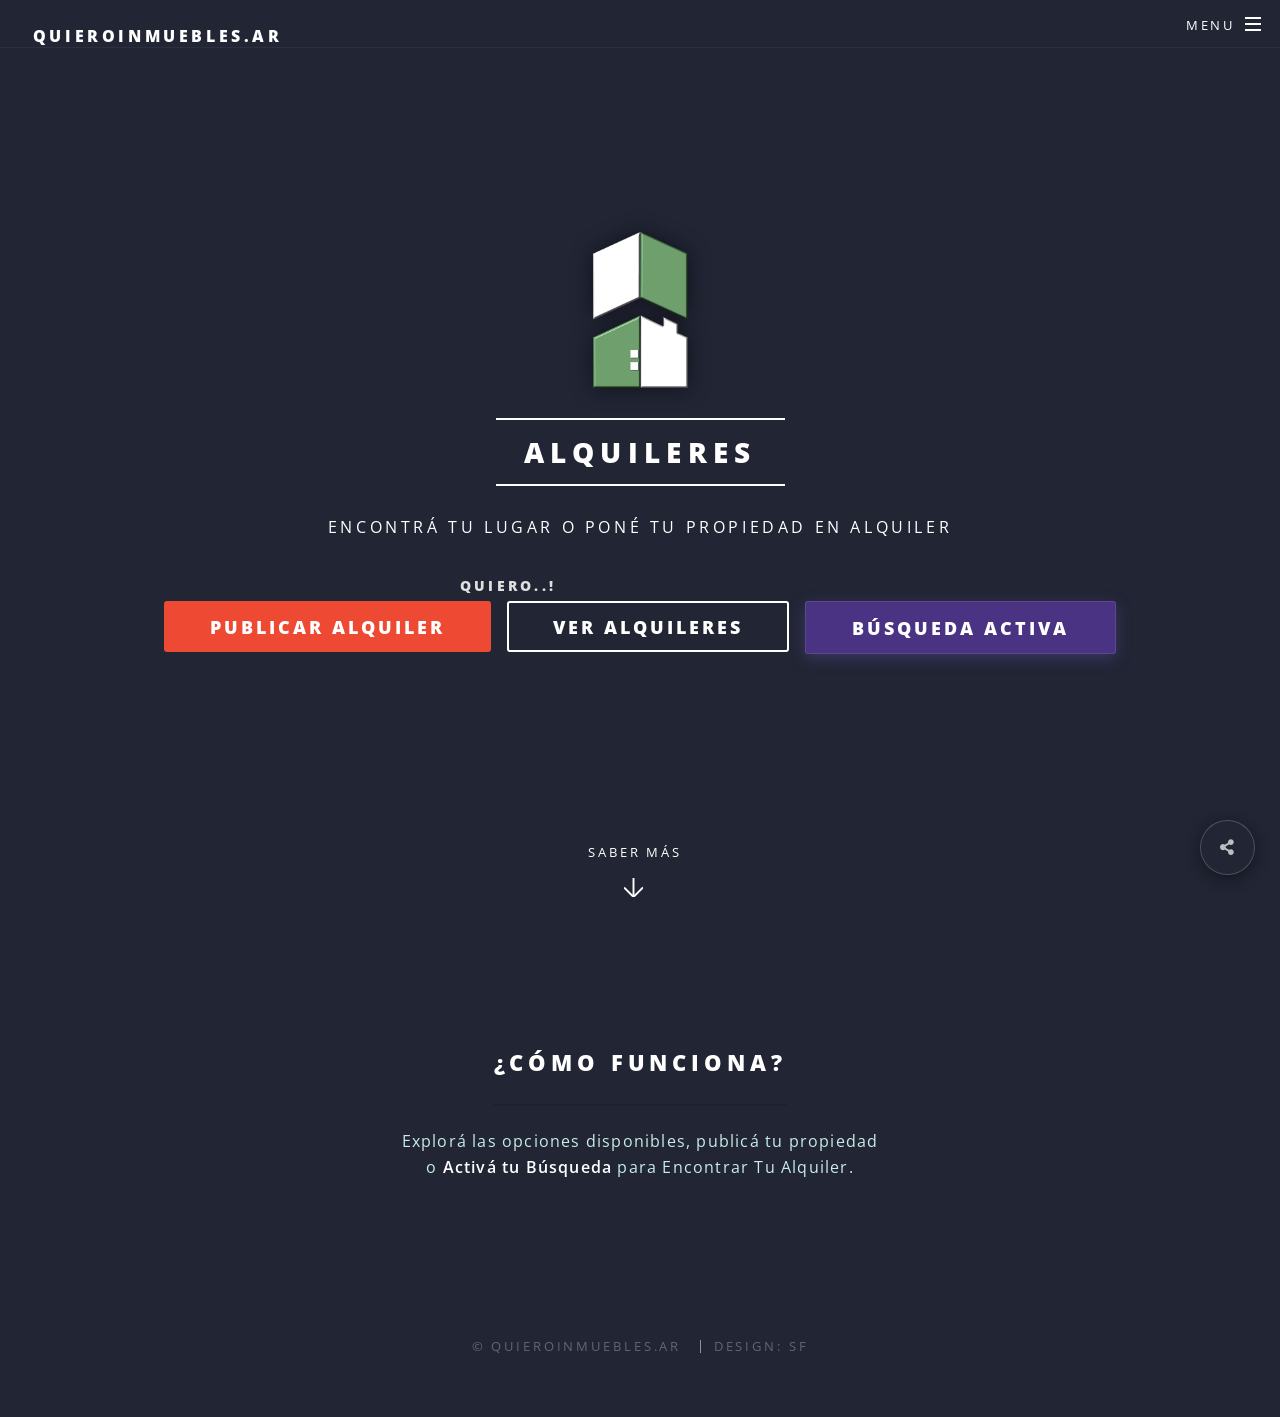
<file: alquilar.html>
<!DOCTYPE HTML>
<html>
    <head>

        <!-- Configuración para WhatsApp - Quiero Inmuebles -->
<meta property="og:title" content="QuieroInmuebles.ar - Búsqueda Activa" />
<meta property="og:description" content="Encontrá tu lugar ideal de forma fácil y rápida." />
<meta property="og:image" content="https://quieroinmuebles.ar/assets/images/quiero600c-fondo.webp" />
<meta property="og:url" content="https://quieroinmuebles.ar/index.html" />
<meta property="og:type" content="website" />

<!-- Enlace a la App (Manifest) -->
<link rel="manifest" href="manifest.json">
<link rel="icon" href="assets/images/quiero192c-fondo.webp" type="image/webp">
        <title>Alquileres - QuieroInmuebles.ar</title>
        <meta charset="utf-8" />
        <meta name="viewport" content="width=device-width, initial-scale=1, user-scalable=no" />
        <link rel="stylesheet" href="assets/css/main.css" />
        <noscript><link rel="stylesheet" href="assets/css/noscript.css" /></noscript>
        <style>

            /* ELIMINAR ANIMACIONES DE RAÍZ */
#banner, #banner .inner, #banner .inner > * {
    opacity: 1 !important;
    transform: none !important;
    animation: none !important;
    transition: none !important;
}

/* Forzar que las líneas decorativas del banner aparezcan ya mismo */
#banner .inner::before, 
#banner .inner::after {
    opacity: 1 !important;
    transform: scaleX(1) !important;
    transition: none !important;
    animation: none !important;
}

/* Evitar el efecto de "subida" del header */
#header {
    top: 0 !important;
    opacity: 1 !important;
    transition: none !important;
    background-color: #212534 !important;
    border-bottom: 1px solid rgba(255, 255, 255, 0.05) !important; /* Línea sutil del index */
}
#header h1 {
    position: relative !important;
    margin-top: 12px !important; /* El margen exacto que usás en el index */
    padding-left: 0.8em !important;
    display: inline-block !important;
}

#header nav {
    top: 0 !important; /* Alineación del menú lateral */
}

            /* --- COLOR TEMÁTICO SELECCIONADO --- */
            #banner.style-alquiler {
                background-color: #212534 !important; 
            }

            .wrapper.style1.alquiler-info {
                background-color: #212534 !important;
            }

            /* --- HEADER Y FONDO --- */
            #header {
                background-color: #212534 !important;
            }

            /* --- DESACTIVACIÓN TOTAL DE ANIMACIONES --- */
            #banner, #banner .inner, #banner .inner > *, 
            #header, section.wrapper, section.wrapper .inner,
            #footer, .scrolly, .features li {
                opacity: 1 !important;
                visibility: visible !important;
                transform: none !important;
                transition: none !important;
                animation: none !important;
            }

            #banner .inner::before, 
            #banner .inner::after {
                animation: none !important;
                opacity: 1 !important;
                transform: none !important;
                display: block !important;
            }

            /* --- LOGO Y FIRMA --- */
            .logo-banner {
                width: 95px;
                height: auto;
                margin-bottom: 20px;
                filter: drop-shadow(0 0 10px rgba(0,0,0,0.5));
            }

            .firma-santi {
    text-align: left;
    max-width: 25em; 
    margin: 0 auto 0.1em auto !important; /* Pega la firma a los botones */
    color: #dfdfdf !important;
    font-weight: 800 !important;
    text-transform: uppercase;
    letter-spacing: 3px;
    font-size: 0.9em !important;         /* Subimos de 0.8 a 0.9 para igualar */
    opacity: 0.9 !important;
}

/* --- COLOR DE FONDO DEL MENÚ LATERAL --- */
#menu {
    background-color: #31364a !important;
}

/* --- OPCIONAL: AJUSTE DE LOS BOTONES DENTRO DEL MENÚ --- */
#menu ul li a:hover {
    background-color: rgba(255, 255, 255, 0.1) !important; /* Brillo sutil al pasar el mouse */
    color: #D4A261 !important; /* El amarillo que usás para resaltar */
}


            /* --- BOTONES --- */
            /* --- BOTONES: CLONES DEL INDEX --- */
#banner .actions.special .button {
    font-size: 1.15em !important;      /* Igual al index */
    font-weight: 800 !important;
    letter-spacing: 3px !important;    /* Esto es clave para el ancho visual */
    text-transform: uppercase !important;
    padding: 0 2.5em !important;       /* El aire lateral exacto */
    height: auto !important;
    line-height: 2.8em !important;     /* Define el alto exacto del botón */
    margin-bottom: 10px !important;
    transition: all 0.2s ease-in-out !important;


    
}

/* Ajuste para que en el celular no se deformen por ser grandes */
@media screen and (max-width: 736px) {
    /* 1. Logo clavado en 55px (como en el index) */
    .logo-banner { 
        width: 55px !important; 
    }

    /* 2. Botones: Ocupan todo el ancho y tienen el alto del index */
    #banner .actions.special .button { 
        width: 100% !important; 
        font-size: 0.9em !important;    
        line-height: 3em !important;    
        margin-bottom: 10px !important;
        display: block !important; /* Asegura que se comporten como bloques */
    }

    /* 3. Firma: Alineación y tamaño para el celu */
    .firma-santi {
        font-size: 0.8em !important;
        margin-left: 5% !important;
        max-width: 90% !important;
        text-align: left !important;
    }
}

/* Botón Flotante para Compartir */
.boton-compartir-flotante {
    position: fixed;
    bottom: 25px;
    right: 25px;
    z-index: 99999;
}

.boton-compartir-flotante button {
    background-color: #212534 !important;
    border-radius: 50% !important;
    
    /* Dimensiones fijas para que sea un círculo perfecto */
    width: 55px !important;
    height: 55px !important;
    padding: 0 !important;
    min-width: 0 !important;
    
    border: 1px solid rgba(255, 255, 255, 0.2) !important;
    cursor: pointer;
    box-shadow: 0 4px 15px rgba(0,0,0,0.4);
    
    display: flex !important;
    align-items: center;
    justify-content: center;
    transition: all 0.3s ease;
}

.boton-compartir-flotante button i {
    color: rgba(255, 255, 255, 0.7) !important;
    font-size: 1.2em !important;
    margin: 0 !important;
}

.boton-compartir-flotante button:hover {
    border-color: #D4A261 !important;
    transform: translateY(-3px);
}

/* Ajuste para móviles */
@media screen and (max-width: 736px) {
    .boton-compartir-flotante {
        bottom: 15px;
        right: 15px;
    }
    .boton-compartir-flotante button {
        width: 48px !important;
        height: 48px !important;
    }
}


        </style>
    </head>
    <body class="">

        <div id="page-wrapper">

                <header id="header">
                        <h1><a href="index.html">QuieroInmuebles.ar</a></h1>
                        <nav id="nav">
                            <ul>
                                <li class="special">
                                    <a href="#menu" class="menuToggle"><span>Menu</span></a>
                                    <div id="menu">
                                        <ul>
                                            <li><a href="index.html">Inicio</a></li>
                                            <li><a href="vender.html?modo=alquiler">Publicá tu Alquiler</a></li>
                                            <li><a href="catalogalquiler.html">Ver Alquileres</a></li>
                                            <li><a href="buscaalquilar.html">Busqueda Activa</a></li>
                                            <li><a href="elcamino.html">Asesoramiento</a></li>
                                        </ul>
                                    </div>
                                </li>
                            </ul>
                        </nav>
                    </header>

                <section id="banner" class="style-alquiler">
                        <div class="inner">
                            <div style="display: flex; justify-content: center; margin-bottom: 10px; margin-top: -60px;">
                                <img src="assets/images/logo.webp" alt="Logo" class="logo-banner">
                            </div>
                            
                            <h2>Alquileres</h2>
                            <p>Encontrá tu lugar o poné tu propiedad en Alquiler</p>

                            <p class="firma-santi">QUIERO..!</p>

                            <ul class="actions special">
    <li><a href="vender.html?modo=alquiler" class="button primary">PUBLICAR ALQUILER</a></li>
    <li><a href="catalogalquiler.html" class="button">VER ALQUILERES</a></li>
    
    <li>
        <a href="buscaalquilar.html" 
           class="button primary" 
           style="background-color: #493382 !important; 
                  box-shadow: 0 4px 15px rgba(98, 86, 169, 0.4) !important; 
                  border: 1px solid rgba(255,255,255,0.1) !important;">
           BÚSQUEDA ACTIVA
        </a>
    </li>
</ul>
                        </div>
                        <a href="#one" class="more scrolly">Saber más</a>
                    </section>

                <section id="one" class="wrapper style1 special alquiler-info">
                        <div class="inner">
                            <header class="major">
                                <h2>¿Cómo funciona?</h2>
                                <p>Explorá las opciones disponibles, publicá tu propiedad <br />
                                o <strong>Activá tu Búsqueda</strong> para Encontrar Tu Alquiler.</p>
                            </header>
                            <!-- Banner 
                            <ul class="icons major">
                                <li><span class="icon solid fa-key major style1"><span class="label">Alquiler</span></span></li>
                                <li><span class="icon solid fa-search-plus major style2"><span class="label">Búsqueda</span></span></li>
                                <li><span class="icon solid fa-check-double major style3"><span class="label">Seguridad</span></span></li>
                            </ul> -->
                        </div>
                    </section>

                <footer id="footer" style="background-color: #212534 !important; padding: 2em 0 !important;">
                        <ul class="copyright" style="color: rgba(255,255,255,0.3) !important;">
                            <li>&copy; quieroinmuebles.ar</li>
                            <li>Design: SF</li>
                        </ul>
                    </footer>

            </div>

            <script src="assets/js/jquery.min.js"></script>
            <script src="assets/js/jquery.scrollex.min.js"></script>
            <script src="assets/js/jquery.scrolly.min.js"></script>
            <script src="assets/js/browser.min.js"></script>
            <script src="assets/js/breakpoints.min.js"></script>
            <script src="assets/js/util.js"></script>
            <script src="assets/js/main.js"></script>


<div class="boton-compartir-flotante">
    <button onclick="compartirWeb()">
        <i class="icon solid fa-share-alt"></i>
    </button>
</div>




<script>
        function compartirWeb() {
            const titulo = 'Quiero Inmuebles';
            const texto = 'Mirá esta web para encontrar propiedades en Villa María:';
            const url = 'https://quieroinmuebles.ar/alquilar.html';

            if (navigator.share && /Android|iPhone|iPad|iPod/i.test(navigator.userAgent)) {
                navigator.share({
                    title: titulo,
                    text: texto,
                    url: url
                }).catch(() => {});
            } else {
                const mensajeWA = encodeURIComponent(texto + " " + url);
                window.open(`https://wa.me/?text=${mensajeWA}`, '_blank');
            }
        }
    </script>




    </body>
</html>
</file>
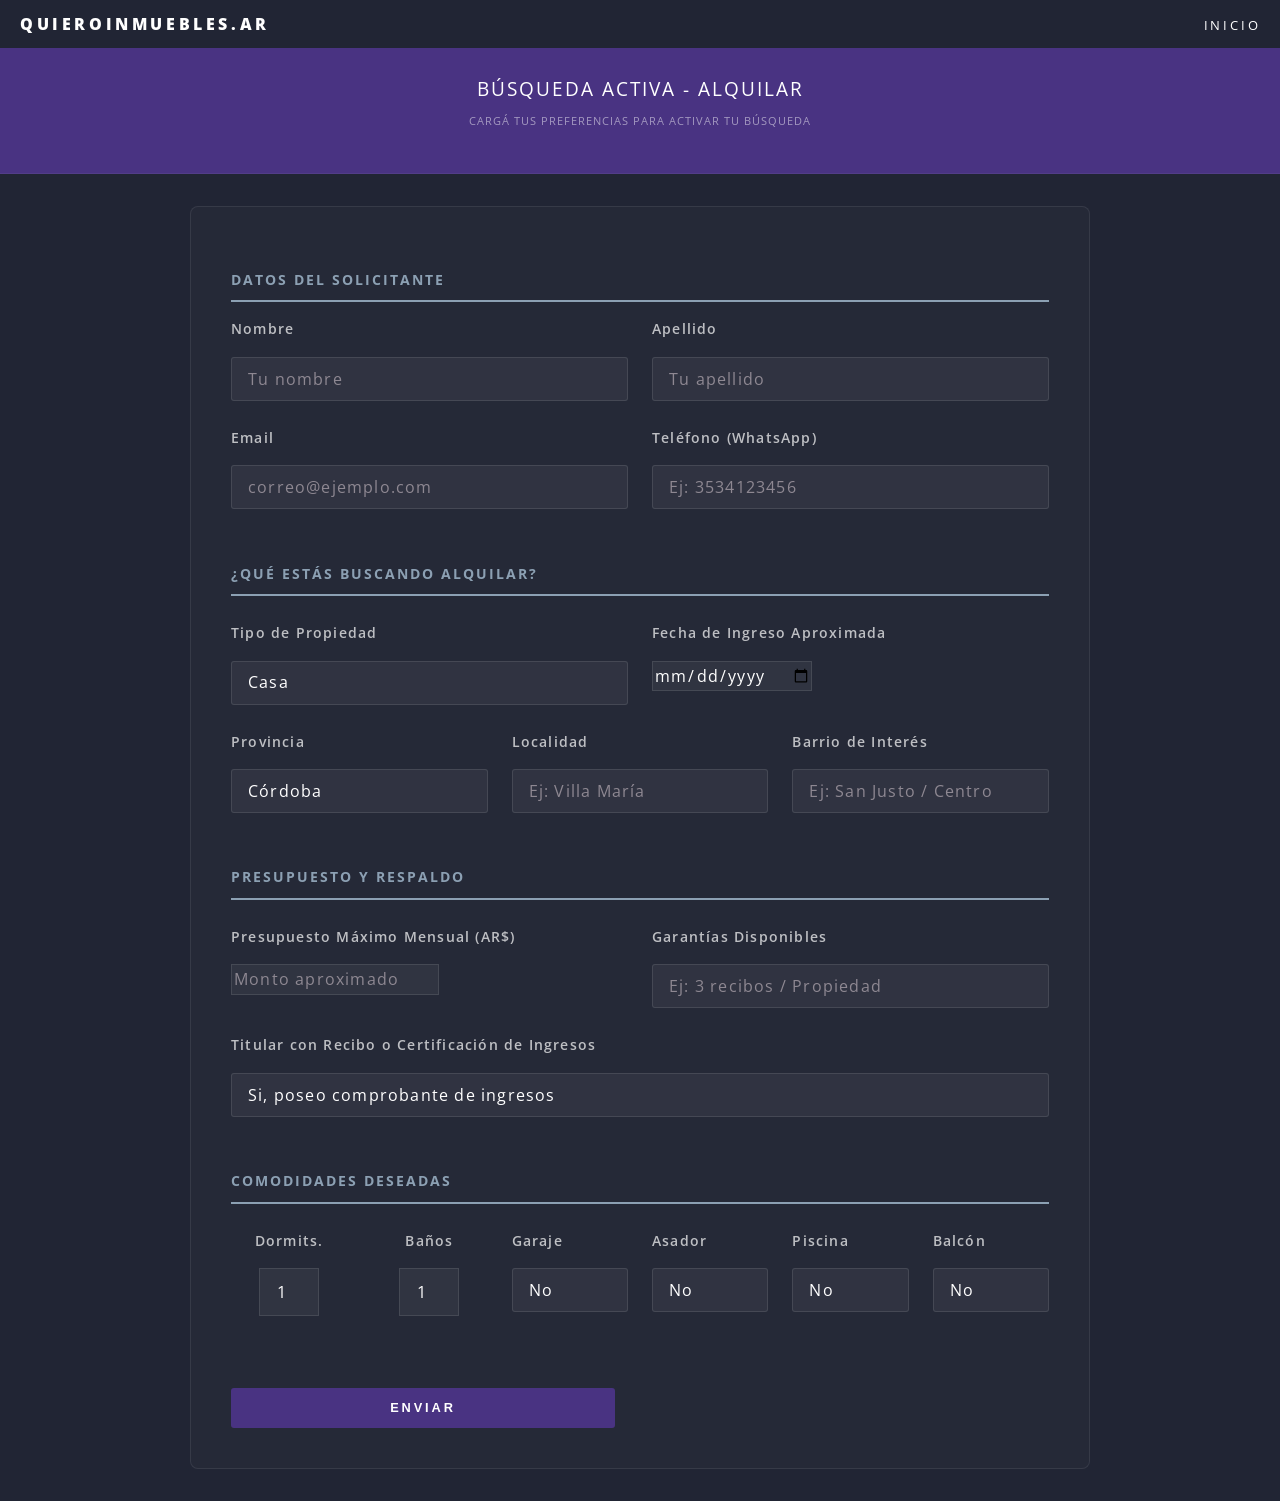
<file: buscaalquilar.html>
<!DOCTYPE HTML>
<html>
<head>

    <!-- Configuración para WhatsApp - Quiero Inmuebles -->
<meta property="og:title" content="QuieroInmuebles.ar - Búsqueda Activa" />
<meta property="og:description" content="Encontrá tu lugar ideal de forma fácil y rápida." />
<meta property="og:image" content="https://quieroinmuebles.ar/assets/images/quiero600c-fondo.webp" />
<meta property="og:url" content="https://quieroinmuebles.ar/index.html" />
<meta property="og:type" content="website" />

<!-- Enlace a la App (Manifest) -->
<link rel="manifest" href="manifest.json">
<link rel="icon" href="assets/images/quiero192c-fondo.webp" type="image/webp">
    <title>Búsqueda Activa - Quiero Inmuebles</title>
    <meta charset="utf-8" />
    <meta name="viewport" content="width=device-width, initial-scale=1" />
    <link rel="stylesheet" href="assets/css/main.css" />
    <style>
        /* 1. FONDO Y BASE */
        body, #page-wrapper { background-color: #212534 !important; }

        /* 2. HEADER FIJO */
        header#header {
            background-color: #212534 !important;
            position: fixed;
            top: 0;
            width: 100%;
            z-index: 10000;
        }

        /* 3. BANNER DINÁMICO (Súper Compacto) */
        #banner-dinamico {
            background-color: #493382;
            /* Reducción drástica del padding vertical para achicar el banner */
            padding: 1.5em 0 1em 0; 
            text-align: center;
            border-bottom: 1px solid rgba(255,255,255,0.05);
            margin-top: 0; 
        }

        #banner-dinamico h2 {
            color: white; 
            margin: 0; 
            /* Letra más chica y elegante (de 1.8em a 1.2em) */
            font-size: 1.2em !important; 
            text-transform: uppercase; 
            letter-spacing: 2px;
            font-weight: 400; /* Menos gruesa para que ocupe menos visualmente */
        }

        #banner-dinamico p {
            color: rgba(255,255,255,0.5); 
            margin-top: 0.2em; /* Pegado al título */
            font-size: 0.7em; /* Subtítulo minúsculo */
            text-transform: uppercase;
            letter-spacing: 1px;
        }

        /* 4. AJUSTE DEL FORMULARIO (para que no se pegue tanto arriba) */
        .wrapper.style5 { 
            background-color: #212534 !important; 
            /* Volvemos a un padding normal para que el form respire */
            padding: 2em 0 !important; 
        }

        /* 5. DISEÑO DEL FORMULARIO */
        form {
            background: rgba(255, 255, 255, 0.02);
            padding: 40px;
            border-radius: 8px;
            border: 1px solid rgba(255, 255, 255, 0.08);
            max-width: 900px;
            margin: 0 auto;
        }

        .section-title {
            border-bottom: 2px solid #8ca0b3;
            margin: 1.5em 0 1em 0;
            padding-bottom: 0.5em;
            color: #8ca0b3 !important;
            font-size: 0.85em;
            text-transform: uppercase;
            letter-spacing: 2px;
            font-weight: bold;
        }

        label { color: rgba(255, 255, 255, 0.7) !important; font-weight: 600; font-size: 0.9em; }

        input, select, textarea {
            background: rgba(255, 255, 255, 0.05) !important;
            border: 1px solid rgba(255, 255, 255, 0.1) !important;
            color: #ffffff !important;
        }

        /* 6. BOTÓN */
        .button.primary {
            background-color: #493382 !important;
            transition: all 0.3s ease;
        }

        .button.primary:hover {
            background-color: #493382 !important;
            transform: translateY(-2px);
        }
        /* 7. AJUSTE DE INPUTS DE NÚMERO (Dormitorios y Baños) */
        input[name="Dormitorios"], 
        input[name="Baños"] {
            width: 60px !important; /* Ancho justo para 1 o 2 números */
            text-align: center;    /* Centra el número */
            margin: 0 auto;        /* Lo centra en su columna */
            padding: 0 !important; /* Quita padding que lo ensancha */
            height: 3em !important; 
        }
    </style>
</head>
<body class="is-preload">
    <div id="page-wrapper">
        <!-- Header Principal -->
        <header id="header">
            <h1><a href="index.html">Quieroinmuebles.ar</a></h1>
            <nav id="nav">
                <ul>
                    <li><a href="index.html">Inicio</a></li>
                </ul>
            </nav>
        </header>

        <!-- Banner Dinámico -->
        <section id="banner-dinamico">
            <div class="inner">
                <h2>Búsqueda Activa - Alquilar</h2>
                <p>Cargá Tus Preferencias para Activar tu Búsqueda</p>
            </div>
        </section>

        <!-- Contenido del Formulario -->
        <article id="main">
    <section class="wrapper style5">
        <div class="inner">
            <form id="form-busqueda">
                
                <div class="col-12">
                    <div class="section-title">Datos del Solicitante</div>
                </div>
                <div class="row gtr-uniform">
                    <div class="col-6 col-12-xsmall">
                        <label>Nombre</label>
                        <input type="text" name="Nombre" placeholder="Tu nombre" required />
                    </div>
                    <div class="col-6 col-12-xsmall">
                        <label>Apellido</label>
                        <input type="text" name="Apellido" placeholder="Tu apellido" required />
                    </div>
                    <div class="col-6 col-12-xsmall">
                        <label>Email</label>
                        <input type="email" name="Email" placeholder="correo@ejemplo.com" required />
                    </div>
                    <div class="col-6 col-12-xsmall">
                        <label>Teléfono (WhatsApp)</label>
                        <input type="text" name="Telefono" placeholder="Ej: 3534123456" required />
                    </div>

                    <div class="col-12">
                        <div class="section-title" style="margin-top: 2em;">¿Qué estás buscando alquilar?</div>
                    </div>
                    
                    <div class="col-6 col-12-xsmall">
                        <label>Tipo de Propiedad</label>
                        <select name="Tipo Propiedad a Buscar">
                            <option value="Casa">Casa</option>
                            <option value="Departamento">Departamento</option>
                            <option value="Local Comercial">Local Comercial</option>
                            <option value="Otro">Otro</option>
                        </select>
                    </div>
                    <div class="col-6 col-12-xsmall">
                        <label>Fecha de Ingreso Aproximada</label>
                        <input type="date" name="Fecha de Ingreso" required />
                    </div>
                    <div class="col-4 col-12-xsmall">
                        <label>Provincia</label>
                        <input type="text" name="Provincia" value="Córdoba" required />
                    </div>
                    <div class="col-4 col-12-xsmall">
                        <label>Localidad</label>
                        <input type="text" name="Localidad" placeholder="Ej: Villa María" required />
                    </div>
                    <div class="col-4 col-12-xsmall">
                        <label>Barrio de Interés</label>
                        <input type="text" name="Barrio" placeholder="Ej: San Justo / Centro" />
                    </div>

                    <div class="col-12">
                        <div class="section-title" style="margin-top: 2em;">Presupuesto y Respaldo</div>
                    </div>
                    
                    <div class="col-6 col-12-xsmall">
                        <label>Presupuesto Máximo Mensual (AR$)</label>
                        <input type="number" name="Presupuesto" placeholder="Monto aproximado" />
                    </div>
                    <div class="col-6 col-12-xsmall">
                        <label>Garantías Disponibles</label>
                        <input type="text" name="Garantias" placeholder="Ej: 3 recibos / Propiedad" />
                    </div>
                    <div class="col-12">
                        <label>Titular con Recibo o Certificación de Ingresos</label>
                        <select name="Titular con Recibo o Certificación de Ingresos">
                            <option value="Si">Si, poseo comprobante de ingresos</option>
                            <option value="No">No poseo comprobante</option>
                        </select>
                    </div>

                    <div class="col-12">
                        <div class="section-title" style="margin-top: 2em;">Comodidades Deseadas</div>
                    </div>
                    
                    <div class="col-2 col-4-small col-6-xsmall" style="text-align: center;">
                        <label>Dormits.</label>
                        <input type="number" name="Dormitorios" value="1" min="1" />
                    </div>
                    <div class="col-2 col-4-small col-6-xsmall" style="text-align: center;">
                        <label>Baños</label>
                        <input type="number" name="Baños" value="1" min="1" />
                    </div>
                    <div class="col-2 col-4-small col-6-xsmall">
                        <label>Garaje</label>
                        <select name="Garaje"><option value="No">No</option><option value="Si">Si</option></select>
                    </div>
                    <div class="col-2 col-4-small col-6-xsmall">
                        <label>Asador</label>
                        <select name="Asador"><option value="No">No</option><option value="Si">Si</option></select>
                    </div>
                    <div class="col-2 col-4-small col-6-xsmall">
                        <label>Piscina</label>
                        <select name="Piscina"><option value="No">No</option><option value="Si">Si</option></select>
                    </div>
                    <div class="col-2 col-4-small col-6-xsmall">
                        <label>Balcón</label>
                        <select name="Balcón"><option value="No">No</option><option value="Si">Si</option></select>
                    </div>

                    <div class="col-12" style="margin-top: 3em;">
                        <ul class="actions stacked">
                            <li><button type="submit" class="button primary fit">Enviar</button></li>
                        </ul>
                    </div>
                </div>
            </form>
        </div>
    </section>
</article>
    </div>

    <script>
        const NUEVA_SCRIPT_URL = 'https://script.google.com/macros/s/AKfycbwdbemxXTtrUNCLcUGOMKsfg_C5tY4A5-edIeSf1qpYTcttA_YQ1RdHc-qqlZXFfd8rzw/exec';

        document.getElementById('form-busqueda').addEventListener('submit', function(e) {
            e.preventDefault();
            const btn = e.target.querySelector('button');
            const form = this;
            btn.disabled = true;
            btn.innerText = 'Enviando...';
            const data = new URLSearchParams(new FormData(form));

            fetch(NUEVA_SCRIPT_URL, {
                method: 'POST',
                mode: 'no-cors',
                body: data
            })
            .then(() => {
                alert('¡Búsqueda enviada con éxito! Nos contactaremos pronto.');
                form.reset();
            })
            .catch(err => {
                alert('Hubo un problema al enviar.');
            })
            .finally(() => {
                btn.disabled = false;
                btn.innerText = 'Enviar mi Búsqueda';
            });
        });
    </script>
</body>
</html>
</file>
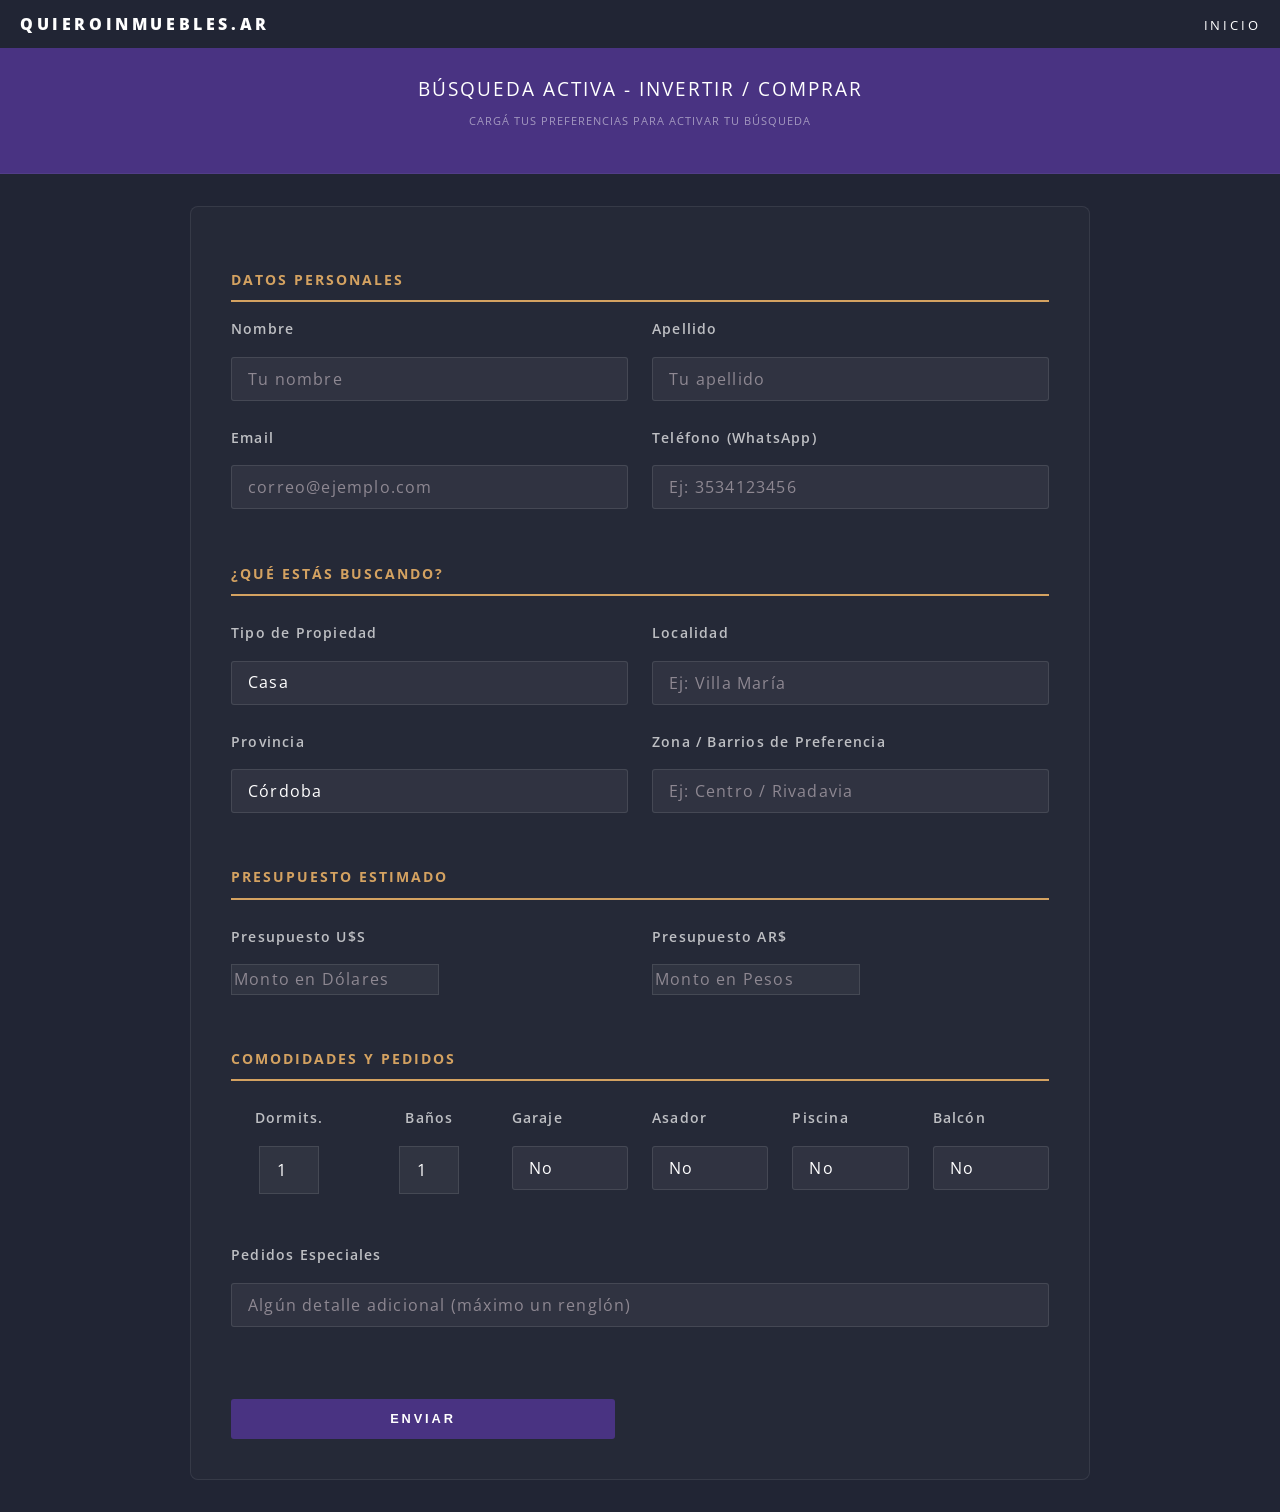
<file: buscainvertir.html>
<!DOCTYPE HTML>
<html>
<head>
    <meta property="og:title" content="QuieroInmuebles.ar - Búsqueda Activa Inversión" />
    <meta property="og:description" content="Encontrá tu próxima inversión o vivienda de forma fácil." />
    <meta property="og:image" content="https://quieroinmuebles.ar/assets/images/quiero600c-fondo.webp" />
    <meta property="og:url" content="https://quieroinmuebles.ar/index.html" />
    <meta property="og:type" content="website" />

    <link rel="manifest" href="manifest.json">
    <link rel="icon" href="assets/images/quiero192c-fondo.webp" type="image/webp">
    <title>Búsqueda Activa Inversión - Quiero Inmuebles</title>
    <meta charset="utf-8" />
    <meta name="viewport" content="width=device-width, initial-scale=1" />
    <link rel="stylesheet" href="assets/css/main.css" />
    
    <style>
        /* 1. FONDO Y BASE */
        body, #page-wrapper { background-color: #212534 !important; }

        /* 2. HEADER FIJO */
        header#header {
            background-color: #212534 !important;
            position: fixed;
            top: 0;
            width: 100%;
            z-index: 10000;
        }

        /* 3. BANNER DINÁMICO */
        #banner-dinamico {
            background-color: #493382;
            padding: 1.5em 0 1em 0; 
            text-align: center;
            border-bottom: 1px solid rgba(255,255,255,0.05);
            margin-top: 0; 
        }

        #banner-dinamico h2 {
            color: white; 
            margin: 0; 
            font-size: 1.2em !important; 
            text-transform: uppercase; 
            letter-spacing: 2px;
            font-weight: 400;
        }

        #banner-dinamico p {
            color: rgba(255,255,255,0.5); 
            margin-top: 0.2em;
            font-size: 0.7em;
            text-transform: uppercase;
            letter-spacing: 1px;
        }

        /* 4. AJUSTE DEL FORMULARIO */
        .wrapper.style5 { 
            background-color: #212534 !important; 
            padding: 2em 0 !important; 
        }

        form {
            background: rgba(255, 255, 255, 0.02);
            padding: 40px;
            border-radius: 8px;
            border: 1px solid rgba(255, 255, 255, 0.08);
            max-width: 900px;
            margin: 0 auto;
        }

        .section-title {
            border-bottom: 2px solid #D4A261;
            margin: 1.5em 0 1em 0;
            padding-bottom: 0.5em;
            color: #D4A261 !important;
            font-size: 0.85em;
            text-transform: uppercase;
            letter-spacing: 2px;
            font-weight: bold;
        }

        label { color: rgba(255, 255, 255, 0.7) !important; font-weight: 600; font-size: 0.9em; }

        input, select, textarea {
            background: rgba(255, 255, 255, 0.05) !important;
            border: 1px solid rgba(255, 255, 255, 0.1) !important;
            color: #ffffff !important;
        }

        /* 6. BOTÓN */
        .button.primary {
            background-color: #493382 !important;
            transition: all 0.3s ease;
        }

        .button.primary:hover {
            background-color: #493382 !important;
            transform: translateY(-2px);
        }

        /* 7. AJUSTE DE INPUTS DE NÚMERO */
        input[name="Dormitorios"], 
        input[name="Baños"] {
            width: 60px !important;
            text-align: center;
            margin: 0 auto;
            padding: 0 !important;
            height: 3em !important; 
        }
    </style>
</head>
<body class="is-preload">
    <div id="page-wrapper">
        <header id="header">
            <h1><a href="index.html">Quieroinmuebles.ar</a></h1>
            <nav id="nav">
                <ul>
                    <li><a href="index.html">Inicio</a></li>
                </ul>
            </nav>
        </header>

        <section id="banner-dinamico">
            <div class="inner">
                <h2>Búsqueda Activa - Invertir / Comprar</h2>
                <p>Cargá tus preferencias para activar tu búsqueda</p>
            </div>
        </section>

        <article id="main">
    <section class="wrapper style5">
        <div class="inner">
            <form id="form-busqueda">
                
                <div class="section-title">Datos Personales</div>
                <div class="row gtr-uniform">
                    <div class="col-6 col-12-xsmall">
                        <label>Nombre</label>
                        <input type="text" name="Nombre" placeholder="Tu nombre" required />
                    </div>
                    <div class="col-6 col-12-xsmall">
                        <label>Apellido</label>
                        <input type="text" name="Apellido" placeholder="Tu apellido" required />
                    </div>
                    <div class="col-6 col-12-xsmall">
                        <label>Email</label>
                        <input type="email" name="Email" placeholder="correo@ejemplo.com" required />
                    </div>
                    <div class="col-6 col-12-xsmall">
                        <label>Teléfono (WhatsApp)</label>
                        <input type="text" name="Telefono" placeholder="Ej: 3534123456" required />
                    </div>

                    <div class="col-12">
                        <div class="section-title" style="margin-top: 2em;">¿Qué estás buscando?</div>
                    </div>
                    
                    <div class="col-6 col-12-xsmall">
                        <label>Tipo de Propiedad</label>
                        <select name="Tipo Propiedad a Buscar">
                            <option value="Casa">Casa</option>
                            <option value="Departamento">Departamento</option>
                            <option value="Terreno">Terreno</option>
                            <option value="Propiedad Comercial">Propiedad Comercial</option>
                            <option value="Otro">Otro</option>
                        </select>
                    </div>
                    <div class="col-6 col-12-xsmall">
                        <label>Localidad</label>
                        <input type="text" name="Localidad" placeholder="Ej: Villa María" required />
                    </div>
                    <div class="col-6 col-12-xsmall">
                        <label>Provincia</label>
                        <input type="text" name="Provincia" value="Córdoba" required />
                    </div>
                    <div class="col-6 col-12-xsmall">
                        <label>Zona / Barrios de Preferencia</label>
                        <input type="text" name="Zona/Barrios de Preferencia" placeholder="Ej: Centro / Rivadavia" />
                    </div>

                    <div class="col-12">
                        <div class="section-title" style="margin-top: 2em;">Presupuesto Estimado</div>
                    </div>
                    
                    <div class="col-6 col-12-xsmall">
                        <label>Presupuesto U$S</label>
                        <input type="number" name="Presupuesto U$d" placeholder="Monto en Dólares" />
                    </div>
                    <div class="col-6 col-12-xsmall">
                        <label>Presupuesto AR$</label>
                        <input type="number" name="Presupuesto Ar$" placeholder="Monto en Pesos" />
                    </div>

                    <div class="col-12">
                        <div class="section-title" style="margin-top: 2em;">Comodidades y Pedidos</div>
                    </div>
                    
                    <div class="col-2 col-4-small col-6-xsmall" style="text-align: center;">
                        <label>Dormits.</label>
                        <input type="number" name="Dormitorios" value="1" min="1" />
                    </div>
                    <div class="col-2 col-4-small col-6-xsmall" style="text-align: center;">
                        <label>Baños</label>
                        <input type="number" name="Baños" value="1" min="1" />
                    </div>
                    <div class="col-2 col-4-small col-6-xsmall">
                        <label>Garaje</label>
                        <select name="Garaje"><option value="No">No</option><option value="Si">Si</option></select>
                    </div>
                    <div class="col-2 col-4-small col-6-xsmall">
                        <label>Asador</label>
                        <select name="Asador"><option value="No">No</option><option value="Si">Si</option></select>
                    </div>
                    <div class="col-2 col-4-small col-6-xsmall">
                        <label>Piscina</label>
                        <select name="Piscina"><option value="No">No</option><option value="Si">Si</option></select>
                    </div>
                    <div class="col-2 col-4-small col-6-xsmall">
                        <label>Balcón</label>
                        <select name="Balcón"><option value="No">No</option><option value="Si">Si</option></select>
                    </div>

                    <div class="col-12" style="margin-top: 1.5em;">
                        <label>Pedidos Especiales</label>
                        <input type="text" name="Pedidos Especiales" placeholder="Algún detalle adicional (máximo un renglón)" maxlength="150" />
                    </div>

                    <div class="col-12" style="margin-top: 3em;">
                        <ul class="actions stacked">
                            <li><button type="submit" class="button primary fit">Enviar</button></li>
                        </ul>
                    </div>
                </div>
            </form>
        </div>
    </section>
</article>
    </div>

    <script>
        // Importante: Asegúrate de que el script en Google Apps Script reciba estos nombres de campos
        const NUEVA_SCRIPT_URL = 'https://script.google.com/macros/s/AKfycbwdbemxXTtrUNCLcUGOMKsfg_C5tY4A5-edIeSf1qpYTcttA_YQ1RdHc-qqlZXFfd8rzw/exec';

        document.getElementById('form-busqueda').addEventListener('submit', function(e) {
            e.preventDefault();
            const btn = e.target.querySelector('button');
            const form = this;
            btn.disabled = true;
            btn.innerText = 'Enviando...';
            const data = new URLSearchParams(new FormData(form));

            fetch(NUEVA_SCRIPT_URL, {
                method: 'POST',
                mode: 'no-cors',
                body: data
            })
            .then(() => {
                alert('¡Búsqueda de inversión enviada con éxito! Nos contactaremos pronto.');
                form.reset();
            })
            .catch(err => {
                alert('Hubo un problema al enviar la búsqueda.');
            })
            .finally(() => {
                btn.disabled = false;
                btn.innerText = 'Enviar mi Búsqueda';
            });
        });
    </script>
</body>
</html>
</file>
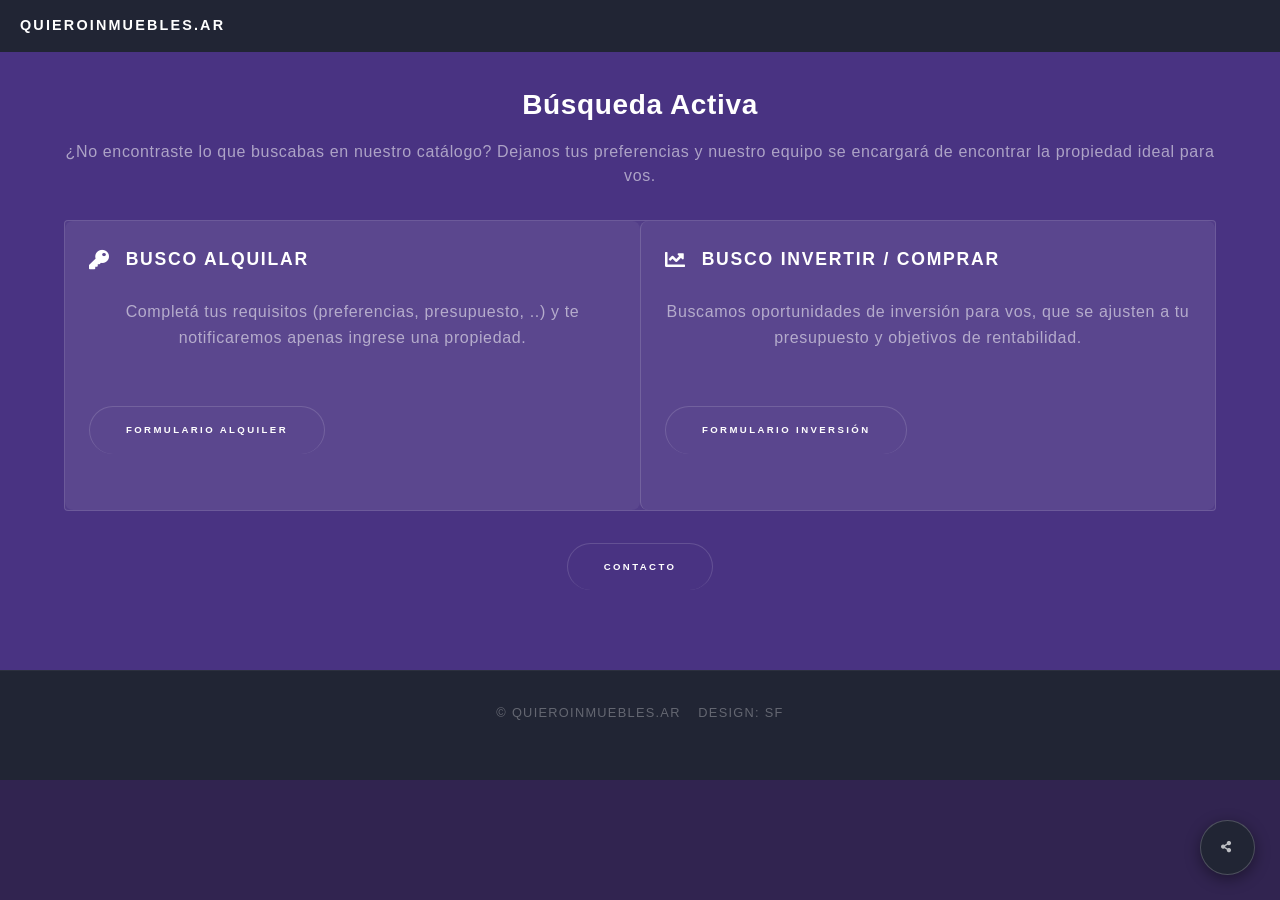
<file: buscar.html>
<!DOCTYPE HTML>
<html>
	<head>
		<title>Búsqueda Activa - Quiero Inmuebles</title>
		<meta charset="utf-8" />
		<meta name="viewport" content="width=device-width, initial-scale=1, user-scalable=no" />
		
		<meta property="og:title" content="Búsqueda Activa - Quiero Inmuebles" />
		<meta property="og:description" content="¿No encontraste lo que buscabas? Activamos nuestra red de búsqueda por vos." />
		<meta property="og:image" content="https://quieroinmuebles.ar/assets/images/quiero600c-fondo.webp" />
		<meta property="og:url" content="https://quieroinmuebles.ar/busqueda" />
		<meta property="og:type" content="website" />

		<link rel="stylesheet" href="assets2/css/main.css" />
		<noscript><link rel="stylesheet" href="assets2/css/noscript.css" /></noscript>
		
		<link rel="icon" href="assets/images/quiero192c-fondo.webp" type="image/webp">

		<style>
    /* Configuración del Header Superior */
    #header {
        background-color: #212534 !important;
        height: 3.25em;
        line-height: 3.25em;
        position: fixed;
        top: 0;
        left: 0;
        width: 100%;
        z-index: 10000;
        padding: 0 1.25em;
        display: flex;
        align-items: center;
    }

    #header h1 {
        margin: 0;
        font-size: 0.9em;
        font-weight: 800;
        letter-spacing: 0.15em;
        text-transform: uppercase;
    }

    #header h1 a {
        border-bottom: none !important;
        text-decoration: none !important;
        color: #ffffff !important;
    }

    /* --- AJUSTES DE ESPACIADO Y CENTRADO --- */
    body {
        padding-top: 3.25em;
        letter-spacing: 0.04em;
        line-height: 1.5;
    }

    /* Reducimos el espacio entre el header y el contenido */
    .wrapper {
        padding: 2em 0 1em 0 !important; /* Bajamos de 3em a 2em */
    }

    .wrapper > .inner {
        padding-top: 0 !important; /* Quitamos cualquier padding extra del contenedor */
        text-align: center;       /* Centramos el título y el párrafo principal */
    }

    #three.style1 {
        background-color: #493382 !important;
    }

    /* Quitar líneas punteadas de títulos y enlaces */
    #three.style1 h2, 
    #three.style1 h3, 
    #three.style1 a {
        border-bottom: none !important;
        text-decoration: none !important;
    }

    /* Ajuste de las cajas de características (las mantenemos alineadas a la izquierda internamente) */
    .features {
        text-align: left; 
        margin-top: 2em;
    }

    .features section {
        display: flex;
        flex-direction: column;
        background: rgba(255, 255, 255, 0.05);
        padding: 1.5em;
        border-radius: 8px;
    }

    .features section h3 {
        margin-bottom: 0.5em;
        letter-spacing: 0.1em;
        text-transform: uppercase;
    }

    .button {
        border-bottom: none !important;
    }

    .inner {
        max-width: 1000px;
        margin: 0 auto;
    }

    ul.actions {
        margin-top: 1.5em !important;
        justify-content: center; /* Centra el botón de Volver al Inicio */
    }

/* --- Alineación Nítida: Icono y Título --- */
/* --- Alineación Icono y Título --- */
    /* --- Alineación Icono y Título --- */
    .features section {
        padding: 1.5em !important;
        display: flex !important;
        flex-direction: column !important;
        /* El contenedor padre no se centra para no romper el header */
        align-items: flex-start !important; 
    }

    /* --- Cabezal: Icono + Título (Alineados a la izquierda) --- */
    .feature-header {
        display: flex !important;
        flex-direction: row !important;
        align-items: center !important;
        justify-content: flex-start !important;
        margin-bottom: 1em !important;
        width: 100% !important;
        position: relative !important;
    }

    /* --- Icono: Reset para que no flote --- */
    .feature-header .icon {
        position: static !important;
        display: inline-flex !important;
        margin: 0 0.8em 0 0 !important;
        padding: 0 !important;
        width: auto !important;
        height: auto !important;
        font-size: 1.25em !important;
        color: #ffffff !important;
    }

    .feature-header .icon:before {
        display: block !important;
        margin: 0 !important;
    }

    /* --- Título --- */
    .feature-header h3 {
        margin: 0 !important;
        padding: 0 !important;
        line-height: 1.2 !important;
        white-space: nowrap !important;
        border: none !important;
    }

    /* --- PÁRRAFO: CENTRADO --- */
    .features section p {
        margin-top: 0.5em !important;
        padding: 0 !important;
        width: 100% !important; /* Asegura que ocupe todo el ancho para centrar bien */
        text-align: center !important; /* Aquí aplicamos el centrado */
        line-height: 1.6 !important;
    }

    /* Ajuste para móviles */
    @media screen and (max-width: 736px) {
        .feature-header h3 {
            white-space: normal !important;
        }
    }
/* --- AJUSTE FINAL DEL FOOTER --- */
#footer {
    border-top: 1px solid rgba(255, 255, 255, 0.05) !important;
    width: 100%;
}

#footer .copyright {
    font-size: 0.8em;
    text-transform: uppercase;
    letter-spacing: 0.1em;
}

#footer .copyright li {
    border-left: none !important; /* Quita la línea divisoria si la plantilla la pone */
    padding-left: 0 !important;
}

/* Botón Flotante para Compartir Web */
.boton-compartir-flotante {
    position: fixed;
    bottom: 25px;
    right: 25px;
    z-index: 99999;
}

.boton-compartir-flotante button {
    background-color: #212534 !important;
    border-radius: 50% !important;
    width: 55px !important;
    height: 55px !important;
    padding: 0 !important;
    min-width: 0 !important;
    border: 1px solid rgba(255, 255, 255, 0.2) !important;
    cursor: pointer;
    box-shadow: 0 4px 15px rgba(0,0,0,0.4);
    display: flex !important;
    align-items: center;
    justify-content: center;
    transition: all 0.3s ease;
}

.boton-compartir-flotante button i {
    color: rgba(255, 255, 255, 0.7) !important;
    font-size: 1.2em !important;
    margin: 0 !important;
}

.boton-compartir-flotante button:hover {
    border-color: #D4A261 !important;
    transform: translateY(-3px);
}

@media screen and (max-width: 736px) {
    .boton-compartir-flotante {
        bottom: 15px;
        right: 15px;
    }
    .boton-compartir-flotante button {
        width: 48px !important;
        height: 48px !important;
    }
}

</style>
	</head>
	<body class="is-preload">

		<header id="header">
				<h1><a href="/">QuieroInmuebles.ar</a></h1>
			</header>

		<div id="wrapper">

				<div id="main">

						<section id="three" class="wrapper style1 fade-up">
								<div class="inner">
									<h2>Búsqueda Activa</h2>
									<p>¿No encontraste lo que buscabas en nuestro catálogo? Dejanos tus preferencias y nuestro equipo se encargará de encontrar la propiedad ideal para vos.</p>
									<div class="features">
										
										<section>
    <div class="feature-header">
        <span class="icon solid fa-key"></span>
        <h3>Busco Alquilar</h3>
    </div>
    <p>Completá tus requisitos (preferencias, presupuesto, ..) y te notificaremos apenas ingrese una propiedad.</p>
    <ul class="actions">
        <li><a href="buscaalquilar.html"  class="button">Formulario Alquiler</a></li>
    </ul>
</section>

<section>
    <div class="feature-header">
        <span class="icon solid fa-chart-line"></span> 
        <h3>Busco Invertir / Comprar</h3>
    </div>
    <p>Buscamos oportunidades de inversión para vos, que se ajusten a tu presupuesto y objetivos de rentabilidad.</p>
    <ul class="actions">
        <li><a href="buscainvertir.html"  class="button">Formulario Inversión</a></li>
    </ul>
</section>

									</div>
									
									<ul class="actions" style="margin-top: 3em;">
    <li>
        <a href="https://wa.me/5493534789810" class="button " target="_blank" rel="noopener noreferrer">
            Contacto
        </a>
    </li>
</ul>
								</div>
							</section>

					</div>

				<footer id="footer" style="background-color: #212534 !important; padding: 2em 0 !important; text-align: center;">
    <div class="inner">
        <ul class="copyright" style="color: rgba(255,255,255,0.3) !important; list-style: none; padding: 0;">
            <li style="display: inline; margin: 0 0.5em;">&copy; quieroinmuebles.ar</li>
            <li style="display: inline; margin: 0 0.5em;">Design: SF</li>
        </ul>
    </div>
</footer>

			</div>

		<script src="assets2/js/jquery.min.js"></script>
			<script src="assets2/js/jquery.scrollex.min.js"></script>
			<script src="assets2/js/jquery.scrolly.min.js"></script>
			<script src="assets2/js/browser.min.js"></script>
			<script src="assets2/js/breakpoints.min.js"></script>
			<script src="assets2/js/util.js"></script>
			<script src="assets2/js/main.js"></script>


<div class="boton-compartir-flotante">
    <button onclick="compartirWeb()">
        <i class="icon solid fa-share-alt"></i>
    </button>
</div>

<script>
function compartirWeb() {
    const titulo = 'Quiero Inmuebles';
    const texto = 'Mirá esta web para encontrar propiedades en Villa María:';
    // Mantenemos la URL principal para que compartan el sitio completo
    const url = 'https://quieroinmuebles.ar/buscar'; 

    if (navigator.share && /Android|iPhone|iPad|iPod/i.test(navigator.userAgent)) {
        navigator.share({
            title: titulo,
            text: texto,
            url: url
        }).catch(() => {});
    } else {
        const mensajeWA = encodeURIComponent(texto + " " + url);
        window.open(`https://wa.me/?text=${mensajeWA}`, '_blank');
    }
}
</script>

	</body>
</html>
</file>
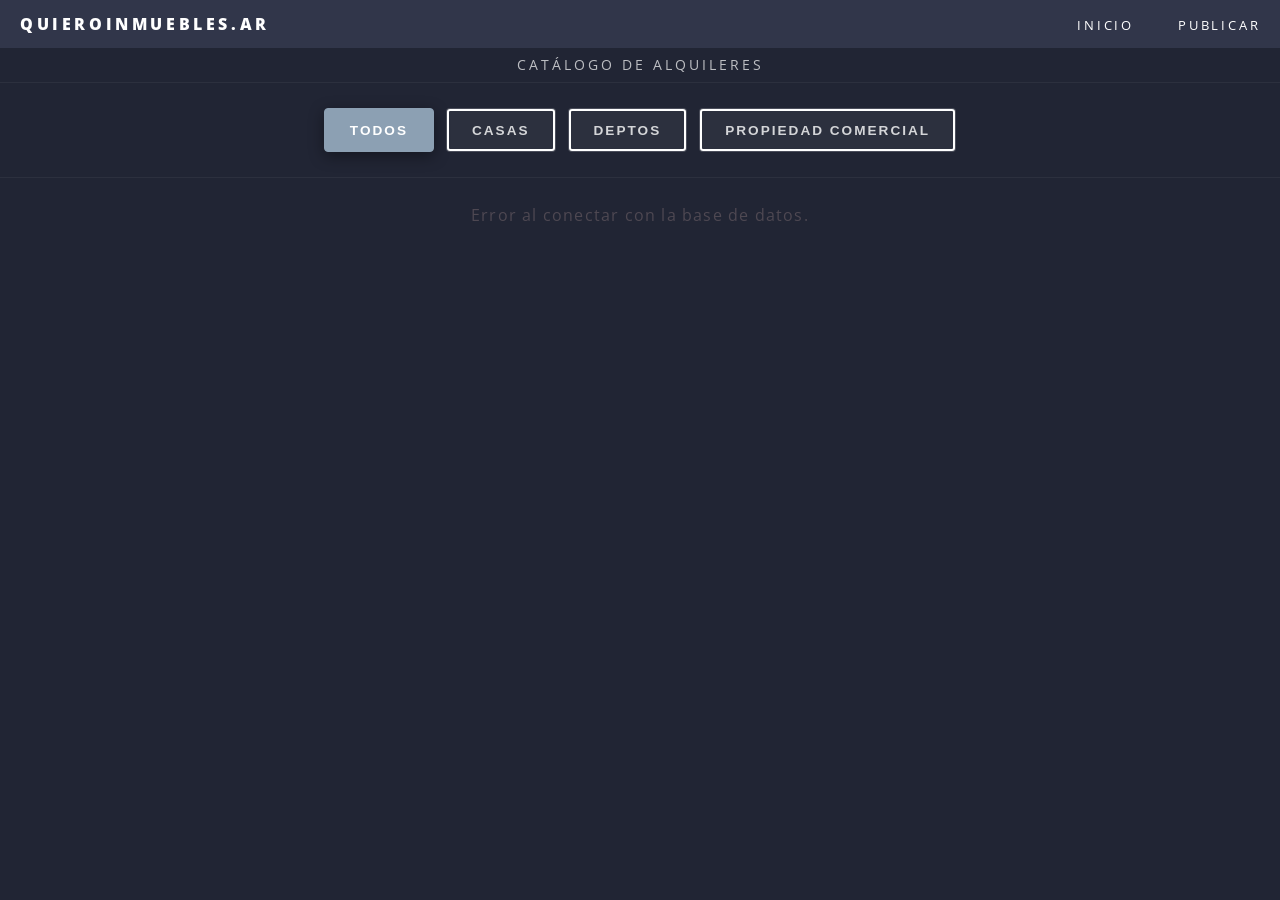
<file: catalogalquiler.html>
<!DOCTYPE HTML>
<html>
<head>

    <!-- Configuración para WhatsApp - Quiero Inmuebles -->
<meta property="og:title" content="QuieroInmuebles.ar - Búsqueda Activa" />
<meta property="og:description" content="Encontrá tu lugar ideal de forma fácil y rápida." />
<meta property="og:image" content="https://quieroinmuebles.ar/assets/images/quiero600c-fondo.webp" />
<meta property="og:url" content="https://quieroinmuebles.ar/index.html" />
<meta property="og:type" content="website" />

<!-- Enlace a la App (Manifest) -->
<link rel="manifest" href="manifest.json">
<link rel="icon" href="assets/images/quiero192c-fondo.webp" type="image/webp">
    <title>Alquileres - Quiero Inmuebles</title>
    <meta charset="utf-8" />
    <meta name="viewport" content="width=device-width, initial-scale=1" />
    <link rel="stylesheet" href="assets/css/main.css" />
    <style>
        /* 1. Sincronización de fondo total */
        body, #page-wrapper, .wrapper.style5, #main { 
            background-color: #212534 !important; 
        }


/* Fondo del Header Principal (Logo y Menú) */
#header {
    background-color: #31364a !important;
}


        /* 2. ENCABEZADO ULTRA-COMPACTO */
        #main > header {
            padding: 0 !important; 
            margin: 0 !important;
            min-height: 2.2em !important; 
            height: 2.2em !important;
            display: flex !important;
            align-items: center !important;
            justify-content: center !important;
            background-color: #212534 !important; 
            border-bottom: 1px solid rgba(255, 255, 255, 0.05) !important;
            background-image: none !important;
        }

        #main > header:before { display: none !important; }

        #main > header h2 {
            font-size: 0.85em !important; 
            font-weight: 400 !important;
            margin: 0 !important;
            color: rgba(255, 255, 255, 0.7) !important;
            text-transform: uppercase !important;
            letter-spacing: 3px !important;
        }

        .wrapper.style5 { padding-top: 1.5em !important; }

        /* 3. RESALTADO AL PASAR EL CURSOR */
        /* Fondo de las tarjetas de propiedades */
.property-card {
    background: #31364a !important; /* El color que pediste */
    border-radius: 6px;
    margin-bottom: 1.2em; 
    border: 1px solid rgba(255, 255, 255, 0.1);
    overflow: hidden;
    display: flex;
    flex-direction: column;
    height: 100%;
    transition: all 0.3s ease;
}

/* Efecto hover para que resalte un poquito más cuando pasas el mouse */
.property-card:hover { 
    transform: translateY(-5px) !important; 
    background: #3a415a !important; /* Un tono apenas más claro para el feedback visual */
    border-color: #8ca0b3 !important; 
    box-shadow: 0 10px 20px rgba(0,0,0,0.4) !important;
}

        .property-info { padding: 0.8em 1em 0.4em 1em !important; }

        #contenedor-propiedades .property-card .property-info h3 { 
            color: #ffffff !important; 
            opacity: 1 !important;
            font-size: 1.1em !important; 
            margin-bottom: 0.3em !important; 
            line-height: 1.2 !important;
            font-weight: 700 !important; 
            text-transform: none !important;
            letter-spacing: 0.5px !important;
        }

        .property-details {
            font-size: 0.85em !important; 
            margin-bottom: 0.8em !important; 
            color: #f0f0f0 !important; 
        }

        .property-details strong { color: #8ca0b3 !important; }
        .price-tag { font-size: 1.3em; color: #2ecc71 !important; font-weight: 700; margin: 0.2em 0; }

        .image.fit { position: relative; margin: 0 !important; }
        .image.fit img { height: 160px; object-fit: cover; width: 100%; display: block; filter: brightness(0.85); }
        
        /* Badge para Alquiler */
.badge-tipo { 
    position: absolute; 
    top: 10px; 
    left: 10px; 
    /* Reemplazamos el viejo azul por el nuevo con 90% de opacidad */
    background: rgba(140, 160, 179, 0.9) !important; 
    color: #212534 !important; /* Cambié el texto a oscuro para que resalte sobre el celeste claro */
    padding: 2px 8px; 
    border-radius: 3px; 
    font-size: 0.65em; 
    text-transform: uppercase; 
    font-weight: 700; 
    z-index: 10; 
}
        
        .button.primary.fit { height: 2.5em !important; line-height: 2.5em !important; font-size: 0.7em !important; }
    
        .filter-bar {
            background-color: #212534;
            display: flex;
            justify-content: center;
            align-items: center;
            gap: 12px;
            padding: 25px 10px;
            border-bottom: 1px solid rgba(255, 255, 255, 0.05);
            flex-wrap: wrap; 
        }

        .filter-btn {
            background: rgba(255, 255, 255, 0.05) !important;
            border: 1px solid rgba(255, 255, 255, 0.15) !important;
            color: rgba(255, 255, 255, 0.8) !important;
            padding: 0 25px !important; 
            height: 3.2em !important;
            line-height: 3.2em !important;
            font-size: 0.85em !important; 
            text-transform: uppercase !important;
            letter-spacing: 2px !important;
            font-weight: 600 !important;
            cursor: pointer;
            transition: all 0.3s ease;
            border-radius: 4px;
        }

        .filter-btn:hover {
            background: rgba(49, 86, 116, 0.1) !important;
            color: #315674 !important;
            border-color: #8ca0b3 !important;
        }

        .filter-btn.active {
            background: #8ca0b3 !important; 
            color: #ffffff !important;
            border-color: #8ca0b3 !important;
            font-weight: 700 !important;
            box-shadow: 0 4px 15px rgba(0, 0, 0, 0.4) !important;
        }

        /* Modal y otros estilos se mantienen igual */
        .modal-custom { display: none; position: fixed; z-index: 9999; left: 0; top: 0; width: 100%; height: 100%; background-color: rgba(0,0,0,0.85); overflow: hidden; }
        .modal-content { background-color: #212534; margin: 5vh auto; padding: 25px; width: 90%; max-width: 800px; border-radius: 8px; position: relative; max-height: 85vh; overflow-y: auto; }
        .info-section h4 { color: #8ca0b3; text-transform: uppercase; font-size: 0.95em; letter-spacing: 1.5px; border-bottom: 1px solid rgba(255,255,255,0.1); margin-bottom: 12px; padding-bottom: 8px; }
        .info-list { list-style: none; padding: 0; font-size: 1.05em; }
        .modal-gallery { display: grid; grid-template-columns: repeat(auto-fit, minmax(200px, 300px)); gap: 15px; margin-top: 20px; justify-content: center; }
        .modal-gallery img { width: 100%; height: 220px; object-fit: cover; border-radius: 4px; cursor: pointer; border: 1px solid rgba(255,255,255,0.1); }
        .close-modal { position: absolute; right: 20px; top: 10px; color: #aaa; font-size: 28px; font-weight: bold; cursor: pointer; z-index: 10; }
        .btn-detalles { height: 2.2em !important; line-height: 2.2em !important; padding: 0 1em !important; font-size: 0.65em !important; text-transform: uppercase !important; letter-spacing: 2px !important; background-color: transparent !important; border: 1px solid rgba(255, 255, 255, 0.3) !important; color: #ffffff !important; margin-bottom: 8px !important; transition: all 0.3s ease; }
        .btn-detalles:hover { border-color: #8ca0b3 !important; color: #8ca0b3 !important; }
        .pagination-container { display: flex; justify-content: center; align-items: center; gap: 10px; margin: 4em 0; width: 100%; }
        .page-btn { height: 2.5em !important; line-height: 2.5em !important; padding: 0 1em !important; font-size: 0.65em !important; text-transform: uppercase; background-color: transparent !important; border: 1px solid rgba(255, 255, 255, 0.15) !important; color: #ffffff !important; }

.close-modal {
    position: absolute;
    right: 20px; 
    top: 20px; 
    color: rgba(255, 255, 255, 0.5);
    font-size: 32px;
    font-weight: 300;
    cursor: pointer;
    z-index: 100;
    line-height: 1;
    transition: color 0.3s ease;
}


   
   /* Botón Compartir Estilo Premium */
.btn-compartir-icono {
    background-color: #212534 !important;
    border-radius: 50% !important;
    width: 42px !important;
    height: 42px !important;
    padding: 0 !important;
    min-width: 0 !important;
    border: 1px solid rgba(255, 255, 255, 0.12) !important; 
    cursor: pointer;
    display: inline-flex !important;
    align-items: center;
    justify-content: center;
    transition: all 0.3s ease;
    box-shadow: 0 2px 8px rgba(0,0,0,0.2); 
    -webkit-backface-visibility: hidden;
    backface-visibility: hidden;
}

.btn-compartir-icono:hover {
    border-color: #D4A261 !important;
    transform: translateY(-2px);
    box-shadow: 0 4px 12px rgba(0,0,0,0.4);
}

.btn-compartir-icono i {
    color: rgba(255, 255, 255, 0.5) !important;
    font-size: 0.9em !important;
}

.btn-compartir-icono:hover i {
    color: #D4A261 !important;
}
   
   
   </style>
</head>
<body class="is-preload">
    <div id="page-wrapper">
        <header id="header">
            <h1><a href="index.html">QuieroInmuebles.ar</a></h1>
            <nav id="nav">
                <ul>
                    <li><a href="index.html">Inicio</a></li>
                    <li><a href="vender.html?modo=alquiler">Publicar</a></li>
                </ul>
            </nav>
        </header>

        <article id="main">
            <header>
                <h2>Catálogo de Alquileres</h2>
            </header>

            <div class="filter-bar">
                <button class="filter-btn active" onclick="filtrarPropiedades('Todos', this)">Todos</button>
                <button class="filter-btn" onclick="filtrarPropiedades('Casa', this)">Casas</button>
                <button class="filter-btn" onclick="filtrarPropiedades('Depto', this)">Deptos</button>
              <!--  <button class="filter-btn" onclick="filtrarPropiedades('Terreno', this)">Terrenos</button> -->
                <button class="filter-btn" onclick="filtrarPropiedades('Comercial', this)">Propiedad Comercial</button>
            </div>

            <section class="wrapper style5">
                <div class="inner">
                    <div class="row" id="contenedor-propiedades">
                        <div class="col-12"><p style="text-align: center;">Buscando alquileres...</p></div>
                    </div>
                </div>
            </section>
        </article>

        <div id="modal-propiedad" class="modal-custom">
            <div class="modal-content">
                <span class="close-modal" onclick="cerrarModal()">&times;</span>
                <div id="modal-detalle-body"></div>
            </div>
        </div>
    </div>

    <script src="assets/js/jquery.min.js"></script>
    <script src="assets/js/main.js"></script>

    <script>
    const SCRIPT_URL = 'https://script.google.com/macros/s/AKfycbwklod03hncuhwPqNTRywST272_e60xe3Ear9QShDvAn0JM8Y8Xz9dQ23w2WQwtOCMn/exec'; 
    
    let todasLasPropiedades = []; 
    let propiedadesFiltradas = [];
    let paginaActual = 1;
    const porPagina = 6;
    let filtroActual = 'Todos';

    async function cargarPropiedades() {
    const contenedor = document.getElementById('contenedor-propiedades');
    try {
        const response = await fetch(SCRIPT_URL + '?read=true');
        const data = await response.json();
        
        // 1. Filtramos aprobadas y alquileres
        let filtradas = data.filter(prop => {
            if (!prop || prop.length < 13) return false;
            const estado = String(prop[3] || "");
            const operacion = String(prop[12] || "");
            return estado.includes("Aprobado") && operacion.includes("Alquiler");
        });

        // 2. Ordenar por Jerarquía (AJ/35) + Aleatoriedad
        todasLasPropiedades = filtradas.sort((a, b) => {
            // Prioridad en columna AJ (índice 35)
            const pA = parseInt(a[35]) || 0;
            const pB = parseInt(b[35]) || 0;

            // Si las prioridades son distintas, respetamos el ranking (Mayor a menor)
            if (pB !== pA) {
                return pB - pA;
            }

            // Si tienen la misma prioridad, rotan aleatoriamente
            return 0.5 - Math.random();
        });

        const btnTodos = Array.from(document.querySelectorAll('.filter-btn'))
                              .find(el => el.textContent.trim() === 'Todos');
        
        filtrarPropiedades('Todos', btnTodos);

    } catch (error) {
        contenedor.innerHTML = '<div class="col-12"><p style="text-align:center;">Error al conectar con la base de datos.</p></div>';
    }
}

    function filtrarPropiedades(tipo, btn) {
        filtroActual = tipo;
        paginaActual = 1;
        document.querySelectorAll('.filter-btn').forEach(b => b.classList.remove('active'));
        if(btn) btn.classList.add('active');

        if (tipo === 'Todos' || tipo === '') {
            propiedadesFiltradas = [...todasLasPropiedades];
        } else {
            propiedadesFiltradas = todasLasPropiedades.filter(prop => {
                const tipoProp = String(prop[13] || "");
                return tipoProp.toLowerCase().includes(tipo.toLowerCase());
            });
        }
        renderizar();
    }

    function renderizar() {
    const contenedor = document.getElementById('contenedor-propiedades');
    contenedor.innerHTML = '';

    const inicio = (paginaActual - 1) * porPagina;
    const fin = inicio + porPagina;
    const loteActual = propiedadesFiltradas.slice(inicio, fin);

    loteActual.forEach((prop) => {
        const idProp = String(prop[1] || "0");
        const barrio = String(prop[20] || "").trim();
        const localidad = String(prop[19] || "").trim();
        const tipoInmueble = String(prop[13] || "");
        const precio = String(prop[14] || "Consultar");
        
        const ubicacionHTML = (barrio && barrio !== "-") 
            ? `<span style="color: #ffffff !important;">${barrio}</span>, ${localidad}` 
            : `${localidad}`;

        // Lógica de etiqueta destacada (Columna AJ / Índice 35)
        // Lógica para ALQUILERES: Oro + Estrella
const esDestacada = (parseInt(prop[35]) >= 10) 
    ? `<span class="badge-tipo" style="
        background: linear-gradient(135deg, #D4A261 0%, #b3864b 100%) !important; 
        color: #1a1a1a !important; 
        top: 42px; 
        font-weight: 800; 
        border: 1px solid rgba(255,255,255,0.3); 
        box-shadow: 0 2px 10px rgba(0,0,0,0.5);
        text-shadow: none;
        letter-spacing: 1px;
      ">⭐ DESTACADO</span>` 
    : "";

        const card = `
            <div class="col-4 col-12-medium">
                <article class="property-card">
                    <span class="image fit" style="cursor: pointer;" onclick="abrirModal('${idProp}')">
                        <span class="badge-tipo">Alquiler | ${tipoInmueble}</span>
                        
                        ${esDestacada}

                        <img src="${prop[4]}" alt="Propiedad" onerror="this.src='assets/images/quiero600c-fondo.webp'">
                    </span>
                    <div class="property-info">
                        <h3 style="color: #ffffff !important;">${ubicacionHTML}</h3>
                        
                        <div style="display: flex; justify-content: space-between; align-items: center; margin-bottom: 15px;">
                            <p class="price-tag" style="margin: 0;">$ ${precio}</p>
                            <button class="btn-compartir-icono" 
                                    style="width: 32px !important; height: 32px !important; min-width: 32px !important; background: transparent !important; border: 1px solid rgba(255,255,255,0.1) !important;"
                                    onclick="event.stopPropagation(); compartirPropiedad('${idProp}', '${tipoInmueble}', '${barrio || localidad}', '${precio}', 'Alquiler')">
                                <i class="icon solid fa-share-alt" style="font-size: 0.7em !important;"></i>
                            </button>
                        </div>

                        <div style="display: flex; flex-direction: column; gap: 8px; margin-top: auto;">
                            <button class="btn-detalles" 
                                    onclick="abrirModal('${idProp}')" 
                                    style="width: 100% !important; height: 38px !important; line-height: 36px !important; margin: 0 !important; font-size: 0.75em !important; text-transform: uppercase;">
                                Ver Detalles
                            </button>
                            
                            <a href="https://wa.me/5493534789810?text=Hola! Me interesa este Alquiler ID: ${idProp}" 
                               target="_blank" class="button primary fit" 
                               style="background-color: #25D366 !important; border: none; height: 38px !important; line-height: 38px !important; font-size: 0.75em !important; margin: 0 !important; display: flex; align-items: center; justify-content: center; width: 100% !important;">
                                WhatsApp
                            </a>
                        </div>
                    </div>
                </article>
            </div>`;
        contenedor.innerHTML += card;
    });

    renderizarPaginacion();
}

    function abrirModal(id) {
    const prop = todasLasPropiedades.find(p => p[1] == id);
    if (!prop) return;

    const body = document.getElementById('modal-detalle-body');
    
    // Función para validar si un campo tiene contenido real
    const tieneDato = (val) => {
        if (!val) return false;
        const v = String(val).trim().toLowerCase();
        return v !== "" && v !== "-" && v !== "0" && v !== "no" && v !== "n/a";
    };

    // --- PROCESAR COMODIDADES (Ajustado a Columnas Reales del Sheet) ---
    const listaComodidades = [];
    if (tieneDato(prop[21])) listaComodidades.push(`<li><strong>Dormitorios:</strong> ${prop[21]}</li>`);
    if (tieneDato(prop[22])) listaComodidades.push(`<li><strong>Baños:</strong> ${prop[22]}</li>`);
    
    // Columna X = Índice 23 (Garaje)
    if (tieneDato(prop[23])) listaComodidades.push(`<li><strong>Garaje:</strong> Si</li>`); 
    
    // Columna Y = Índice 24 (Asador)
    if (tieneDato(prop[24])) listaComodidades.push(`<li><strong>Asador:</strong> Si</li>`); 
    
    // Columna Z = Índice 25 (Piscina)
    if (tieneDato(prop[25])) listaComodidades.push(`<li><strong>Piscina:</strong> Si</li>`);
    
    // Columna AA = Índice 26 (Balcón)
    if (tieneDato(prop[26])) listaComodidades.push(`<li><strong>Balcón:</strong> Si</li>`);

    // --- PROCESAR SERVICIOS (Columnas AB a AF -> Índices 27 a 31) ---
    const serviciosActivos = [];
    if (tieneDato(prop[27])) serviciosActivos.push("Electricidad");
    if (tieneDato(prop[28])) serviciosActivos.push("Gas Natural");
    if (tieneDato(prop[29])) serviciosActivos.push("Agua Corriente");
    if (tieneDato(prop[30])) serviciosActivos.push("Cloacas");
    if (tieneDato(prop[31])) serviciosActivos.push("Pavimento");

    // --- PROCESAR FOTOS ---
    let fotosHTML = '';
    [4, 5, 6, 7].forEach(idx => {
        if (prop[idx] && String(prop[idx]).includes('http')) {
            fotosHTML += `<img src="${prop[idx]}" alt="Foto" onclick="window.open(this.src, '_blank')">`;
        }
    });

    body.innerHTML = `
    <div style="display: flex; justify-content: space-between; align-items: flex-start; margin-bottom: 30px; padding-right: 40px;">
        <div>
            <h2 style="margin: 0; color:#fff; font-size: 1.4em; line-height: 1.2;">${prop[13]} en ${prop[12]}</h2>
            <p style="color:#D4A261; font-size: 1.6em; font-weight: bold; margin: 8px 0 0 0;">$ ${prop[14]}</p>
        </div>
        <button class="btn-compartir-icono" 
                style="width: 48px !important; height: 48px !important; margin-top: 5px;" 
                onclick="compartirPropiedad('${prop[1]}', '${prop[13]}', '${prop[20] || prop[19]}', '${prop[14]}', 'Alquiler')">
            <i class="icon solid fa-share-alt" style="font-size: 1.1em !important;"></i>
        </button>
    </div>
        <div class="modal-data-grid">
            <div class="info-section">
                <h4>Ubicación y Medidas</h4>
                <ul class="info-list">
                    <li><strong>Barrio:</strong> ${prop[20] || '-'}</li>
                    <li><strong>Localidad:</strong> ${prop[19]}</li>
                    <li><strong>Provincia:</strong> ${prop[18]}</li>
                    ${tieneDato(prop[16]) ? `<li><strong>Sup. Total:</strong> ${prop[16]} m²</li>` : ''}
                    ${tieneDato(prop[17]) ? `<li><strong>Sup. Cubierta:</strong> ${prop[17]} m²</li>` : ''}
                    <li><strong>Duración del contrato:</strong> ${prop[33] || '-'} meses</li>
                </ul>
            </div>

            <div class="info-section">
                ${listaComodidades.length > 0 ? `
                    <h4>Comodidades</h4>
                    <ul class="info-list">${listaComodidades.join('')}</ul>
                ` : ''}
            </div>
        </div>

        ${serviciosActivos.length > 0 ? `
            <div class="info-section">
                <h4>Servicios</h4>
                <p style="font-size: 0.9em; color: rgba(255,255,255,0.8); letter-spacing: 0.5px;">
                    ${serviciosActivos.join(' • ')}
                </p>
            </div>
        ` : ''}

        <div class="info-section" style="margin-top:20px;">
            <h4>Descripción</h4>
            <p style="font-size: 0.95em; line-height:1.6; white-space: pre-line;">${prop[34] || 'Consulte para más detalles.'}</p>
        </div>

        <div class="info-section">
            <h4>Galería de Fotos</h4>
            <div class="modal-gallery">
                ${fotosHTML}
            </div>
        </div>
    `;
    
    document.getElementById('modal-propiedad').style.display = "block";
    document.body.style.overflow = "hidden";
}

    // El resto de funciones (paginación, cerrar modal) son idénticas...
    function renderizarPaginacion() {
        const totalPaginas = Math.ceil(propiedadesFiltradas.length / porPagina);
        const contenedor = document.getElementById('contenedor-propiedades');
        if (totalPaginas <= 1) return; 
        const navHTML = `
            <div class="col-12 pagination-container">
                <button class="button small page-btn" ${paginaActual === 1 ? 'disabled' : ''} onclick="cambiarPagina(-1)">‹ Ant.</button>
                <span class="page-info">${paginaActual} / ${totalPaginas}</span>
                <button class="button small page-btn" ${paginaActual === totalPaginas ? 'disabled' : ''} onclick="cambiarPagina(1)">Sig. ›</button>
            </div>`;
        contenedor.insertAdjacentHTML('beforeend', navHTML);
    }

    function cambiarPagina(paso) {
        paginaActual += paso;
        window.scrollTo({ top: document.getElementById('main').offsetTop - 50, behavior: 'smooth' });
        renderizar();
    }

    function cerrarModal() {
        document.getElementById('modal-propiedad').style.display = "none";
        document.body.style.overflow = "visible";
    }

    window.onclick = function(event) {
        const modal = document.getElementById('modal-propiedad');
        if (event.target == modal) cerrarModal();
    }

    document.addEventListener('DOMContentLoaded', cargarPropiedades);


function compartirPropiedad(id, tipo, zona, precio, operacion) {
    const titulo = 'Quiero Inmuebles';
    // Mensaje adaptado para Alquiler
    const texto = `🏠 *${tipo} en ${operacion}*\n📍 ${zona}\n💰 *Precio: $ ${precio}*\n\nMirá las fotos acá:`;
    const url = `https://quieroinmuebles.ar/catalogalquiler.html`; 

    if (navigator.share && /Android|iPhone|iPad|iPod/i.test(navigator.userAgent)) {
        navigator.share({
            title: titulo,
            text: texto,
            url: url
        }).catch(() => {});
    } else {
        const mensajeWA = encodeURIComponent(`${texto} ${url}`);
        window.open(`https://wa.me/?text=${mensajeWA}`, '_blank');
    }
}

</script>
</body>
</html>
</file>
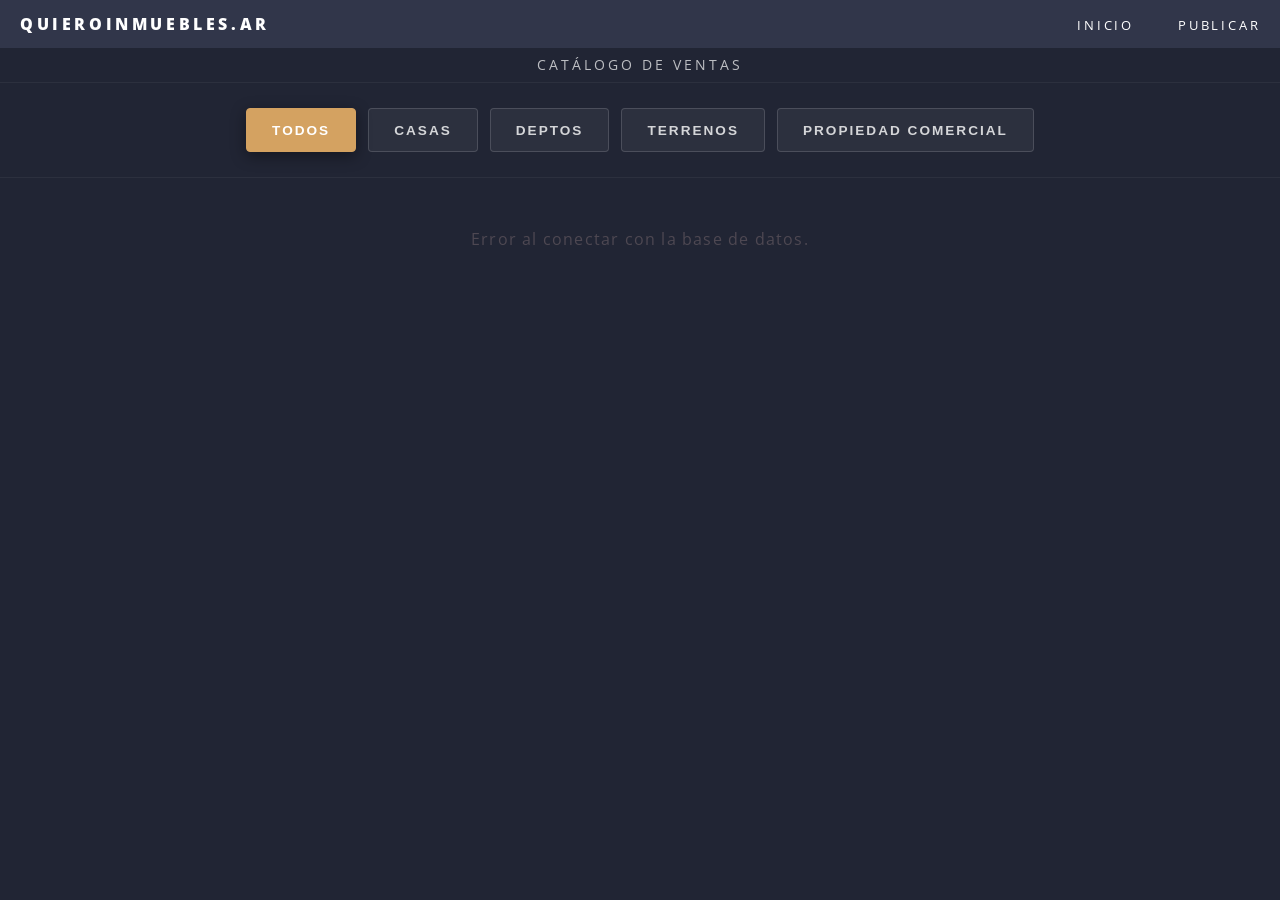
<file: comprar.html>
<!DOCTYPE HTML>
<html>
<head>

    <!-- Configuración para WhatsApp - Quiero Inmuebles -->
<meta property="og:title" content="QuieroInmuebles.ar - Búsqueda Activa" />
<meta property="og:description" content="Encontrá tu lugar ideal de forma fácil y rápida." />
<meta property="og:image" content="https://quieroinmuebles.ar/assets/images/quiero600c-fondo.webp" />
<meta property="og:url" content="https://quieroinmuebles.ar/index.html" />
<meta property="og:type" content="website" />

<!-- Enlace a la App (Manifest) -->
<link rel="manifest" href="manifest.json">
<link rel="icon" href="assets/images/quiero192c-fondo.webp" type="image/webp">
    <title>Comprar - Quiero Inmuebles</title>
    <meta charset="utf-8" />
    <meta name="viewport" content="width=device-width, initial-scale=1" />
    <link rel="stylesheet" href="assets/css/main.css" />
    <style>
        /* 1. Sincronización de fondo total */
        body, #page-wrapper, .wrapper.style5, #main { 
            background-color: #212534 !important; 
        }
/* Fondo del Header Principal (Logo y Menú) */
#header {
    background-color: #31364a !important;
}
        /* 2. ENCABEZADO ULTRA-COMPACTO (Efecto Cinta) */
        #main > header {
            padding: 0 !important; 
            margin: 0 !important;
            min-height: 2.2em !important; 
            height: 2.2em !important;
            display: flex !important;
            align-items: center !important;
            justify-content: center !important;
            background-color: #212534 !important; 
            border-bottom: 1px solid rgba(255, 255, 255, 0.05) !important;
            background-image: none !important;
        }

        #main > header:before { display: none !important; }

        #main > header h2 {
            font-size: 0.85em !important; 
            font-weight: 400 !important;
            margin: 0 !important;
            color: rgba(255, 255, 255, 0.7) !important;
            text-transform: uppercase !important;
            letter-spacing: 3px !important;
        }

        .wrapper.style5 { padding-top: 1.5em !important; }

        /* 3. RESALTADO AL PASAR EL CURSOR (Hover effect) */
        /* Fondo de las tarjetas de propiedades */
.property-card {
    background: #31364a !important; /* El color que pediste */
    border-radius: 6px;
    margin-bottom: 1.2em; 
    border: 1px solid rgba(255, 255, 255, 0.1);
    overflow: hidden;
    display: flex;
    flex-direction: column;
    height: 100%;
    transition: all 0.3s ease;
}

/* Efecto hover para que resalte un poquito más cuando pasas el mouse */
.property-card:hover { 
    transform: translateY(-5px) !important; 
    background: #3a415a !important; /* Un tono apenas más claro para el feedback visual */
    border-color: #D4A261 !important; 
    box-shadow: 0 10px 20px rgba(0,0,0,0.4) !important;
}

        .property-info { padding: 0.8em 1em 0.4em 1em !important; }

        /* 4. CONTRASTE DEL BARRIO (Blanco brillante) */
        #contenedor-propiedades .property-card .property-info h3 { 
            color: #ffffff !important; 
            opacity: 1 !important;
            font-size: 1.1em !important; 
            margin-bottom: 0.3em !important; 
            line-height: 1.2 !important;
            font-weight: 700 !important; 
            text-transform: none !important;
            letter-spacing: 0.5px !important;
            background: none !important;
        }

        /* Aseguramos que el texto dentro del h3 también sea blanco */
        #contenedor-propiedades .property-card .property-info h3 strong {
            color: #ffffff !important;
        }

        .property-details {
            font-size: 0.85em !important; 
            margin-bottom: 0.8em !important; 
            color: #f0f0f0 !important; 
        }

        .property-details strong { color: #D4A261 !important; }
        .price-tag { font-size: 1.3em; color: #2ecc71 !important; font-weight: 700; margin: 0.2em 0; }

        .image.fit { position: relative; margin: 0 !important; }
        .image.fit img { height: 160px; object-fit: cover; width: 100%; display: block; filter: brightness(0.85); }
        .badge-tipo { position: absolute; top: 10px; left: 10px; background: rgba(212, 162, 97, 0.9); color: white !important; padding: 2px 8px; border-radius: 3px; font-size: 0.65em; text-transform: uppercase; font-weight: 700; z-index: 10; }
        
        .button.primary.fit { height: 2.5em !important; line-height: 2.5em !important; font-size: 0.7em !important; }
    
        /* 7. ESTILO DE LA BARRA DE FILTROS ACTUALIZADO */
        .filter-bar {
            background-color: #212534;
            display: flex;
            justify-content: center;
            align-items: center;
            gap: 12px; /* Más espacio entre botones */
            padding: 25px 10px; /* Más aire arriba y abajo */
            border-bottom: 1px solid rgba(255, 255, 255, 0.05);
            flex-wrap: wrap; 
        }

        .filter-btn {
            background: rgba(255, 255, 255, 0.05) !important;
            border: 1px solid rgba(255, 255, 255, 0.15) !important;
            color: rgba(255, 255, 255, 0.8) !important; /* Texto más claro/blanco */
            
            /* Tamaño de botón más robusto */
            padding: 0 25px !important; 
            height: 3.2em !important;
            line-height: 3.2em !important;
            
            /* Tipografía más legible */
            font-size: 0.85em !important; 
            text-transform: uppercase !important;
            letter-spacing: 2px !important;
            font-weight: 600 !important;
            
            cursor: pointer;
            transition: all 0.3s ease;
            box-shadow: none !important;
            border-radius: 4px; /* Bordes levemente redondeados para estilo moderno */
        }

        .filter-btn:hover {
            background: rgba(212, 162, 97, 0.1) !important; /* Un toque de dorado al pasar */
            color: #D4A261 !important;
            border-color: #D4A261 !important;
        }

        /* Clase para el botón presionado/activo */
        .filter-btn.active {
            background: #D4A261 !important; 
            color: #ffffff !important;
            border-color: #D4A261 !important;
            font-weight: 700 !important;
            box-shadow: 0 4px 15px rgba(0, 0, 0, 0.4) !important; /* Sombra para resaltar */
        }

        /* Ajuste para móviles: para que no queden gigantes en pantallas chicas */
        @media screen and (max-width: 736px) {
            .filter-bar {
                padding: 15px 5px;
                gap: 8px;
            }
            .filter-btn {
                font-size: 0.75em !important;
                padding: 0 15px !important;
                height: 2.8em !important;
                line-height: 2.8em !important;
                flex-grow: 1; /* Hace que se estiren para completar el ancho en celu */
            }
        }
    
        /* Botones de paginación Minimalistas */
        .pagination-container {
            display: flex;
            justify-content: center;
            align-items: center;
            gap: 10px;
            margin: 4em 0;
            width: 100%;
            clear: both;
        }

        .page-btn {
            height: 2.5em !important;
            line-height: 2.5em !important;
            padding: 0 1em !important;
            font-size: 0.65em !important; /* Letra bien chica */
            text-transform: uppercase;
            letter-spacing: 2px;
            background-color: transparent !important;
            border: 1px solid rgba(255, 255, 255, 0.15) !important;
            color: #ffffff !important;
            min-width: auto !important; /* Evita que sean gigantes */
        }

        .page-btn:hover:not([disabled]) {
            border-color: #D4A261 !important;
            color: #D4A261 !important;
        }

        .page-btn[disabled] {
            opacity: 0.2;
            cursor: not-allowed;
            border-color: rgba(255, 255, 255, 0.05) !important;
        }

        .page-info {
            font-size: 0.7em;
            color: rgba(255, 255, 255, 0.4);
            text-transform: uppercase;
            letter-spacing: 1px;
            margin: 0 10px;
        }

        /* Estilos del Modal */
        .modal-custom {
    display: none; /* Esto es vital para que no bloquee clics */
    position: fixed;
    z-index: 9999; /* Que esté bien arriba de todo */
    left: 0;
    top: 0;
    width: 100%;
    height: 100%;
    background-color: rgba(0,0,0,0.85);
    overflow: hidden; /* El bloqueo de scroll queda contenido aquí */
}

.modal-content {
    background-color: #212534;
    margin: 5vh auto;
    padding: 25px;
    width: 90%;
    max-width: 800px;
    border-radius: 8px;
    position: relative;
    max-height: 85vh; /* Evita que el modal sea más largo que la pantalla */
    overflow-y: auto; /* Permite scroll SOLO dentro del modal si el texto es largo */
}
        /* Diseño del contenido del Modal */
        .modal-data-grid {
            display: grid;
            grid-template-columns: 1fr 1fr;
            gap: 20px;
            margin-bottom: 30px;
        }

        .info-section h4 {
    color: #D4A261;
    text-transform: uppercase;
    font-size: 0.95em; /* Antes 0.8em - Ahora más presente */
    letter-spacing: 1.5px;
    border-bottom: 1px solid rgba(255,255,255,0.1);
    margin-bottom: 12px;
    padding-bottom: 8px;
}
.info-list { 
    list-style: none; 
    padding: 0; 
    font-size: 1.05em; /* Antes 0.9em - Tamaño estándar de lectura */
}

.info-list li { 
    margin-bottom: 8px; /* Un poquito más de espacio entre líneas */
    color: rgba(255,255,255,0.85);        
 }
 .info-list strong { 
    color: #fff; 
    font-weight: 600;
}
  .info-section p {
    font-size: 1em;
    line-height: 1.6;
    color: rgba(255,255,255,0.9);
}      

        /* Grilla de Fotos */
        .modal-gallery {
    display: grid;
    /* Evita que se estiren de más si hay pocas */
    grid-template-columns: repeat(auto-fit, minmax(200px, 300px)); 
    gap: 15px;
    margin-top: 20px;
    justify-content: center; 
}

.modal-gallery img {
    width: 100%;
    height: 220px; 
    object-fit: cover; 
    border-radius: 4px;
    cursor: pointer;
    transition: all 0.3s ease;
    border: 1px solid rgba(255,255,255,0.1);
}

.modal-gallery img:hover { 
    transform: scale(1.03); 
    border-color: #D4A261;
}

/* El ajuste para móviles (Media Query) */
@media screen and (max-width: 480px) {
    .modal-gallery {
        grid-template-columns: 1fr; 
    }
    .modal-gallery img {
        height: 180px;
    }
}
/* Fin Diseño del contenido del Modal */
        /* Estilo de la X de cierre refinado */
.close-modal {
    position: absolute;
    right: 20px; 
    top: 20px; /* La bajamos de 10px a 20px */
    color: rgba(255, 255, 255, 0.5); /* Color más suave como el botón de compartir */
    font-size: 32px; /* Un poquito más grande para que sea fácil de cerrar */
    font-weight: 300; /* Más fina para que no sea tosca */
    cursor: pointer;
    z-index: 100; /* Asegura que esté por encima de todo */
    line-height: 1;
    transition: color 0.3s ease;
}

.close-modal:hover { 
    color: #D4A261; /* Cambia al dorado al pasar el mouse */
}

/* Ajuste extra para móviles */
@media screen and (max-width: 480px) {
    .close-modal {
        right: 15px;
        top: 15px;
        font-size: 28px;
    }
}


        /* Botón Ver Detalles - Estilo Fino */
        .btn-detalles {
            height: 2.2em !important;
            line-height: 2.2em !important;
            padding: 0 1em !important;
            font-size: 0.65em !important;
            text-transform: uppercase !important;
            letter-spacing: 2px !important;
            background-color: transparent !important;
            border: 1px solid rgba(255, 255, 255, 0.3) !important;
            color: #ffffff !important; /* Texto blanco puro */
            margin-bottom: 8px !important;
            transition: all 0.3s ease;
        }

        .btn-detalles:hover {
            border-color: #D4A261 !important;
            color: #D4A261 !important;
            background-color: rgba(212, 162, 97, 0.1) !important;
        }

        body.modal-open {
    overflow: hidden !important;
}

/* El modal debe permitir scroll interno si el texto es largo */
.modal-content {
    overflow-y: auto !important;
    max-height: 90vh;
}

/* Botón Compartir Circular Minimalista */
/* Botón Compartir Estilo Premium */
.btn-compartir-icono {
    background-color: #212534 !important;
    border-radius: 50% !important;
    width: 42px !important;
    height: 42px !important;
    padding: 0 !important;
    min-width: 0 !important;
    /* Línea más fina y sutil */
    border: 1px solid rgba(255, 255, 255, 0.12) !important; 
    cursor: pointer;
    display: inline-flex !important;
    align-items: center;
    justify-content: center;
    transition: all 0.3s ease;
    /* Sombra más suave para evitar efecto pixelado */
    box-shadow: 0 2px 8px rgba(0,0,0,0.2); 
    /* Suavizado de bordes para navegadores modernos */
    -webkit-backface-visibility: hidden;
    backface-visibility: hidden;
}

.btn-compartir-icono:hover {
    border-color: #D4A261 !important; /* El dorado que usás en el catálogo */
    transform: translateY(-2px);
    box-shadow: 0 4px 12px rgba(0,0,0,0.4);
}

.btn-compartir-icono i {
    color: rgba(255, 255, 255, 0.5) !important; /* Icono más sutil */
    font-size: 0.9em !important;
}

.btn-compartir-icono:hover i {
    color: #D4A261 !important;
}




    </style>
</head>
<body class="is-preload">
    <div id="page-wrapper">
        <header id="header">
            <h1><a href="index.html">QuieroInmuebles.ar</a></h1>
            <nav id="nav">
                <ul>
                    <li><a href="index.html">Inicio</a></li>
                    <li><a href="vender.html">Publicar</a></li>
                </ul>
            </nav>
        </header>

        <article id="main">
            <header>
                <h2>Catálogo de Ventas</h2>
            </header>

<div class="filter-bar">
                <button class="filter-btn active" onclick="filtrarPropiedades('Todos', this)">Todos</button>
                <button class="filter-btn" onclick="filtrarPropiedades('Casa', this)">Casas</button>
                <button class="filter-btn" onclick="filtrarPropiedades('Depto', this)">Deptos</button>
                <button class="filter-btn" onclick="filtrarPropiedades('Terreno', this)">Terrenos</button>
                <button class="filter-btn" onclick="filtrarPropiedades('Comercial', this)">Propiedad Comercial</button>
            </div>

            <section class="wrapper style5">


            
            <section class="wrapper style5">
                <div class="inner">
                    <div class="row" id="contenedor-propiedades">
                        <div class="col-12"><p style="text-align: center;">Buscando propiedades...</p></div>
                    </div>
                </div>
            </section>
        </article>

        <!-- Modal de Vista Ampliada -->
<div id="modal-propiedad" class="modal-custom">
    <div class="modal-content">
        <span class="close-modal" onclick="cerrarModal()">&times;</span>
        <div id="modal-detalle-body">
            <!-- Aquí se inyecta la info dinámicamente -->
        </div>
    </div>
</div>

    </div>

    <script src="assets/js/jquery.min.js"></script>
    <script src="assets/js/main.js"></script>

    <script>
    const SCRIPT_URL = 'https://script.google.com/macros/s/AKfycbwklod03hncuhwPqNTRywST272_e60xe3Ear9QShDvAn0JM8Y8Xz9dQ23w2WQwtOCMn/exec'; 
    
    let todasLasPropiedades = []; 
    let propiedadesFiltradas = [];
    let paginaActual = 1;
    const porPagina = 6; // BAJAMOS A 6 PARA PROBAR LA PAGINACIÓN
    let filtroActual = 'Todos';

    async function cargarPropiedades() {
    const contenedor = document.getElementById('contenedor-propiedades');
    try {
        const response = await fetch(SCRIPT_URL + '?read=true');
        const data = await response.json();
        
        // 1. Filtramos aprobadas y ventas
        let filtradas = data.filter(prop => {
            if (!prop || prop.length < 13) return false;
            const estado = String(prop[3] || "");
            const operacion = String(prop[12] || "");
            return estado.includes("Aprobado") && operacion.includes("Venta");
        });

        // 2. Lógica de Jerarquización + Fecha + Aleatoriedad
        todasLasPropiedades = filtradas.sort((a, b) => {
            // Prioridad en columna AJ (índice 35). Si está vacía, es 0.
            const pA = parseInt(a[35]) || 0;
            const pB = parseInt(b[35]) || 0;

            // Si las prioridades son distintas, respetamos el ranking (Mayor a menor)
            if (pB !== pA) {
                return pB - pA;
            }

            // Si tienen la misma prioridad, usamos un pequeño factor aleatorio (0.5 - random)
            // Esto hace que la "vidriera" rote un poco entre propiedades del mismo nivel.
            return 0.5 - Math.random();
        });

        const btnTodos = Array.from(document.querySelectorAll('.filter-btn'))
                              .find(el => el.textContent.trim() === 'Todos');
        
        filtrarPropiedades('Todos', btnTodos);

    } catch (error) {
        contenedor.innerHTML = '<div class="col-12"><p style="text-align:center;">Error al conectar con la base de datos.</p></div>';
    }
}

    function filtrarPropiedades(tipo, btn) {
    filtroActual = tipo;
    paginaActual = 1;

    document.querySelectorAll('.filter-btn').forEach(b => b.classList.remove('active'));
    if(btn) btn.classList.add('active');

    if (tipo === 'Todos' || tipo === '') {
        // Usamos una copia de la lista ya invertida
        propiedadesFiltradas = [...todasLasPropiedades];
    } else {
        // El filter mantiene el orden (en este caso, el orden inverso)
        propiedadesFiltradas = todasLasPropiedades.filter(prop => {
            const tipoProp = String(prop[13] || "");
            return tipoProp.toLowerCase().includes(tipo.toLowerCase());
        });
    }
    renderizar();
}

    function renderizar() {
        const contenedor = document.getElementById('contenedor-propiedades');
        contenedor.innerHTML = '';

        const inicio = (paginaActual - 1) * porPagina;
        const fin = inicio + porPagina;
        const loteActual = propiedadesFiltradas.slice(inicio, fin);

        loteActual.forEach((prop) => {
            const idProp = String(prop[1] || "0");
            const barrio = String(prop[20] || "").trim();
            const localidad = String(prop[19] || "").trim();
            const tipoInmueble = String(prop[13] || "");
            const precio = String(prop[14] || "Consultar");
            
            const ubicacionHTML = (barrio && barrio !== "-") 
                ? `<span style="color: #ffffff !important;">${barrio}</span>, ${localidad}` 
                : `${localidad}`;

            const superficie = (prop[16] && prop[16] !== "-" && prop[16] !== "0") ? `<strong>${prop[16]} m²</strong>` : "";
            const dormValue = String(prop[21] || "").trim();
            const dormitorios = (dormValue && dormValue !== "-" && dormValue !== "0") ? `${superficie ? ' | ' : ''}<strong>${dormValue} Dorm.</strong>` : "";
            const detallesHTML = (superficie || dormitorios) ? `<p class="property-details">${superficie}${dormitorios}</p>` : "";
            // --- 2. ACÁ INSERTAMOS LA NUEVA LÓGICA DE DESTACADOS (AJ = Índice 35) ---
        // Lógica para VENTAS: Oro + Diamante
const esDestacada = (parseInt(prop[35]) >= 10) 
    ? `<span class="badge-tipo" style="
        background: linear-gradient(135deg, #D4A261 0%, #b3864b 100%) !important; 
        color: #1a1a1a !important; 
        top: 42px; 
        font-weight: 800; 
        border: 1px solid rgba(255,255,255,0.3); 
        box-shadow: 0 2px 10px rgba(0,0,0,0.5);
        text-shadow: none;
        letter-spacing: 1px;
      ">💎 DESTACADO</span>` 
    : "";

            const card = `
                <div class="col-4 col-12-medium">
                    <article class="property-card">
                        <span class="image fit" style="cursor: pointer;" onclick="abrirModal('${idProp}')">
    <span class="badge-tipo">Venta | ${tipoInmueble}</span>

    ${esDestacada} 
    
    <img src="${prop[4]}" alt="Propiedad" onerror="this.src='assets/images/quiero600c-fondo.webp'">
</span>
                        <div class="property-info" style="display: flex; flex-direction: column; height: 100%;">
                            <h3 style="color: #ffffff !important;">${ubicacionHTML}</h3>
                            
                            <!-- PRECIO Y COMPARTIR EN LA MISMA LINEA -->
                            <div style="display: flex; justify-content: space-between; align-items: center; margin-bottom: 5px;">
                                <p class="price-tag" style="margin: 0;">USD ${precio}</p>
                                <button class="btn-compartir-icono" 
                                        style="width: 32px !important; height: 32px !important; min-width: 32px !important; background: transparent !important; border: 1px solid rgba(255,255,255,0.1) !important;"
                                        onclick="event.stopPropagation(); compartirPropiedad('${idProp}', '${tipoInmueble}', '${barrio || localidad}', '${precio}')">
                                    <i class="icon solid fa-share-alt" style="font-size: 0.7em !important;"></i>
                                </button>
                            </div>

                            ${detallesHTML} 
                            
                            <!-- BOTONES DE ACCIÓN UNO SOBRE OTRO -->
                            <div style="display: flex; flex-direction: column; gap: 8px; margin-top: auto;">
                                <button class="btn-detalles" 
                                        onclick="abrirModal('${idProp}')" 
                                        style="width: 100% !important; height: 38px !important; line-height: 36px !important; margin: 0 !important; font-size: 0.75em !important;">
                                    Ver Detalles
                                </button>
                                
                                <a href="https://wa.me/5493534789810?text=Hola! Me interesa la propiedad ID: ${idProp}" 
                                   target="_blank" class="button primary fit" 
                                   style="background-color: #25D366 !important; border: none; height: 38px !important; line-height: 38px !important; font-size: 0.75em !important; margin: 0 !important; display: flex; align-items: center; justify-content: center; width: 100% !important;">
                                    WhatsApp
                                </a>
                            </div>
                        </div>
                    </article>
                </div>`;
            contenedor.innerHTML += card;
        });

        renderizarPaginacion();
    }

    function renderizarPaginacion() {
        const totalPaginas = Math.ceil(propiedadesFiltradas.length / porPagina);
        const contenedor = document.getElementById('contenedor-propiedades');
        
        if (totalPaginas <= 1) return; 

        const navHTML = `
            <div class="col-12 pagination-container">
                <button class="button small page-btn" ${paginaActual === 1 ? 'disabled' : ''} onclick="cambiarPagina(-1)">
                    ‹ Ant.
                </button>
                
                <span class="page-info">${paginaActual} / ${totalPaginas}</span>
                
                <button class="button small page-btn" ${paginaActual === totalPaginas ? 'disabled' : ''} onclick="cambiarPagina(1)">
                    Sig. ›
                </button>
            </div>`;
        
        // Lo agregamos al final del contenedor
        contenedor.insertAdjacentHTML('beforeend', navHTML);
    }

    function cambiarPagina(paso) {
        paginaActual += paso;
        const mainElement = document.getElementById('main');
        window.scrollTo({ top: mainElement.offsetTop - 50, behavior: 'smooth' });
        renderizar();
    }

    document.addEventListener('DOMContentLoaded', cargarPropiedades);

    function abrirModal(id) {
    const prop = todasLasPropiedades.find(p => p[1] == id);
    if (!prop) return;

    const body = document.getElementById('modal-detalle-body');
    
    // Función para validar si un campo tiene contenido real
    const tieneDato = (val) => {
        if (!val) return false;
        const v = String(val).trim().toLowerCase();
        return v !== "" && v !== "-" && v !== "0" && v !== "no" && v !== "n/a";
    };

    // --- PROCESAR COMODIDADES (Solo las que "tiene") ---
    const listaComodidades = [];
    if (tieneDato(prop[21])) listaComodidades.push(`<li><strong>Dormitorios:</strong> ${prop[21]}</li>`);
    if (tieneDato(prop[22])) listaComodidades.push(`<li><strong>Baños:</strong> ${prop[22]}</li>`);
    if (tieneDato(prop[23])) listaComodidades.push(`<li><strong>Garage:</strong> Si</li>`);
    if (tieneDato(prop[24])) listaComodidades.push(`<li><strong>Asador:</strong> Si</li>`);
    if (tieneDato(prop[25])) listaComodidades.push(`<li><strong>Piscina:</strong> Si</li>`);
    if (tieneDato(prop[26])) listaComodidades.push(`<li><strong>Balcón:</strong> Si</li>`);

    // --- PROCESAR SERVICIOS (Solo los que "tiene") ---
    const serviciosActivos = [];
    if (tieneDato(prop[27])) serviciosActivos.push("Electricidad");
    if (tieneDato(prop[28])) serviciosActivos.push("Gas Natural");
    if (tieneDato(prop[29])) serviciosActivos.push("Agua Corriente");
    if (tieneDato(prop[30])) serviciosActivos.push("Cloacas");
    if (tieneDato(prop[31])) serviciosActivos.push("Pavimento");

    // --- PROCESAR FOTOS ---
    let fotosHTML = '';
    [4, 5, 6, 7].forEach(idx => {
        if (prop[idx] && String(prop[idx]).includes('http')) {
            fotosHTML += `<img src="${prop[idx]}" alt="Foto" onclick="window.open(this.src, '_blank')">`;
        }
    });

    body.innerHTML = `
        <!-- ENCABEZADO CON ESPACIO PARA LA X -->
        <div style="display: flex; justify-content: space-between; align-items: flex-start; margin-bottom: 30px; padding-right: 40px;">
            <div>
                <h2 style="margin: 0; color:#fff; font-size: 1.4em; line-height: 1.2;">${prop[13]} en ${prop[12]}</h2>
                <p style="color:#D4A261; font-size: 1.6em; font-weight: bold; margin: 8px 0 0 0;">USD ${prop[14]}</p>
            </div>
            <button class="btn-compartir-icono" 
                    style="width: 48px !important; height: 48px !important; margin-top: 5px;" 
                    onclick="compartirPropiedad('${prop[1]}', '${prop[13]}', '${prop[20] || prop[19]}', '${prop[14]}')">
                <i class="icon solid fa-share-alt" style="font-size: 1.1em !important;"></i>
            </button>
        </div>

        <div class="modal-data-grid">
            <div class="info-section">
                <h4>Ubicación y Medidas</h4>
                <ul class="info-list">
                    <li><strong>Barrio:</strong> ${prop[20] || '-'}</li>
                    <li><strong>Localidad:</strong> ${prop[19]}</li>
                    <li><strong>Provincia:</strong> ${prop[18]}</li>
                    ${tieneDato(prop[16]) ? `<li><strong>Sup. Total:</strong> ${prop[16]} m²</li>` : ''}
                    ${tieneDato(prop[17]) ? `<li><strong>Sup. Cubierta:</strong> ${prop[17]} m²</li>` : ''}
                    ${tieneDato(prop[32]) ? `<li><strong>Estado Legal:</strong> ${prop[32]}</li>` : ''}
                </ul>
            </div>

            <div class="info-section">
                ${listaComodidades.length > 0 ? `
                    <h4>Comodidades</h4>
                    <ul class="info-list">${listaComodidades.join('')}</ul>
                ` : ''}
            </div>
        </div>

        ${serviciosActivos.length > 0 ? `
            <div class="info-section">
                <h4>Servicios</h4>
                <p style="font-size: 0.9em; color: rgba(255,255,255,0.8); letter-spacing: 0.5px;">
                    ${serviciosActivos.join(' • ')}
                </p>
            </div>
        ` : ''}

        <div class="info-section" style="margin-top:20px;">
            <h4>Descripción</h4>
            <p style="font-size: 0.95em; line-height:1.6; white-space: pre-line;">${prop[34] || 'Consulte para más detalles.'}</p>
        </div>

        <div class="info-section">
            <h4>Galería de Fotos</h4>
            <div class="modal-gallery">
                ${fotosHTML}
            </div>
        </div>
    `;
    
    document.getElementById('modal-propiedad').style.display = "block";
    document.body.style.overflow = "hidden";
}

function cerrarModal() {
    const modal = document.getElementById('modal-propiedad');
    if (modal) {
        modal.style.display = "none";
    }
    
    // Forzamos el scroll en todos los contenedores posibles
    document.body.style.overflow = "visible";
    document.body.style.position = "static";
    document.documentElement.style.overflow = "visible";
    
    // Quitamos cualquier clase de bloqueo que hayamos probado antes
    document.body.classList.remove('modal-open');
}

// Actualizamos el clic fuera del modal para que use la misma lógica
window.addEventListener('click', function(event) {
    const modal = document.getElementById('modal-propiedad');
    if (event.target === modal) {
        cerrarModal();
    }
});

// Por seguridad, al cargar la página nos aseguramos que el scroll esté activo
document.addEventListener('DOMContentLoaded', () => {
    document.body.style.overflow = "visible";
    document.documentElement.style.overflow = "visible";
});

// También actualizamos el cierre al hacer clic afuera
window.onclick = function(event) {
    const modal = document.getElementById('modal-propiedad');
    if (event.target == modal) {
        cerrarModal(); // Usamos la función de arriba para que limpie el scroll
    }
}

// Bonus: Cerrar con la tecla Esc
document.addEventListener('keydown', function(event) {
    if (event.key === "Escape") {
        cerrarModal();
    }
});

// Cerrar si hace clic afuera del contenido
window.onclick = function(event) {
    const modal = document.getElementById('modal-propiedad');
    if (event.target == modal) {
        modal.style.display = "none";
    }
}
function compartirPropiedad(id, tipo, zona, precio) {
    const titulo = 'Quiero Inmuebles';
    const texto = `🏠 *${tipo} en ${zona}*\n💰 *Precio: USD ${precio}*\n\nMirá los detalles acá:`;
    const url = `https://quieroinmuebles.ar/comprar.html`; // Puedes agregar ?id=${id} si luego programas la carga directa

    if (navigator.share && /Android|iPhone|iPad|iPod/i.test(navigator.userAgent)) {
        navigator.share({
            title: titulo,
            text: texto,
            url: url
        }).catch(() => {});
    } else {
        const mensajeWA = encodeURIComponent(`${texto} ${url}`);
        window.open(`https://wa.me/?text=${mensajeWA}`, '_blank');
    }
}

</script>
</body>
</html>
</file>
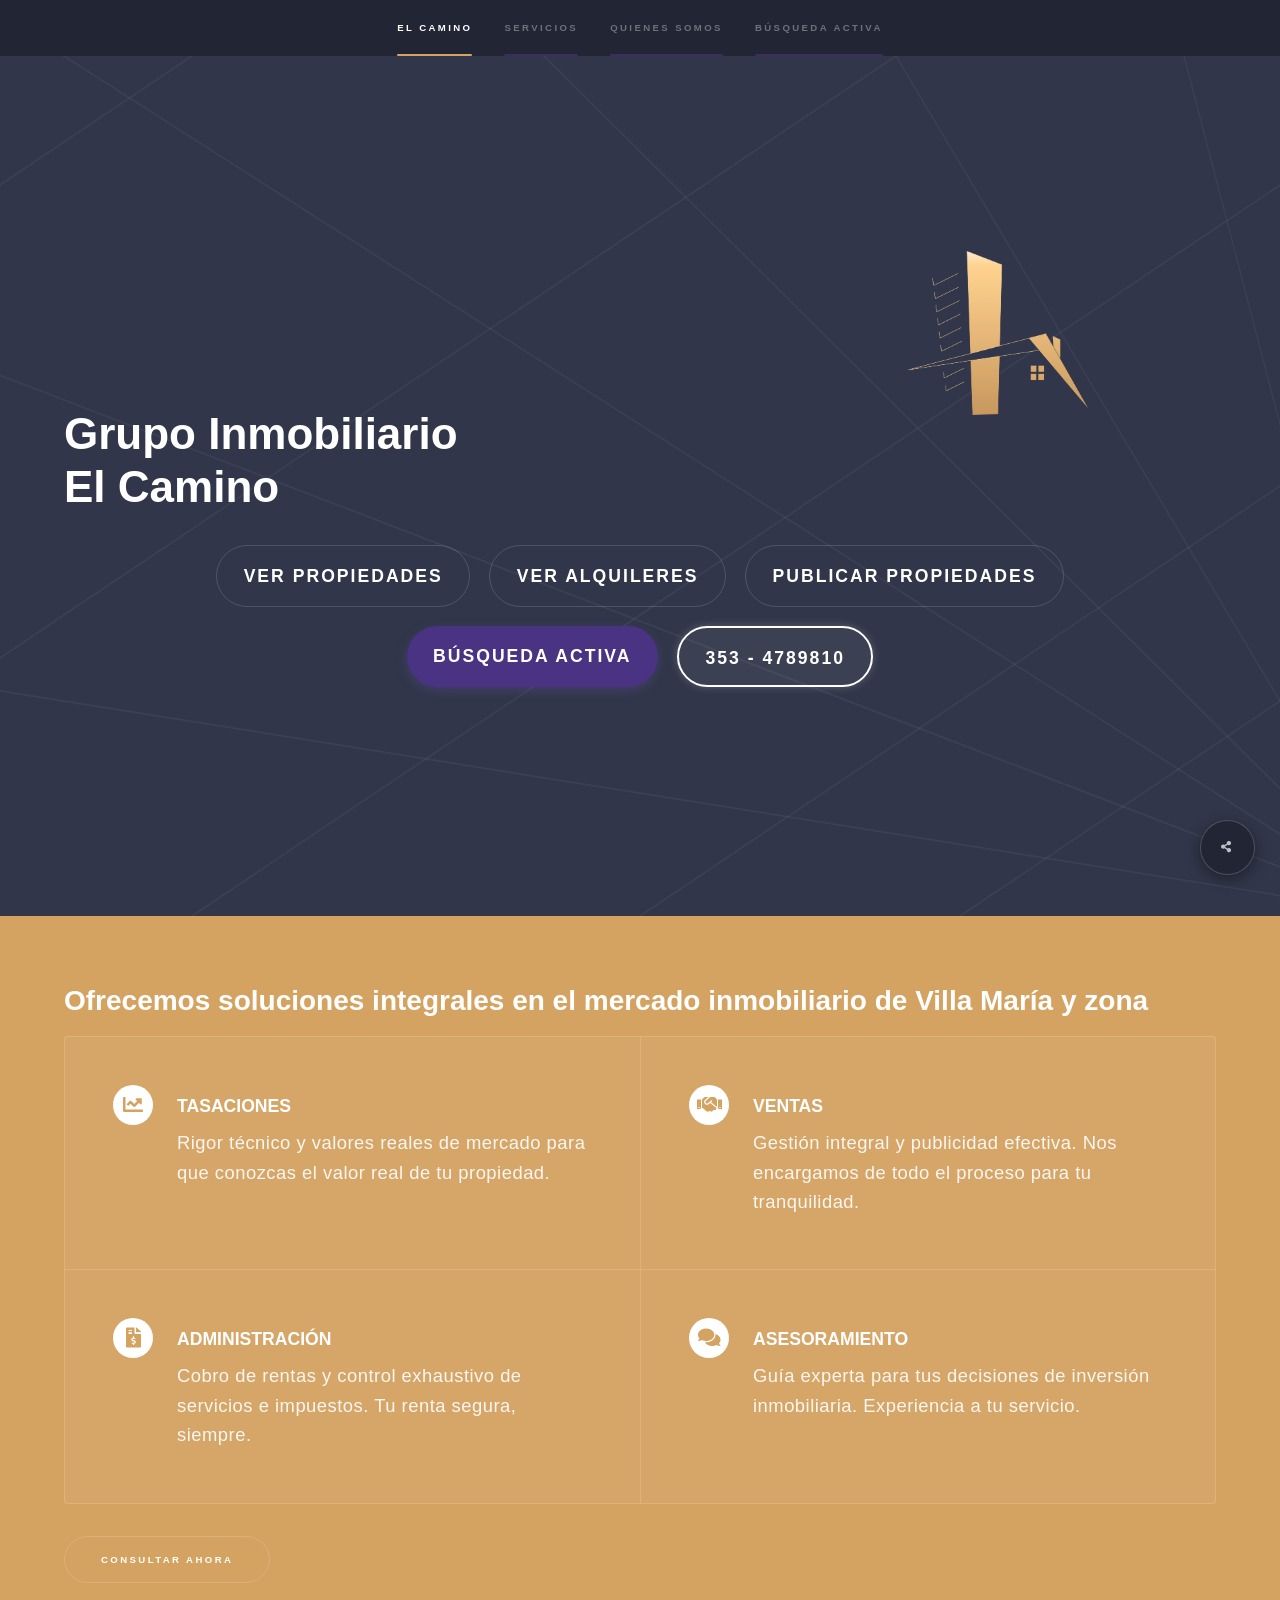
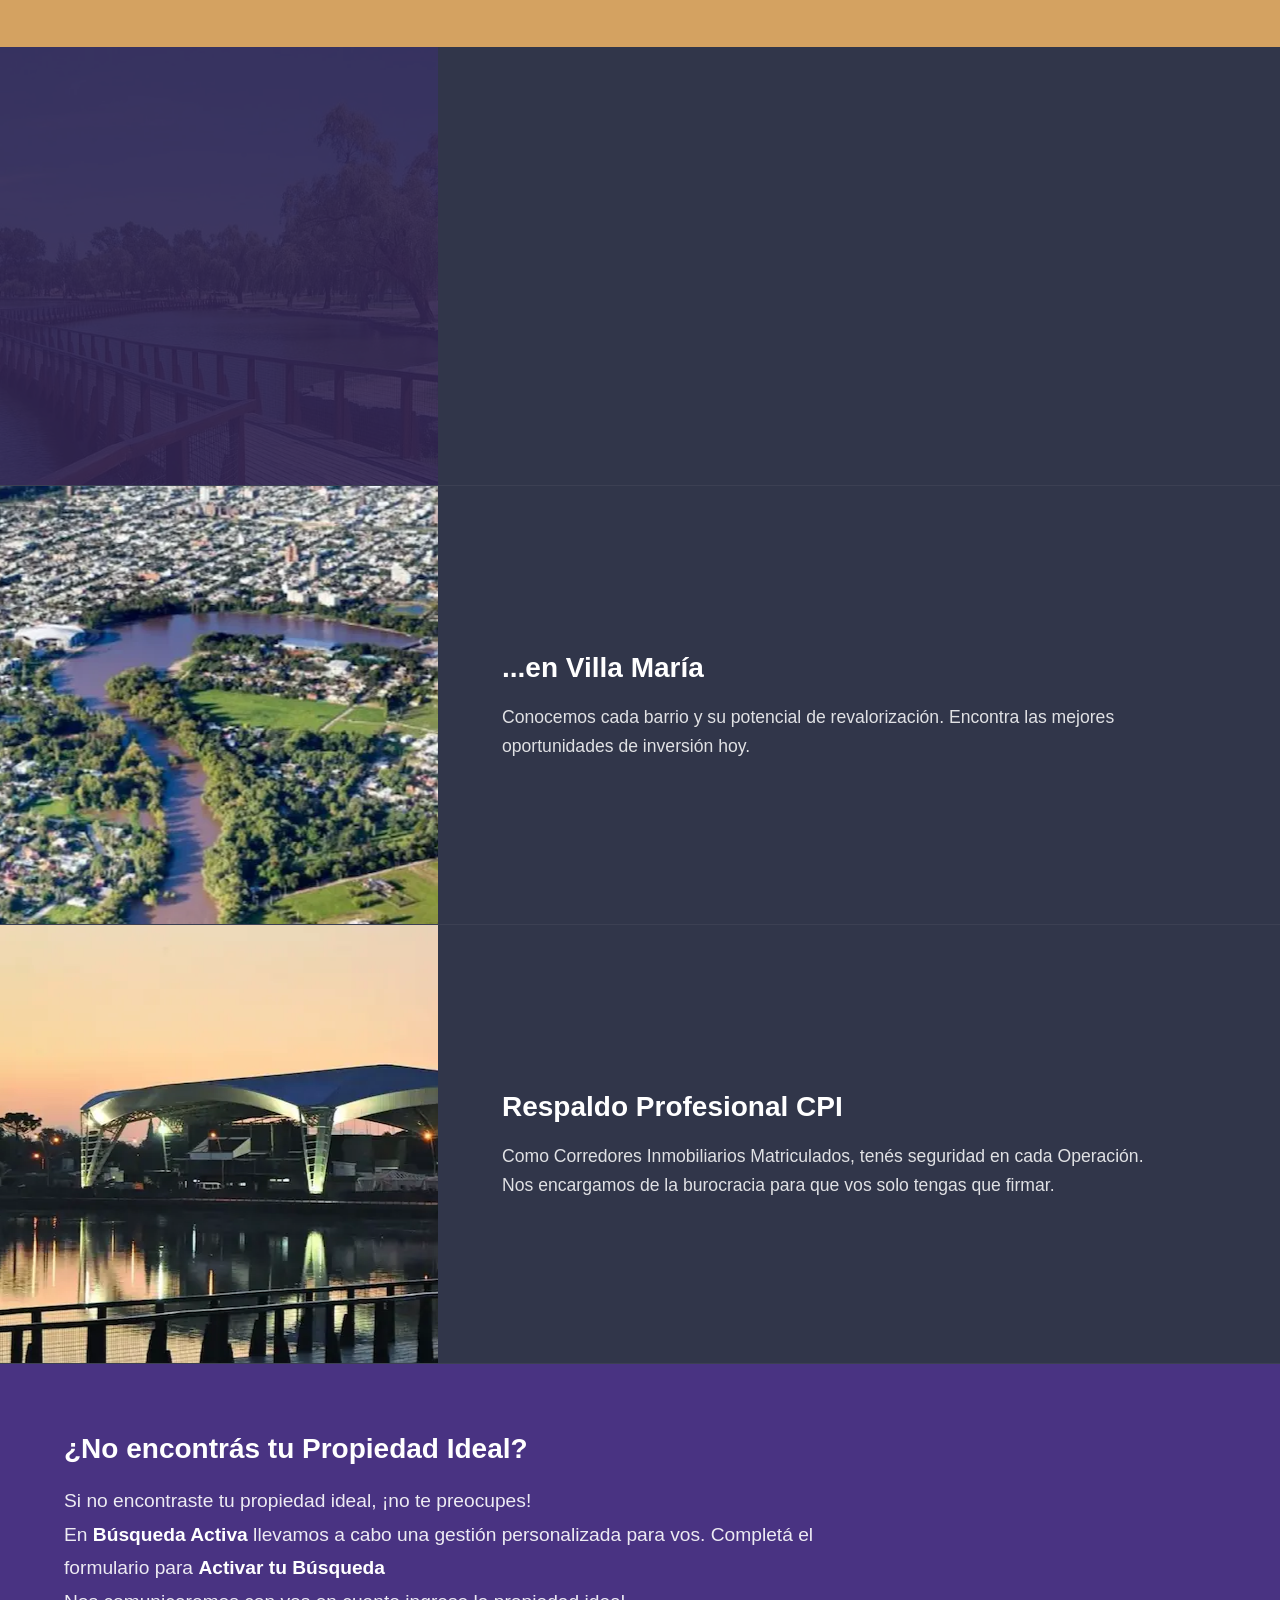
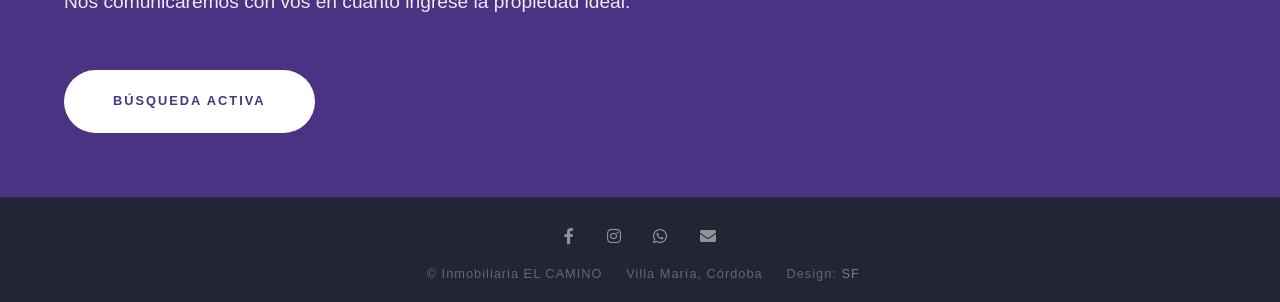
<file: elcamino.html>
<!DOCTYPE HTML>
<!--
	
-->
<html>
	<head>
        <title>El Camino</title>
		<meta charset="utf-8" />
		<meta name="viewport" content="width=device-width, initial-scale=1, user-scalable=no" />

        <!-- Configuración para WhatsApp - El Camino -->
<meta property="og:title" content="Grupo Inmobiliario" />
<meta property="og:description" content="Tu próximo paso empieza acá. Consultá propiedades!." />
<meta property="og:image" content="https://quieroinmuebles.ar/assets/images/elcamino600c-fondo.webp" />
<meta property="og:url" content="https://quieroinmuebles.ar/elcamino.html" />
<meta property="og:type" content="website" />

<link rel="stylesheet" href="assets2/css/main.css" />
		<noscript><link rel="stylesheet" href="assets2/css/noscript.css" /></noscript>

<!-- Enlace a la App (Manifest) -->
<link rel="manifest" href="manifest.json">
<link rel="icon" href="assets/images/quiero192c-fondo.webp" type="image/webp">
        
		
		
	<style> 
    #sidebar {
    background-color: #212534 !important; /* El color oscuro de tu marca */
}

/* Cambia el color de la sección Intro para que no sea el mismo que el Sidebar */
#intro {
    background-color: #31364a !important; 
}
/* Forzar el tamaño de las imágenes en la sección One */
#one .image {
    width: 438px !important;
    min-width: 350px !important;
    height: 438px !important; /* Si las querés perfectamente cuadradas */
}

#one .image img {
    width: 100% !important;
    height: 100% !important;
    object-fit: cover !important;
}

/* Configuración para PC (Escritorio) */
    /* Configuración para PC (Escritorio) */
    /* Estilos Generales para Botones (PC y Global) */
    #intro .button {
        font-size: 1.1em !important;     /* Agrandamos la letra un 10% más de lo normal */
        letter-spacing: 2px !important;  /* Un poco de espacio entre letras para que sea legible */
        padding: 0 1.5em !important;     /* Ajuste de ancho interno */
        height: 3.5em !important;        /* Un poco más altos para que la letra grande no choque */
        line-height: 3.5em !important;
        text-transform: uppercase;       /* Mantiene el estilo elegante de la plantilla */
    }

    /* Configuración para PC (Escritorio) */
    .logo-contenedor {
        text-align: right !important;
        padding-top: 0.5em !important; 
        padding-right: 15% !important; 
        margin-bottom: -1em !important; 
    }

    .logo-responsive {
        width: 180px; 
        height: auto;
    }

    /* Ajuste para los botones en WEB para que el 5to baje */
    #intro .actions {
        display: flex !important;
        flex-wrap: wrap !important;
        justify-content: center !important;
        max-width: 900px; /* Subí un poco el ancho porque la letra grande ocupa más espacio */
        margin: 0 auto !important;
    }

    #intro .actions li {
        padding: 0.6em !important; 
    }

    /* Ajuste para Móvil / App */
    @media screen and (max-width: 736px) {
        .logo-contenedor {
            text-align: right !important;
            padding-top: 0.2em !important;    
            padding-right: 10% !important; 
            margin-bottom: -15px !important;  
        }
        .logo-responsive {
            width: 60px !important;           
        }
        
        /* Agrandamos la letra específicamente para la App */
        #intro .button {
            font-size: 0.95em !important;    /* En el celu no puede ser tan grande como en PC o se rompe */
            width: 100%;                     /* Que ocupen todo el ancho para que sea fácil tocar con el dedo */
            height: 3.2em !important;
            line-height: 3.2em !important;
        }

        #intro h1 {
            font-size: 1.7em !important;
        }
    }


/* Este es el truco para que el último botón resalte sutilmente */
.boton-resaltado {
    border: 2px solid #ffffff !important; /* Línea blanca sólida y nítida */
    color: #ffffff !important;           /* Texto blanco bien fuerte */
    background-color: rgba(255, 255, 255, 0.05) !important; /* Un fondo penitas más claro */
    box-shadow: 0 0 8px rgba(255, 255, 255, 0.2); /* Sombra muy suave para que "salte" de la pantalla */
}





/* Ajuste de contraste y tamaño para descripciones de servicios */
    #two .features p {
        font-size: 1.15em !important;   /* Letra un poco más grande */
        color: rgba(255, 255, 255, 0.9) !important; /* Blanco con 90% de opacidad (mucho más claro) */
        line-height: 1.6 !important;    /* Más espacio entre renglones para mejor lectura */
        letter-spacing: 0.5px;          /* Un toque de aire entre letras */
        font-weight: 300;               /* Peso fino pero nítido */
    }

    /* Ajuste específico para que en el celular no se vea amontonado */
    @media screen and (max-width: 736px) {
        #two .features p {
            font-size: 1.05em !important; /* Un pelín más chico en móvil para que no ocupe tanto */
            text-align: center;           /* Centrado para acompañar el icono */
        }
        
        #two .features section {
            padding: 2em 1em !important; /* Más separación entre un servicio y otro */
        }
    }


/* Color de fondo personalizado para la sección One (Spotlights) */
#one.style2 {
    background-color: #31364a !important;
}

/* Ajuste para que los bloques internos también hereden el color y no se vean cortes */
#one.spotlights > section {
    background-color: #31364a !important;
    border-bottom: 1px solid rgba(255, 255, 255, 0.05); /* Una línea muy sutil de separación */
}

/* Ajuste para el contenido de los spotlights */
#one.spotlights > section > .content {
    background-color: #31364a !important;
}

/* Mejoramos un poco el contraste de los textos sobre este nuevo fondo */
#one.spotlights h2 {
    color: #ffffff !important;
}

#one.spotlights p {
    color: rgba(255, 255, 255, 0.85) !important;
    font-size: 1.1em;
    line-height: 1.6;
}




/* Color de fondo para la sección de Búsqueda Activa */
#three.style1 {
    background-color: #493382 !important;
}

/* Ajuste del texto para que sea legible sobre el violeta */
#three.wrapper p {
    font-size: 1.2em;
    color: rgba(255, 255, 255, 0.9);
    max-width: 800px; /* Para que el texto no se estire tanto en pantallas anchas */
}

/* Estilo para resaltar el botón de Búsqueda Activa */
#three .button.primary {
    background-color: #ffffff !important; /* Botón blanco para máximo contraste */
    color: #493382 !important;           /* Texto violeta */
    font-weight: 700;
    letter-spacing: 2px;
    margin-top: 1em;
}

#three .button.primary:hover {
    background-color: rgba(255, 255, 255, 0.8) !important;
}





#footer {
    background-color: #212534 !important;
}


/* Botón Flotante para Compartir */
.boton-compartir-flotante {
    position: fixed;
    bottom: 25px;
    right: 25px;
    z-index: 99999;
}

.boton-compartir-flotante button {
    background-color: #212534 !important;
    border-radius: 50% !important;
    
    /* Dimensiones fijas para que sea un círculo perfecto */
    width: 55px !important;
    height: 55px !important;
    padding: 0 !important;
    min-width: 0 !important;
    
    border: 1px solid rgba(255, 255, 255, 0.2) !important;
    cursor: pointer;
    box-shadow: 0 4px 15px rgba(0,0,0,0.4);
    
    display: flex !important;
    align-items: center;
    justify-content: center;
    transition: all 0.3s ease;
}

.boton-compartir-flotante button i {
    color: rgba(255, 255, 255, 0.7) !important;
    font-size: 1.2em !important;
    margin: 0 !important;
}

.boton-compartir-flotante button:hover {
    border-color: #D4A261 !important;
    transform: translateY(-3px);
}

/* Ajuste para móviles */
@media screen and (max-width: 736px) {
    .boton-compartir-flotante {
        bottom: 15px;
        right: 15px;
    }
    .boton-compartir-flotante button {
        width: 48px !important;
        height: 48px !important;
    }
}



    </style>
    </head>
    
	<body class="is-preload">

		<!-- Sidebar -->
			<section id="sidebar">
				<div class="inner">
					<nav>
						<ul>
							<li><a href="#intro">El Camino</a></li>
							<li><a href="#two">Servicios</a></li>
							<li><a href="#one">Quienes somos</a></li>
							<li><a href="#three">Búsqueda Activa</a></li>
						</ul>
					</nav>
				</div>
			</section>

		<!-- Wrapper -->
<div id="wrapper">

    <!-- Intro -->
<section id="intro" class="wrapper style1 fullscreen fade-up">

    <!-- Contenedor del Logo -->
    <div class="logo-contenedor">
        <a href="index.html" style="border-bottom: none !important;">
            <img src="assets2/images/sollogdor.webp" alt="Inmobiliaria EL CAMINO" class="logo-responsive">
        </a>
    </div>

    <div class="inner" style="padding-top: 0 !important;">
        <h1 style="line-height: 1.2 !important; margin-top: 0 !important;">
            Grupo Inmobiliario<br>
            El Camino
        </h1>
        
        <ul class="actions">
    <li><a href="comprar.html" class="button scrolly">Ver Propiedades</a></li>
    <li><a href="catalogalquiler.html" class="button scrolly">Ver Alquileres</a></li>
    <li><a href="index.html" class="button scrolly">Publicar Propiedades</a></li>
    
    <li>
        <a href="buscar.html" 
           class="button scrolly" 
           style="background-color: #493382 !important; 
                  color: white !important; 
                  box-shadow: 0 4px 12px rgba(98, 86, 169, 0.3) !important;
                  border: none !important;">
           Búsqueda Activa
        </a>
    </li>

    <li>
        <a href="https://wa.me/5493534789810?text=Hola,%20quisiera%20consultar%20por%20asesoramiento%20profesional" 
           class="button scrolly boton-resaltado" 
           target="_blank" 
           rel="noopener noreferrer">
           353 - 4789810
        </a>
    </li>
</ul>
    </div>
</section>
					<!-- Two (Servicios en Cuadrícula) -->
<section id="two" class="wrapper style3 fade-up">
    <div class="inner">
        <h2>Ofrecemos soluciones integrales en el mercado inmobiliario de Villa María y zona</h2>
        
        <div class="features">
            
            <!-- Item 1: Tasaciones -->
            <section>
                <span class="icon solid major fa-chart-line"></span>
                <h3>TASACIONES</h3>
                <p>Rigor técnico y valores reales de mercado para que conozcas el valor real de tu propiedad.</p>
            </section>

            <!-- Item 2: Ventas -->
            <section>
                <span class="icon solid major fa-handshake"></span>
                <h3>VENTAS</h3>
                <p>Gestión integral y publicidad efectiva. Nos encargamos de todo el proceso para tu tranquilidad.</p>
            </section>

            <!-- Item 3: Administración -->
            <section>
                <span class="icon solid major fa-file-invoice-dollar"></span>
                <h3>ADMINISTRACIÓN</h3>
                <p>Cobro de rentas y control exhaustivo de servicios e impuestos. Tu renta segura, siempre.</p>
            </section>

            <!-- Item 4: Asesoramiento -->
            <section>
                <span class="icon solid major fa-comments"></span>
                <h3>ASESORAMIENTO</h3>
                <p>Guía experta para tus decisiones de inversión inmobiliaria. Experiencia a tu servicio.</p>
            </section>

        </div>
        
        <!-- Botón de acción opcional -->
<ul class="actions">
    <li>
        <a href="https://wa.me/5493534789810?text=Hola,%20quisiera%20consultar%20por%20asesoramiento%20profesional" 
           class="button" 
           target="_blank" 
           rel="noopener noreferrer">
           Consultar ahora
        </a>
    </li>
</ul>
    </div>
</section>



				<!-- One (Sobre Nosotros / Diferenciales) -->
<section id="one" class="wrapper style2 spotlights">
    
    <!-- Bloque 1: Trayectoria y Equipo (Foto Personal) -->
    <section>
        <a href="#" class="image"><img src="assets2/images/vm4.webp" alt="Equipo El Camino" data-position="center center" /></a>
        <div class="content">
            <div class="inner">
                <h2>Compromiso</h2>
                <p>Detrás de cada operación hay un proyecto de vida. Brindamos seguridad y transparencia absoluta en cada paso de tu camino inmobiliario, protegiendo lo que más valorás.</p>
                
            </div>
        </div>
    </section>

    <!-- Bloque 2: Conocimiento de Villa María (Foto Ciudad 1) -->
    <section>
        <a href="#" class="image"><img src="assets2/images/vm2.webp" alt="Villa María y Zona" data-position="top center" /></a>
        <div class="content">
            <div class="inner">
                <h2>...en Villa María</h2>
                <p>Conocemos cada barrio y su potencial de revalorización. Encontra las mejores oportunidades de inversión hoy.</p>
                
            </div>
        </div>
    </section>

    <!-- Bloque 3: Respaldo Profesional (Foto Ciudad 2 u Oficina) -->
    <section>
        <a href="#" class="image"><img src="assets2/images/vm3.webp" alt="Gestión Profesional" data-position="25% 25%" /></a>
        <div class="content">
            <div class="inner">
                <h2>Respaldo Profesional CPI</h2>
                <p>Como Corredores Inmobiliarios Matriculados, tenés seguridad en cada Operación. Nos encargamos de la burocracia para que vos solo tengas que firmar.</p>
                
            </div>
        </div>
    </section>

</section>
				

				<!-- Three: Búsqueda Activa -->
<section id="three" class="wrapper style1 fade-up">
    <div class="inner">
        <h2>¿No encontrás tu Propiedad Ideal?</h2>
        <p>Si no encontraste tu propiedad ideal, ¡no te preocupes!<br> En <strong>Búsqueda Activa</strong> llevamos a cabo una gestión personalizada para vos. Completá el formulario para <strong>Activar tu Búsqueda</strong> <br> Nos comunicaremos con vos en cuanto ingrese la propiedad ideal.</p>
        
        <ul class="actions">
            <li><a href="buscar.html" class="button primary large">Búsqueda Activa</a></li>
        </ul>
    </div>
</section>

			</div>

		<!-- Footer -->
			<!-- Footer -->
<!-- Footer Compacto Verticalmente y Centrado - El Camino -->
<footer id="footer" style="background-color: #212534 !important; padding: 1.5em 0 1em 0 !important; border-top: 1px solid rgba(255, 255, 255, 0.05); text-align: center !important;">
    
    <!-- Iconos de Redes Sociales -->
    <ul class="icons" style="margin-bottom: 0.8em !important; padding: 0 !important; list-style: none !important;">
        <li style="display: inline-block; margin: 0 0.5em;"><a href="#" class="icon brands fa-facebook-f" style="color: rgba(255,255,255,0.5) !important;"><span class="label">Facebook</span></a></li>
        <li style="display: inline-block; margin: 0 0.5em;"><a href="#" class="icon brands fa-instagram" style="color: rgba(255,255,255,0.5) !important;"><span class="label">Instagram</span></a></li>
        <li style="display: inline-block; margin: 0 0.5em;">
            <a href="https://wa.me/5493534789810?text=Hola,%20quisiera%20consultar%20por%20asesoramiento%20profesional" 
               class="icon brands fa-whatsapp" 
               target="_blank" 
               rel="noopener noreferrer" 
               style="color: rgba(255,255,255,0.5) !important;">
                <span class="label">WhatsApp</span>
            </a>
        </li>
        <li style="display: inline-block; margin: 0 0.5em;"><a href="mailto:tuemail@ejemplo.com" class="icon solid fa-envelope" style="color: rgba(255,255,255,0.5) !important;"><span class="label">Email</span></a></li>
    </ul>
    
    <!-- Texto de Copyright -->
    <ul class="copyright" style="color: rgba(255,255,255,0.3) !important; font-size: 0.8em; letter-spacing: 1px; margin: 0 !important; padding: 0 !important; list-style: none !important;">
        <li style="display: inline-block; margin: 0 0.5em;">&copy; Inmobiliaria EL CAMINO</li>
        <li style="display: inline-block; margin: 0 0.5em;">Villa María, Córdoba</li>
        <li style="display: inline-block; margin: 0 0.5em;">Design: <a href="http://html5up.net" style="color: rgba(255,255,255,0.4) !important; border-bottom: none !important;">SF</a></li>
    </ul>
</footer>

		<!-- Scripts -->
			<!-- Scripts -->
<script src="assets2/js/jquery.min.js"></script>
<script src="assets2/js/jquery.scrollex.min.js"></script>
<script src="assets2/js/jquery.scrolly.min.js"></script>
<script src="assets2/js/browser.min.js"></script>
<script src="assets2/js/breakpoints.min.js"></script>
<script src="assets2/js/util.js"></script>
<script src="assets2/js/main.js"></script>




<div class="boton-compartir-flotante">
    <button onclick="compartirWeb()">
        <i class="icon solid fa-share-alt"></i>
    </button>
</div>

<script>
        function compartirWeb() {
            const titulo = 'Quiero Inmuebles';
            const texto = 'Mirá esta web para encontrar propiedades en Villa María:';
            const url = 'https://quieroinmuebles.ar/elcamino';

            if (navigator.share && /Android|iPhone|iPad|iPod/i.test(navigator.userAgent)) {
                navigator.share({
                    title: titulo,
                    text: texto,
                    url: url
                }).catch(() => {});
            } else {
                const mensajeWA = encodeURIComponent(texto + " " + url);
                window.open(`https://wa.me/?text=${mensajeWA}`, '_blank');
            }
        }
    </script>





	</body>
</html>
</file>
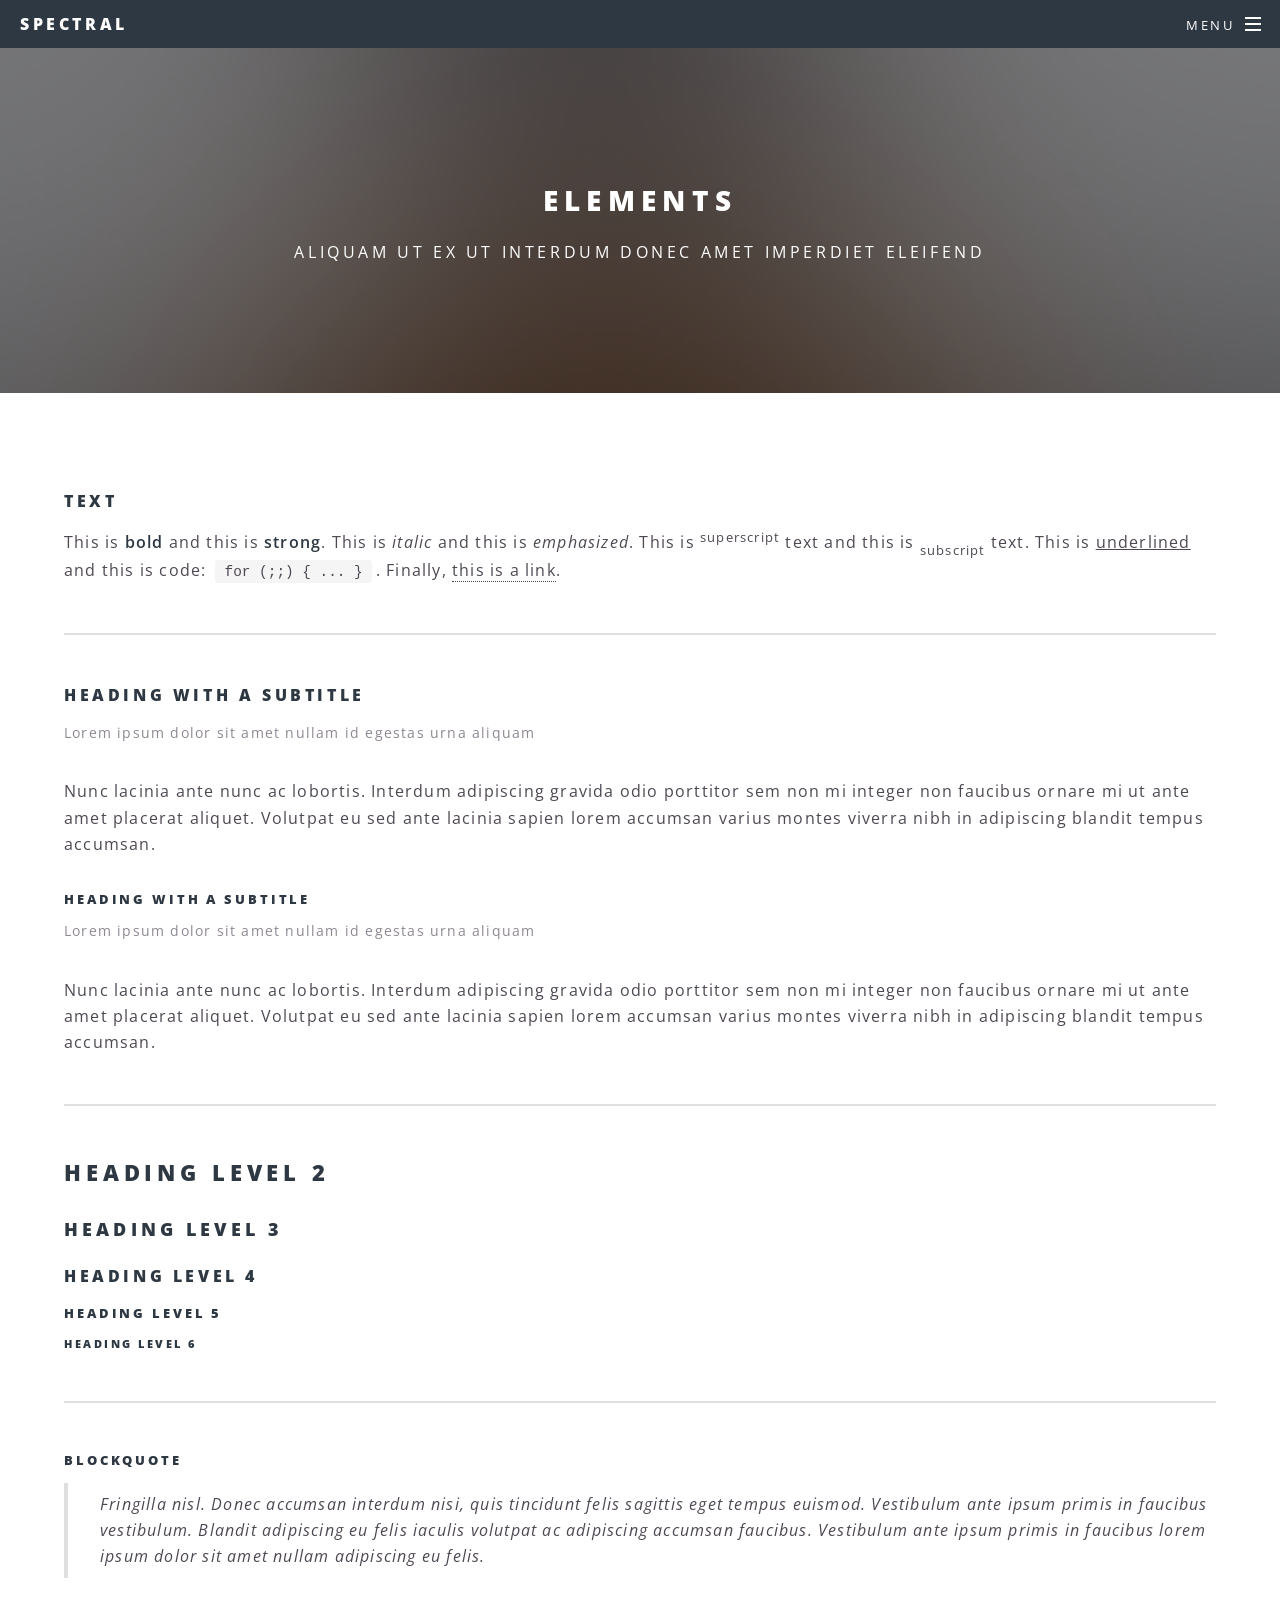
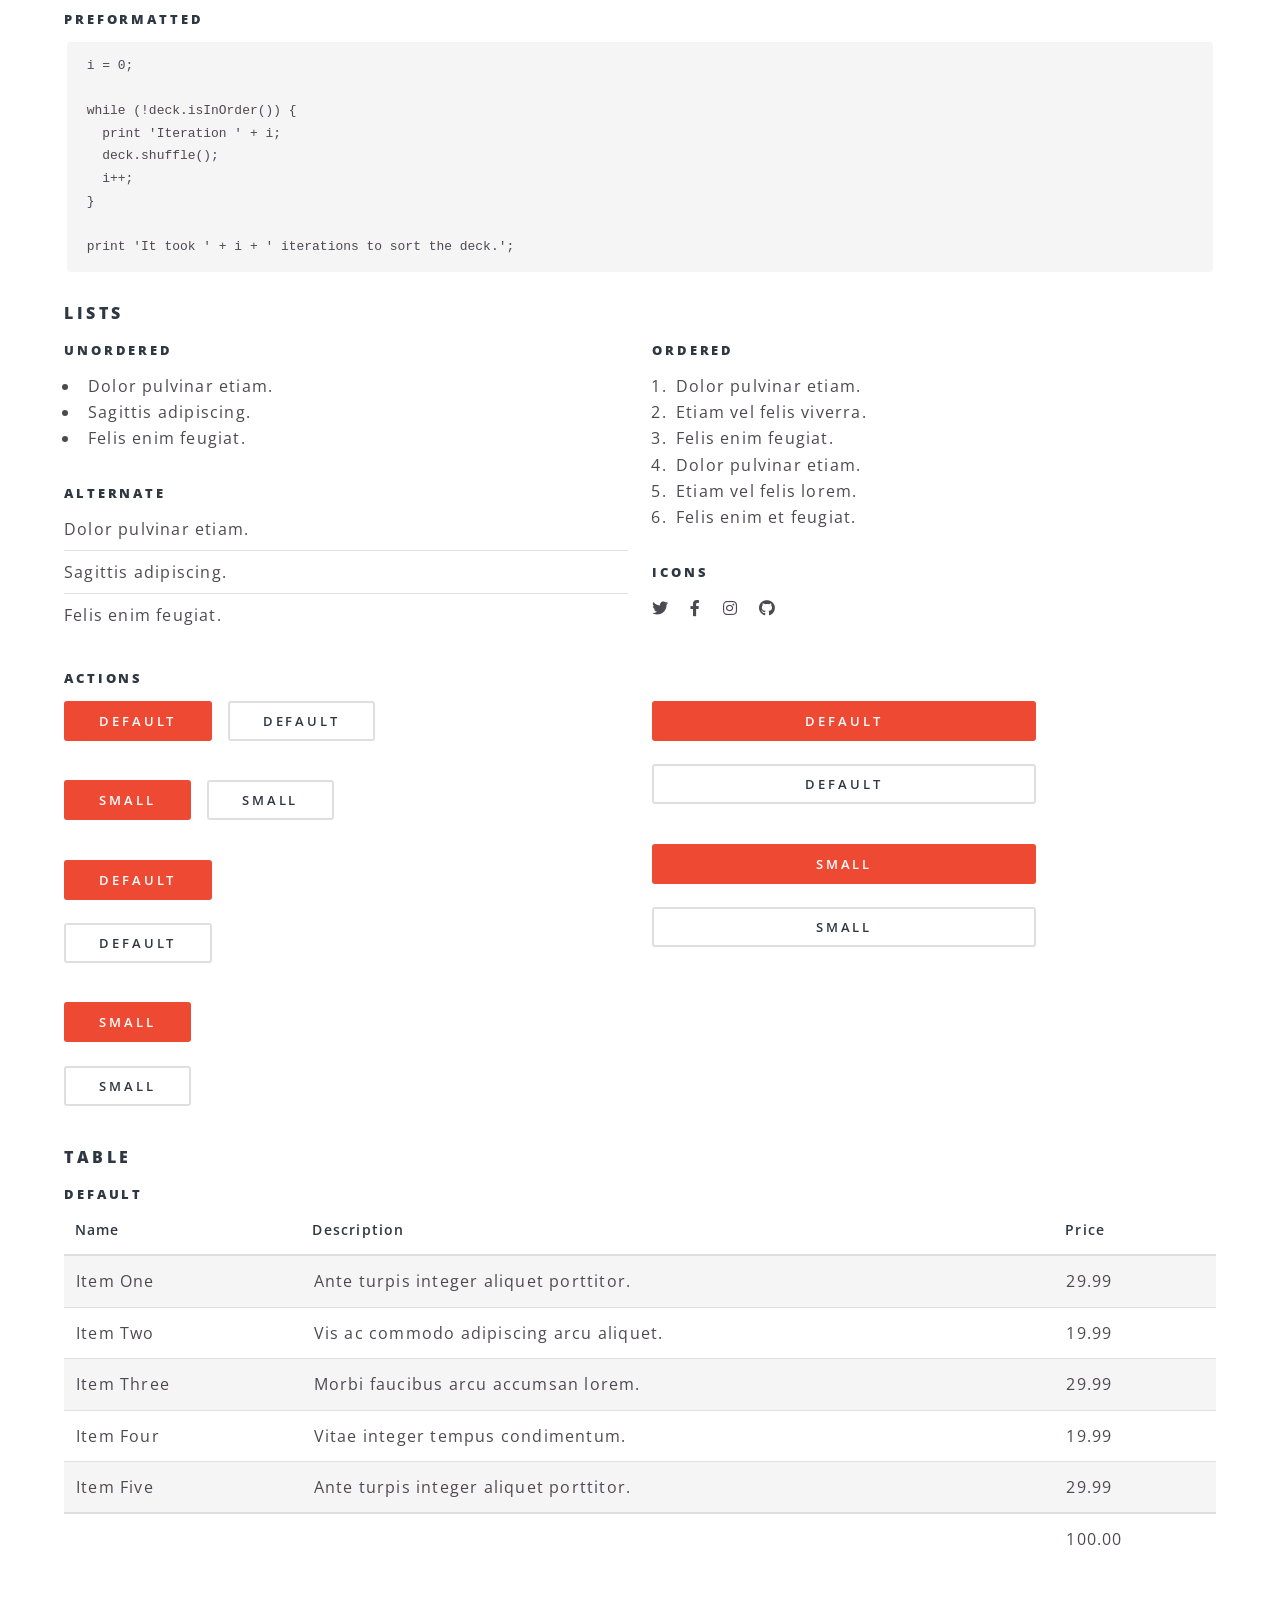
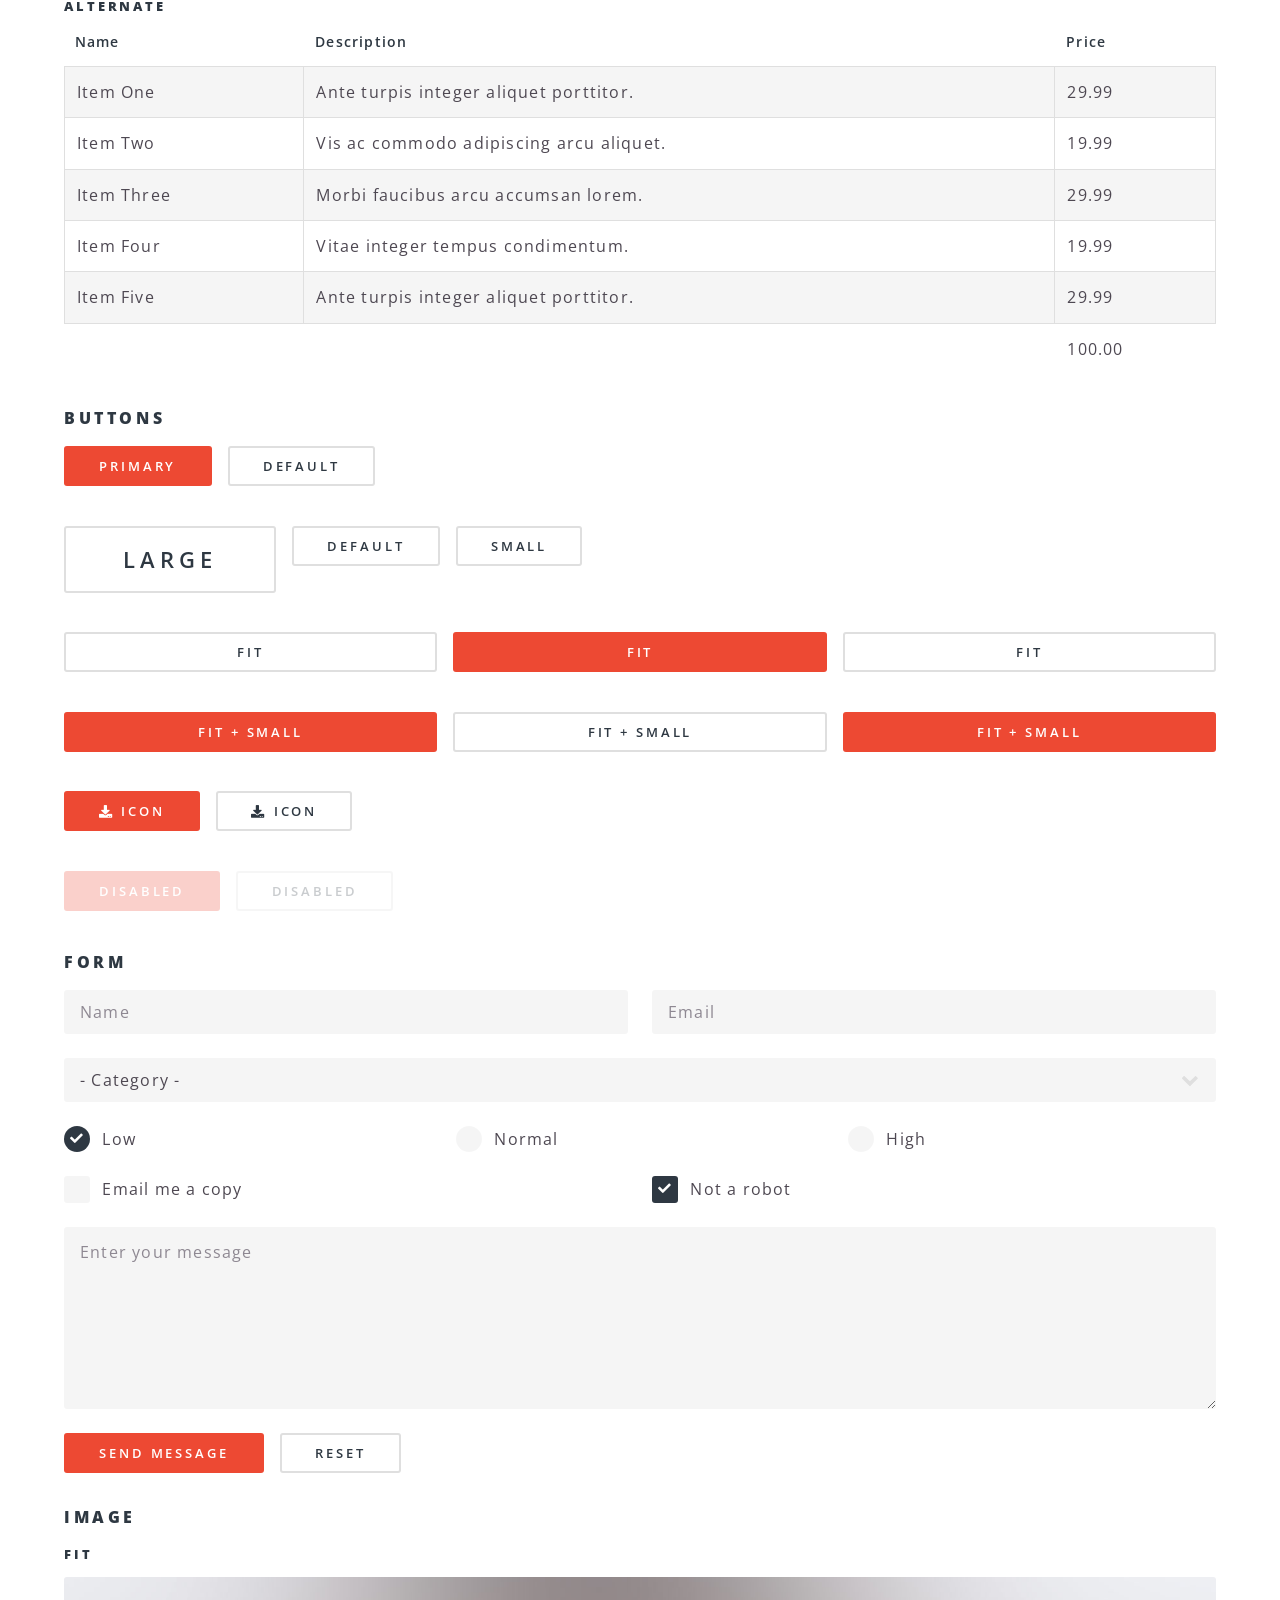
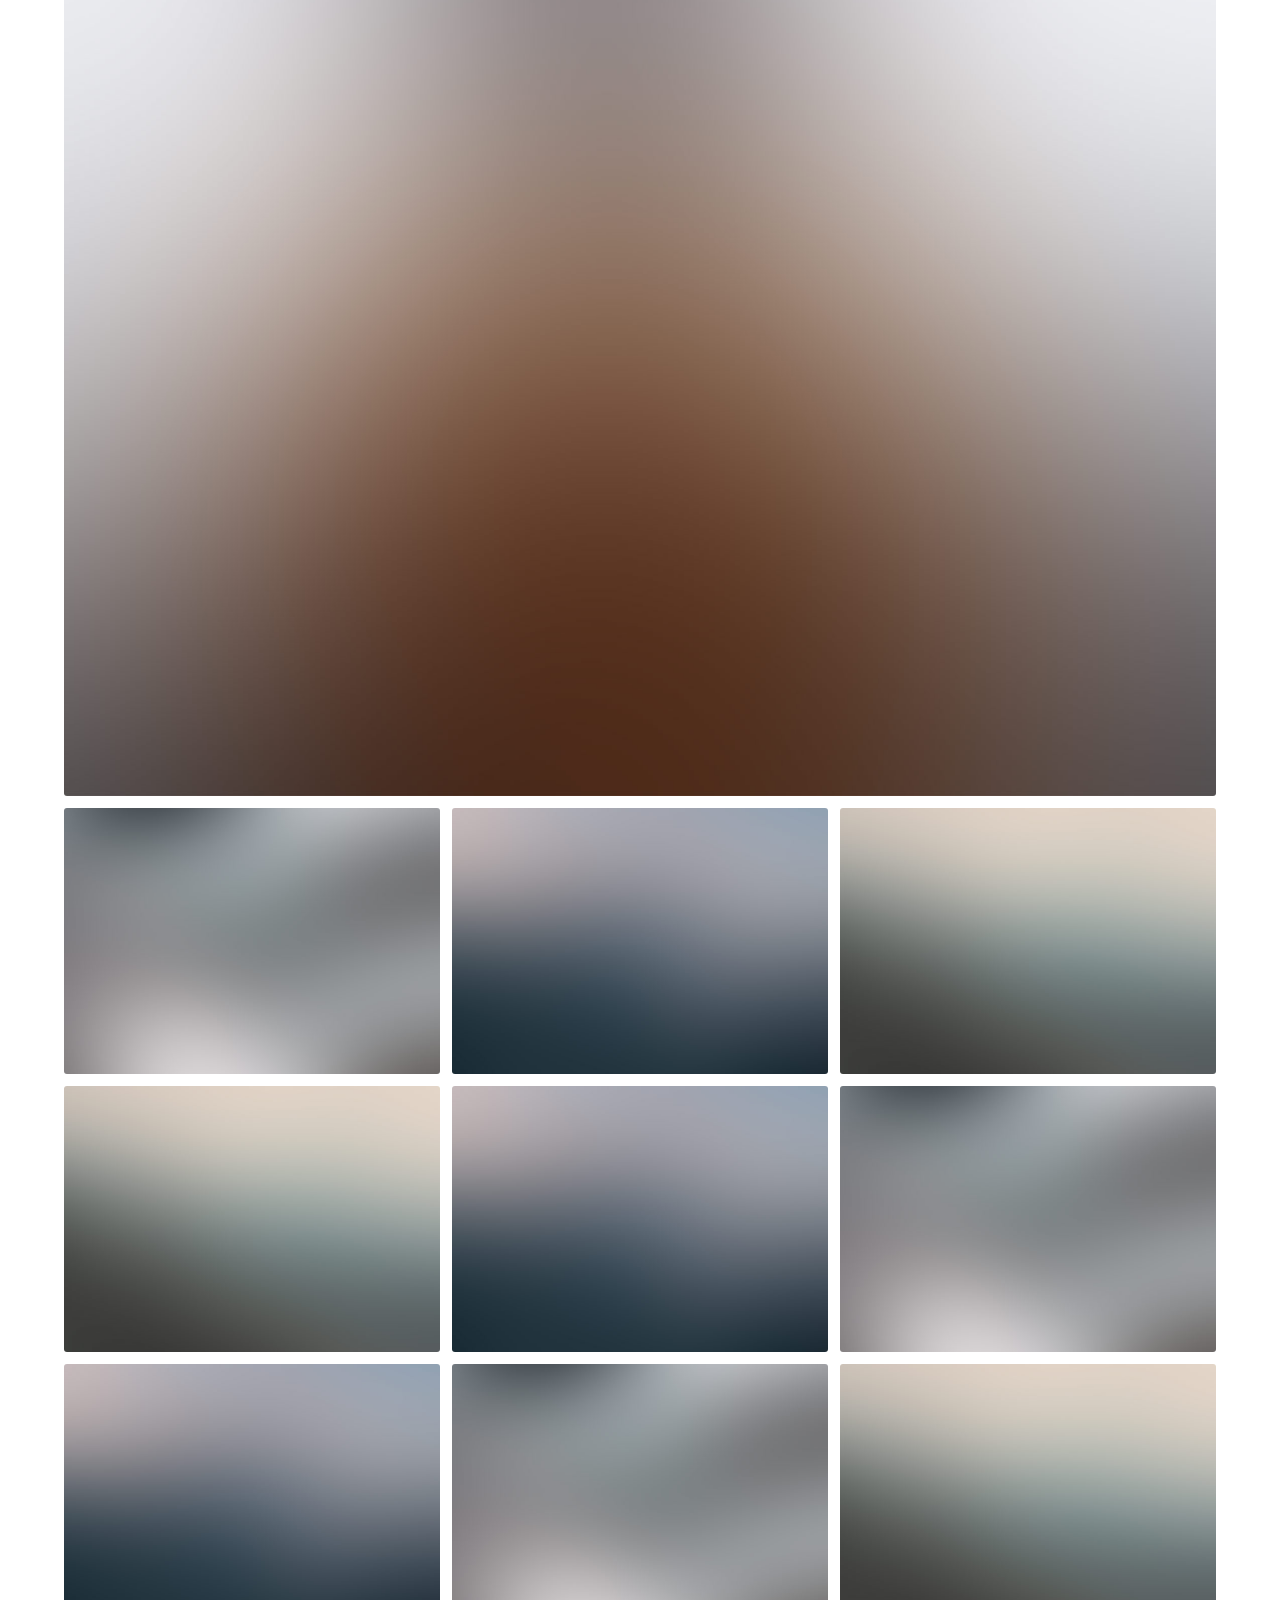
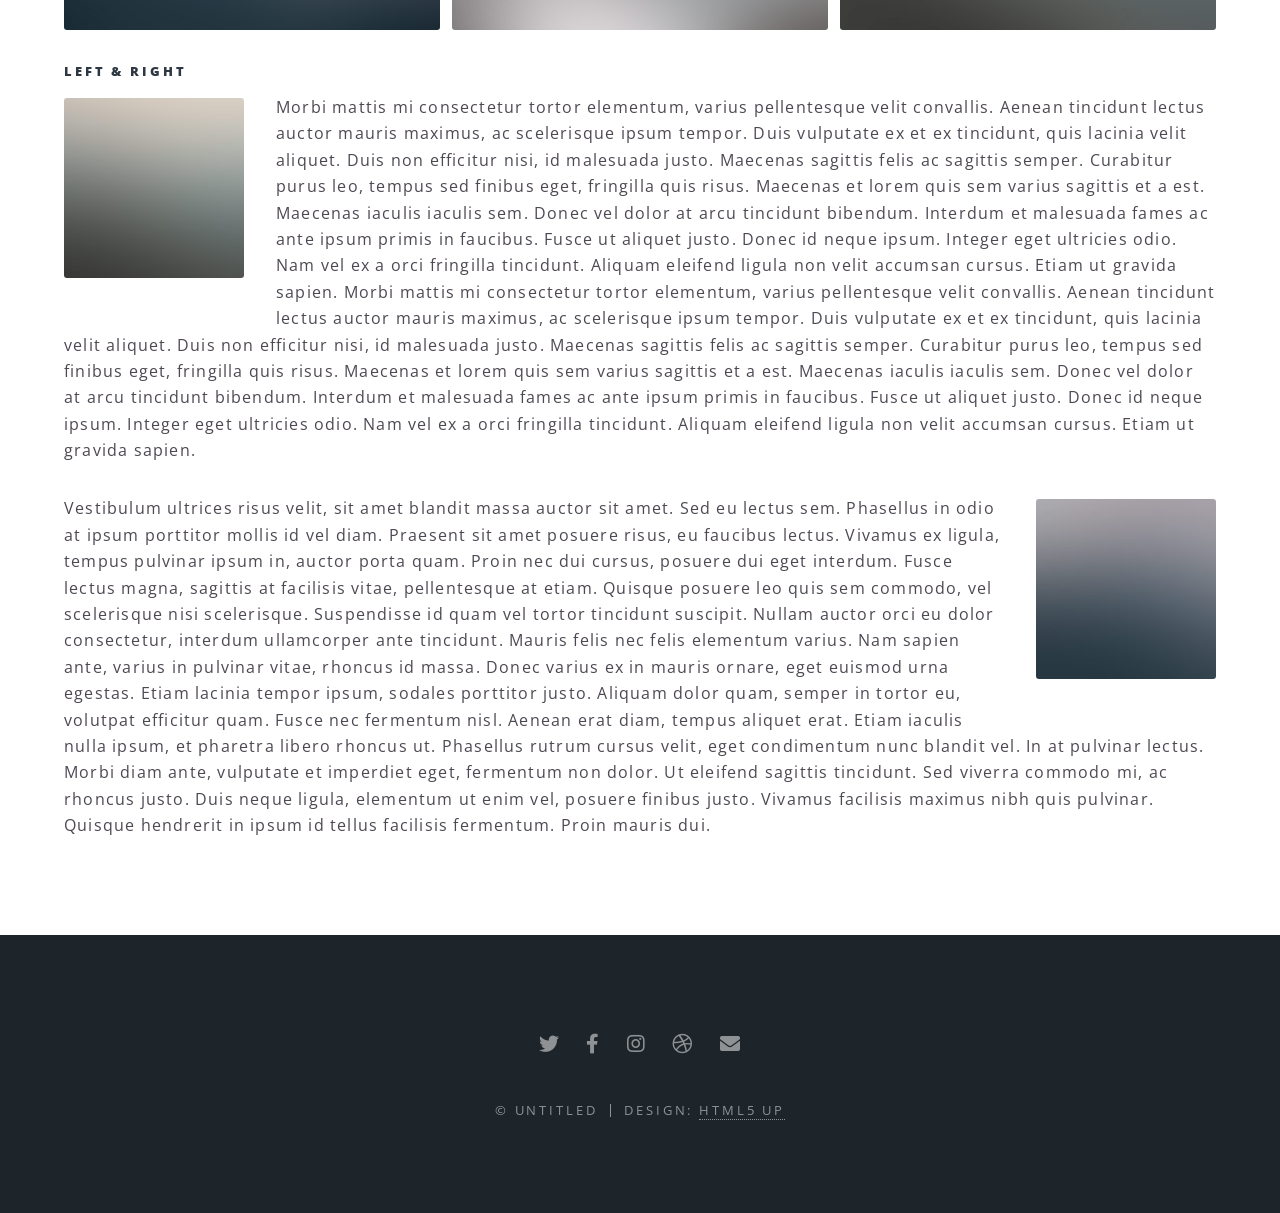
<file: elements.html>
<!DOCTYPE HTML>
<!--
	Spectral by HTML5 UP
	html5up.net | @ajlkn
	Free for personal and commercial use under the CCA 3.0 license (html5up.net/license)
-->
<html>
	<head>
		<title>Elements - Spectral by HTML5 UP</title>
		<meta charset="utf-8" />
		<meta name="viewport" content="width=device-width, initial-scale=1, user-scalable=no" />
		<link rel="stylesheet" href="assets/css/main.css" />
		<noscript><link rel="stylesheet" href="assets/css/noscript.css" /></noscript>
	</head>
	<body class="is-preload">

		<!-- Page Wrapper -->
			<div id="page-wrapper">

				<!-- Header -->
					<header id="header">
						<h1><a href="index.html">Spectral</a></h1>
						<nav id="nav">
							<ul>
								<li class="special">
									<a href="#menu" class="menuToggle"><span>Menu</span></a>
									<div id="menu">
										<ul>
											<li><a href="index.html">Home</a></li>
											<li><a href="generic.html">Generic</a></li>
											<li><a href="elements.html">Elements</a></li>
											<li><a href="#">Sign Up</a></li>
											<li><a href="#">Log In</a></li>
										</ul>
									</div>
								</li>
							</ul>
						</nav>
					</header>

				<!-- Main -->
					<article id="main">
						<header>
							<h2>Elements</h2>
							<p>Aliquam ut ex ut interdum donec amet imperdiet eleifend</p>
						</header>
						<section class="wrapper style5">
							<div class="inner">

								<section>
									<h4>Text</h4>
									<p>This is <b>bold</b> and this is <strong>strong</strong>. This is <i>italic</i> and this is <em>emphasized</em>.
									This is <sup>superscript</sup> text and this is <sub>subscript</sub> text.
									This is <u>underlined</u> and this is code: <code>for (;;) { ... }</code>. Finally, <a href="#">this is a link</a>.</p>
									<hr />
									<header>
										<h4>Heading with a Subtitle</h4>
										<p>Lorem ipsum dolor sit amet nullam id egestas urna aliquam</p>
									</header>
									<p>Nunc lacinia ante nunc ac lobortis. Interdum adipiscing gravida odio porttitor sem non mi integer non faucibus ornare mi ut ante amet placerat aliquet. Volutpat eu sed ante lacinia sapien lorem accumsan varius montes viverra nibh in adipiscing blandit tempus accumsan.</p>
									<header>
										<h5>Heading with a Subtitle</h5>
										<p>Lorem ipsum dolor sit amet nullam id egestas urna aliquam</p>
									</header>
									<p>Nunc lacinia ante nunc ac lobortis. Interdum adipiscing gravida odio porttitor sem non mi integer non faucibus ornare mi ut ante amet placerat aliquet. Volutpat eu sed ante lacinia sapien lorem accumsan varius montes viverra nibh in adipiscing blandit tempus accumsan.</p>
									<hr />
									<h2>Heading Level 2</h2>
									<h3>Heading Level 3</h3>
									<h4>Heading Level 4</h4>
									<h5>Heading Level 5</h5>
									<h6>Heading Level 6</h6>
									<hr />
									<h5>Blockquote</h5>
									<blockquote>Fringilla nisl. Donec accumsan interdum nisi, quis tincidunt felis sagittis eget tempus euismod. Vestibulum ante ipsum primis in faucibus vestibulum. Blandit adipiscing eu felis iaculis volutpat ac adipiscing accumsan faucibus. Vestibulum ante ipsum primis in faucibus lorem ipsum dolor sit amet nullam adipiscing eu felis.</blockquote>
									<h5>Preformatted</h5>
									<pre><code>i = 0;

while (!deck.isInOrder()) {
  print 'Iteration ' + i;
  deck.shuffle();
  i++;
}

print 'It took ' + i + ' iterations to sort the deck.';</code></pre>
								</section>

								<section>
									<h4>Lists</h4>
									<div class="row">
										<div class="col-6 col-12-medium">
											<h5>Unordered</h5>
											<ul>
												<li>Dolor pulvinar etiam.</li>
												<li>Sagittis adipiscing.</li>
												<li>Felis enim feugiat.</li>
											</ul>
											<h5>Alternate</h5>
											<ul class="alt">
												<li>Dolor pulvinar etiam.</li>
												<li>Sagittis adipiscing.</li>
												<li>Felis enim feugiat.</li>
											</ul>
										</div>
										<div class="col-6 col-12-medium">
											<h5>Ordered</h5>
											<ol>
												<li>Dolor pulvinar etiam.</li>
												<li>Etiam vel felis viverra.</li>
												<li>Felis enim feugiat.</li>
												<li>Dolor pulvinar etiam.</li>
												<li>Etiam vel felis lorem.</li>
												<li>Felis enim et feugiat.</li>
											</ol>
											<h5>Icons</h5>
											<ul class="icons">
												<li><a href="#" class="icon brands fa-twitter"><span class="label">Twitter</span></a></li>
												<li><a href="#" class="icon brands fa-facebook-f"><span class="label">Facebook</span></a></li>
												<li><a href="#" class="icon brands fa-instagram"><span class="label">Instagram</span></a></li>
												<li><a href="#" class="icon brands fa-github"><span class="label">Github</span></a></li>
											</ul>
										</div>
									</div>
									<h5>Actions</h5>
									<div class="row">
										<div class="col-6 col-12-medium">
											<ul class="actions">
												<li><a href="#" class="button primary">Default</a></li>
												<li><a href="#" class="button">Default</a></li>
											</ul>
											<ul class="actions small">
												<li><a href="#" class="button primary small">Small</a></li>
												<li><a href="#" class="button small">Small</a></li>
											</ul>
											<ul class="actions stacked">
												<li><a href="#" class="button primary">Default</a></li>
												<li><a href="#" class="button">Default</a></li>
											</ul>
											<ul class="actions stacked">
												<li><a href="#" class="button primary small">Small</a></li>
												<li><a href="#" class="button small">Small</a></li>
											</ul>
										</div>
										<div class="col-6 col-12-medium">
											<ul class="actions stacked">
												<li><a href="#" class="button primary fit">Default</a></li>
												<li><a href="#" class="button fit">Default</a></li>
											</ul>
											<ul class="actions stacked">
												<li><a href="#" class="button primary small fit">Small</a></li>
												<li><a href="#" class="button small fit">Small</a></li>
											</ul>
										</div>
									</div>
								</section>

								<section>
									<h4>Table</h4>
									<h5>Default</h5>
									<div class="table-wrapper">
										<table>
											<thead>
												<tr>
													<th>Name</th>
													<th>Description</th>
													<th>Price</th>
												</tr>
											</thead>
											<tbody>
												<tr>
													<td>Item One</td>
													<td>Ante turpis integer aliquet porttitor.</td>
													<td>29.99</td>
												</tr>
												<tr>
													<td>Item Two</td>
													<td>Vis ac commodo adipiscing arcu aliquet.</td>
													<td>19.99</td>
												</tr>
												<tr>
													<td>Item Three</td>
													<td> Morbi faucibus arcu accumsan lorem.</td>
													<td>29.99</td>
												</tr>
												<tr>
													<td>Item Four</td>
													<td>Vitae integer tempus condimentum.</td>
													<td>19.99</td>
												</tr>
												<tr>
													<td>Item Five</td>
													<td>Ante turpis integer aliquet porttitor.</td>
													<td>29.99</td>
												</tr>
											</tbody>
											<tfoot>
												<tr>
													<td colspan="2"></td>
													<td>100.00</td>
												</tr>
											</tfoot>
										</table>
									</div>

									<h5>Alternate</h5>
									<div class="table-wrapper">
										<table class="alt">
											<thead>
												<tr>
													<th>Name</th>
													<th>Description</th>
													<th>Price</th>
												</tr>
											</thead>
											<tbody>
												<tr>
													<td>Item One</td>
													<td>Ante turpis integer aliquet porttitor.</td>
													<td>29.99</td>
												</tr>
												<tr>
													<td>Item Two</td>
													<td>Vis ac commodo adipiscing arcu aliquet.</td>
													<td>19.99</td>
												</tr>
												<tr>
													<td>Item Three</td>
													<td> Morbi faucibus arcu accumsan lorem.</td>
													<td>29.99</td>
												</tr>
												<tr>
													<td>Item Four</td>
													<td>Vitae integer tempus condimentum.</td>
													<td>19.99</td>
												</tr>
												<tr>
													<td>Item Five</td>
													<td>Ante turpis integer aliquet porttitor.</td>
													<td>29.99</td>
												</tr>
											</tbody>
											<tfoot>
												<tr>
													<td colspan="2"></td>
													<td>100.00</td>
												</tr>
											</tfoot>
										</table>
									</div>
								</section>

								<section>
									<h4>Buttons</h4>
									<ul class="actions">
										<li><a href="#" class="button primary">Primary</a></li>
										<li><a href="#" class="button">Default</a></li>
									</ul>
									<ul class="actions">
										<li><a href="#" class="button large">Large</a></li>
										<li><a href="#" class="button">Default</a></li>
										<li><a href="#" class="button small">Small</a></li>
									</ul>
									<ul class="actions fit">
										<li><a href="#" class="button fit">Fit</a></li>
										<li><a href="#" class="button primary fit">Fit</a></li>
										<li><a href="#" class="button fit">Fit</a></li>
									</ul>
									<ul class="actions fit small">
										<li><a href="#" class="button primary fit small">Fit + Small</a></li>
										<li><a href="#" class="button fit small">Fit + Small</a></li>
										<li><a href="#" class="button primary fit small">Fit + Small</a></li>
									</ul>
									<ul class="actions">
										<li><a href="#" class="button primary icon solid fa-download">Icon</a></li>
										<li><a href="#" class="button icon solid fa-download">Icon</a></li>
									</ul>
									<ul class="actions">
										<li><span class="button primary disabled">Disabled</span></li>
										<li><span class="button disabled">Disabled</span></li>
									</ul>
								</section>

								<section>
									<h4>Form</h4>
									<form method="post" action="#">
										<div class="row gtr-uniform">
											<div class="col-6 col-12-xsmall">
												<input type="text" name="demo-name" id="demo-name" value="" placeholder="Name" />
											</div>
											<div class="col-6 col-12-xsmall">
												<input type="email" name="demo-email" id="demo-email" value="" placeholder="Email" />
											</div>
											<div class="col-12">
												<select name="demo-category" id="demo-category">
													<option value="">- Category -</option>
													<option value="1">Manufacturing</option>
													<option value="1">Shipping</option>
													<option value="1">Administration</option>
													<option value="1">Human Resources</option>
												</select>
											</div>
											<div class="col-4 col-12-small">
												<input type="radio" id="demo-priority-low" name="demo-priority" checked>
												<label for="demo-priority-low">Low</label>
											</div>
											<div class="col-4 col-12-small">
												<input type="radio" id="demo-priority-normal" name="demo-priority">
												<label for="demo-priority-normal">Normal</label>
											</div>
											<div class="col-4 col-12-small">
												<input type="radio" id="demo-priority-high" name="demo-priority">
												<label for="demo-priority-high">High</label>
											</div>
											<div class="col-6 col-12-small">
												<input type="checkbox" id="demo-copy" name="demo-copy">
												<label for="demo-copy">Email me a copy</label>
											</div>
											<div class="col-6 col-12-small">
												<input type="checkbox" id="demo-human" name="demo-human" checked>
												<label for="demo-human">Not a robot</label>
											</div>
											<div class="col-12">
												<textarea name="demo-message" id="demo-message" placeholder="Enter your message" rows="6"></textarea>
											</div>
											<div class="col-12">
												<ul class="actions">
													<li><input type="submit" value="Send Message" class="primary" /></li>
													<li><input type="reset" value="Reset" /></li>
												</ul>
											</div>
										</div>
									</form>
								</section>

								<section>
									<h4>Image</h4>
									<h5>Fit</h5>
									<div class="box alt">
										<div class="row gtr-50 gtr-uniform">
											<div class="col-12"><span class="image fit"><img src="images/banner.jpg" alt="" /></span></div>
											<div class="col-4"><span class="image fit"><img src="images/pic01.jpg" alt="" /></span></div>
											<div class="col-4"><span class="image fit"><img src="images/pic02.jpg" alt="" /></span></div>
											<div class="col-4"><span class="image fit"><img src="images/pic03.jpg" alt="" /></span></div>
											<div class="col-4"><span class="image fit"><img src="images/pic03.jpg" alt="" /></span></div>
											<div class="col-4"><span class="image fit"><img src="images/pic02.jpg" alt="" /></span></div>
											<div class="col-4"><span class="image fit"><img src="images/pic01.jpg" alt="" /></span></div>
											<div class="col-4"><span class="image fit"><img src="images/pic02.jpg" alt="" /></span></div>
											<div class="col-4"><span class="image fit"><img src="images/pic01.jpg" alt="" /></span></div>
											<div class="col-4"><span class="image fit"><img src="images/pic03.jpg" alt="" /></span></div>
										</div>
									</div>
									<h5>Left &amp; Right</h5>
									<p><span class="image left"><img src="images/pic04.jpg" alt="" /></span>Morbi mattis mi consectetur tortor elementum, varius pellentesque velit convallis. Aenean tincidunt lectus auctor mauris maximus, ac scelerisque ipsum tempor. Duis vulputate ex et ex tincidunt, quis lacinia velit aliquet. Duis non efficitur nisi, id malesuada justo. Maecenas sagittis felis ac sagittis semper. Curabitur purus leo, tempus sed finibus eget, fringilla quis risus. Maecenas et lorem quis sem varius sagittis et a est. Maecenas iaculis iaculis sem. Donec vel dolor at arcu tincidunt bibendum. Interdum et malesuada fames ac ante ipsum primis in faucibus. Fusce ut aliquet justo. Donec id neque ipsum. Integer eget ultricies odio. Nam vel ex a orci fringilla tincidunt. Aliquam eleifend ligula non velit accumsan cursus. Etiam ut gravida sapien. Morbi mattis mi consectetur tortor elementum, varius pellentesque velit convallis. Aenean tincidunt lectus auctor mauris maximus, ac scelerisque ipsum tempor. Duis vulputate ex et ex tincidunt, quis lacinia velit aliquet. Duis non efficitur nisi, id malesuada justo. Maecenas sagittis felis ac sagittis semper. Curabitur purus leo, tempus sed finibus eget, fringilla quis risus. Maecenas et lorem quis sem varius sagittis et a est. Maecenas iaculis iaculis sem. Donec vel dolor at arcu tincidunt bibendum. Interdum et malesuada fames ac ante ipsum primis in faucibus. Fusce ut aliquet justo. Donec id neque ipsum. Integer eget ultricies odio. Nam vel ex a orci fringilla tincidunt. Aliquam eleifend ligula non velit accumsan cursus. Etiam ut gravida sapien.</p>
									<p><span class="image right"><img src="images/pic05.jpg" alt="" /></span>Vestibulum ultrices risus velit, sit amet blandit massa auctor sit amet. Sed eu lectus sem. Phasellus in odio at ipsum porttitor mollis id vel diam. Praesent sit amet posuere risus, eu faucibus lectus. Vivamus ex ligula, tempus pulvinar ipsum in, auctor porta quam. Proin nec dui cursus, posuere dui eget interdum. Fusce lectus magna, sagittis at facilisis vitae, pellentesque at etiam. Quisque posuere leo quis sem commodo, vel scelerisque nisi scelerisque. Suspendisse id quam vel tortor tincidunt suscipit. Nullam auctor orci eu dolor consectetur, interdum ullamcorper ante tincidunt. Mauris felis nec felis elementum varius. Nam sapien ante, varius in pulvinar vitae, rhoncus id massa. Donec varius ex in mauris ornare, eget euismod urna egestas. Etiam lacinia tempor ipsum, sodales porttitor justo. Aliquam dolor quam, semper in tortor eu, volutpat efficitur quam. Fusce nec fermentum nisl. Aenean erat diam, tempus aliquet erat. Etiam iaculis nulla ipsum, et pharetra libero rhoncus ut. Phasellus rutrum cursus velit, eget condimentum nunc blandit vel. In at pulvinar lectus. Morbi diam ante, vulputate et imperdiet eget, fermentum non dolor. Ut eleifend sagittis tincidunt. Sed viverra commodo mi, ac rhoncus justo. Duis neque ligula, elementum ut enim vel, posuere finibus justo. Vivamus facilisis maximus nibh quis pulvinar. Quisque hendrerit in ipsum id tellus facilisis fermentum. Proin mauris dui.</p>
								</section>

							</div>
						</section>
					</article>

				<!-- Footer -->
					<footer id="footer">
						<ul class="icons">
							<li><a href="#" class="icon brands fa-twitter"><span class="label">Twitter</span></a></li>
							<li><a href="#" class="icon brands fa-facebook-f"><span class="label">Facebook</span></a></li>
							<li><a href="#" class="icon brands fa-instagram"><span class="label">Instagram</span></a></li>
							<li><a href="#" class="icon brands fa-dribbble"><span class="label">Dribbble</span></a></li>
							<li><a href="#" class="icon solid fa-envelope"><span class="label">Email</span></a></li>
						</ul>
						<ul class="copyright">
							<li>&copy; Untitled</li><li>Design: <a href="http://html5up.net">HTML5 UP</a></li>
						</ul>
					</footer>

			</div>

		<!-- Scripts -->
			<script src="assets/js/jquery.min.js"></script>
			<script src="assets/js/jquery.scrollex.min.js"></script>
			<script src="assets/js/jquery.scrolly.min.js"></script>
			<script src="assets/js/browser.min.js"></script>
			<script src="assets/js/breakpoints.min.js"></script>
			<script src="assets/js/util.js"></script>
			<script src="assets/js/main.js"></script>

	</body>
</html>
</file>
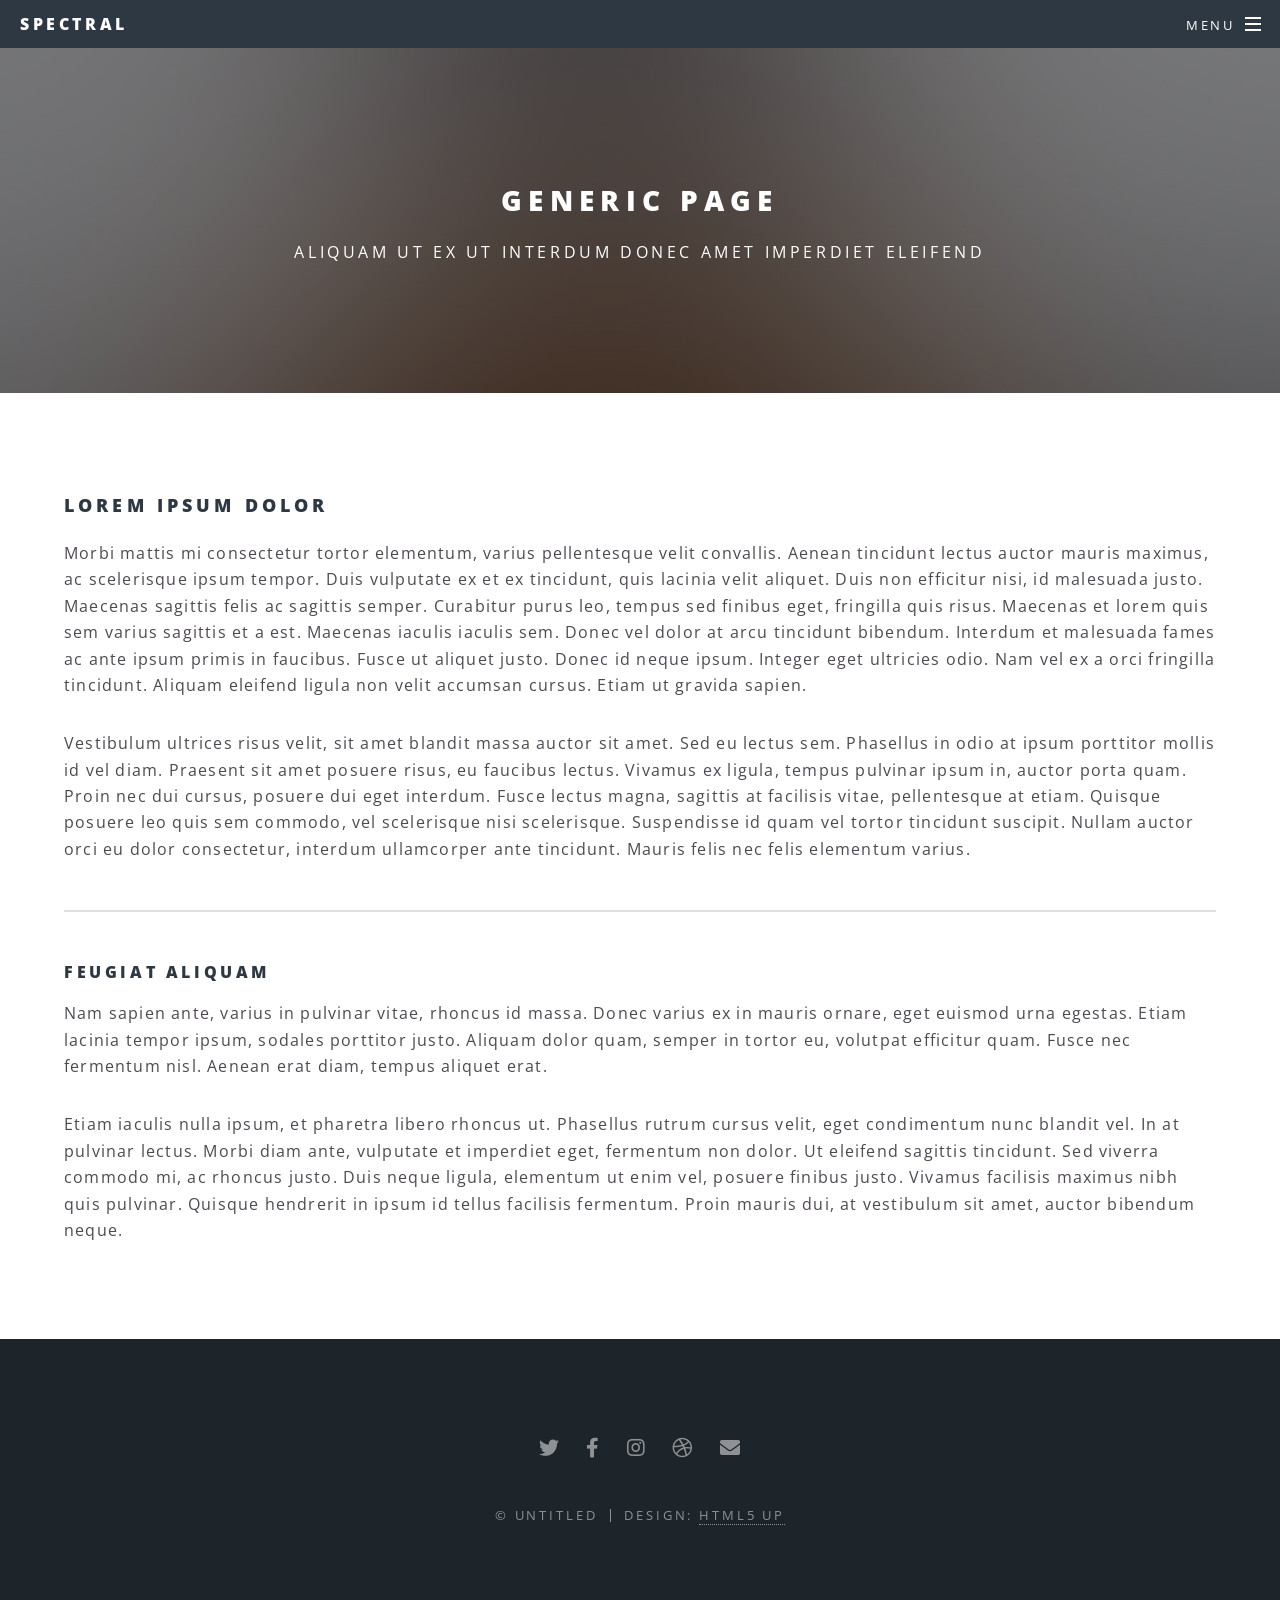
<file: generic.html>
<!DOCTYPE HTML>
<!--
	Spectral by HTML5 UP
	html5up.net | @ajlkn
	Free for personal and commercial use under the CCA 3.0 license (html5up.net/license)
-->
<html>
	<head>
		<title>Generic - Spectral by HTML5 UP</title>
		<meta charset="utf-8" />
		<meta name="viewport" content="width=device-width, initial-scale=1, user-scalable=no" />
		<link rel="stylesheet" href="assets/css/main.css" />
		<noscript><link rel="stylesheet" href="assets/css/noscript.css" /></noscript>
	</head>
	<body class="is-preload">

		<!-- Page Wrapper -->
			<div id="page-wrapper">

				<!-- Header -->
					<header id="header">
						<h1><a href="index.html">Spectral</a></h1>
						<nav id="nav">
							<ul>
								<li class="special">
									<a href="#menu" class="menuToggle"><span>Menu</span></a>
									<div id="menu">
										<ul>
											<li><a href="index.html">Home</a></li>
											<li><a href="generic.html">Generic</a></li>
											<li><a href="elements.html">Elements</a></li>
											<li><a href="#">Sign Up</a></li>
											<li><a href="#">Log In</a></li>
										</ul>
									</div>
								</li>
							</ul>
						</nav>
					</header>

				<!-- Main -->
					<article id="main">
						<header>
							<h2>Generic Page</h2>
							<p>Aliquam ut ex ut interdum donec amet imperdiet eleifend</p>
						</header>
						<section class="wrapper style5">
							<div class="inner">

								<h3>Lorem ipsum dolor</h3>
								<p>Morbi mattis mi consectetur tortor elementum, varius pellentesque velit convallis. Aenean tincidunt lectus auctor mauris maximus, ac scelerisque ipsum tempor. Duis vulputate ex et ex tincidunt, quis lacinia velit aliquet. Duis non efficitur nisi, id malesuada justo. Maecenas sagittis felis ac sagittis semper. Curabitur purus leo, tempus sed finibus eget, fringilla quis risus. Maecenas et lorem quis sem varius sagittis et a est. Maecenas iaculis iaculis sem. Donec vel dolor at arcu tincidunt bibendum. Interdum et malesuada fames ac ante ipsum primis in faucibus. Fusce ut aliquet justo. Donec id neque ipsum. Integer eget ultricies odio. Nam vel ex a orci fringilla tincidunt. Aliquam eleifend ligula non velit accumsan cursus. Etiam ut gravida sapien.</p>

								<p>Vestibulum ultrices risus velit, sit amet blandit massa auctor sit amet. Sed eu lectus sem. Phasellus in odio at ipsum porttitor mollis id vel diam. Praesent sit amet posuere risus, eu faucibus lectus. Vivamus ex ligula, tempus pulvinar ipsum in, auctor porta quam. Proin nec dui cursus, posuere dui eget interdum. Fusce lectus magna, sagittis at facilisis vitae, pellentesque at etiam. Quisque posuere leo quis sem commodo, vel scelerisque nisi scelerisque. Suspendisse id quam vel tortor tincidunt suscipit. Nullam auctor orci eu dolor consectetur, interdum ullamcorper ante tincidunt. Mauris felis nec felis elementum varius.</p>

								<hr />

								<h4>Feugiat aliquam</h4>
								<p>Nam sapien ante, varius in pulvinar vitae, rhoncus id massa. Donec varius ex in mauris ornare, eget euismod urna egestas. Etiam lacinia tempor ipsum, sodales porttitor justo. Aliquam dolor quam, semper in tortor eu, volutpat efficitur quam. Fusce nec fermentum nisl. Aenean erat diam, tempus aliquet erat.</p>

								<p>Etiam iaculis nulla ipsum, et pharetra libero rhoncus ut. Phasellus rutrum cursus velit, eget condimentum nunc blandit vel. In at pulvinar lectus. Morbi diam ante, vulputate et imperdiet eget, fermentum non dolor. Ut eleifend sagittis tincidunt. Sed viverra commodo mi, ac rhoncus justo. Duis neque ligula, elementum ut enim vel, posuere finibus justo. Vivamus facilisis maximus nibh quis pulvinar. Quisque hendrerit in ipsum id tellus facilisis fermentum. Proin mauris dui, at vestibulum sit amet, auctor bibendum neque.</p>

							</div>
						</section>
					</article>

				<!-- Footer -->
					<footer id="footer">
						<ul class="icons">
							<li><a href="#" class="icon brands fa-twitter"><span class="label">Twitter</span></a></li>
							<li><a href="#" class="icon brands fa-facebook-f"><span class="label">Facebook</span></a></li>
							<li><a href="#" class="icon brands fa-instagram"><span class="label">Instagram</span></a></li>
							<li><a href="#" class="icon brands fa-dribbble"><span class="label">Dribbble</span></a></li>
							<li><a href="#" class="icon solid fa-envelope"><span class="label">Email</span></a></li>
						</ul>
						<ul class="copyright">
							<li>&copy; Untitled</li><li>Design: <a href="http://html5up.net">HTML5 UP</a></li>
						</ul>
					</footer>

			</div>

		<!-- Scripts -->
			<script src="assets/js/jquery.min.js"></script>
			<script src="assets/js/jquery.scrollex.min.js"></script>
			<script src="assets/js/jquery.scrolly.min.js"></script>
			<script src="assets/js/browser.min.js"></script>
			<script src="assets/js/breakpoints.min.js"></script>
			<script src="assets/js/util.js"></script>
			<script src="assets/js/main.js"></script>

	</body>
</html>
</file>
<file: assets/css/noscript.css>
/*
	Spectral by HTML5 UP
	html5up.net | @ajlkn
	Free for personal and commercial use under the CCA 3.0 license (html5up.net/license)
*/

/* Banner */

	body.is-preload #banner h2 {
		-moz-transform: none;
		-webkit-transform: none;
		-ms-transform: none;
		transform: none;
		opacity: 1;
	}

		body.is-preload #banner h2:before, body.is-preload #banner h2:after {
			width: 100%;
		}

	body.is-preload #banner .more {
		-moz-transform: none;
		-webkit-transform: none;
		-ms-transform: none;
		transform: none;
		opacity: 1;
	}

	body.is-preload #banner:after {
		opacity: 0;
	}
</file>
<file: assets2/css/noscript.css>
/*
	Hyperspace by HTML5 UP
	html5up.net | @ajlkn
	Free for personal and commercial use under the CCA 3.0 license (html5up.net/license)
*/

/* Spotlights */

	.spotlights > section > .image:before {
		opacity: 0 !important;
	}

	.spotlights > section > .content > .inner {
		-moz-transform: none !important;
		-webkit-transform: none !important;
		-ms-transform: none !important;
		transform: none !important;
		opacity: 1 !important;
	}

/* Wrapper */

	.wrapper > .inner {
		opacity: 1 !important;
		-moz-transform: none !important;
		-webkit-transform: none !important;
		-ms-transform: none !important;
		transform: none !important;
	}

/* Sidebar */

	#sidebar > .inner {
		opacity: 1 !important;
	}

	#sidebar nav > ul > li {
		-moz-transform: none !important;
		-webkit-transform: none !important;
		-ms-transform: none !important;
		transform: none !important;
		opacity: 1 !important;
	}
</file>
<file: assets/css/main.css>
@import url(fontawesome-all.min.css);
@import url("https://fonts.googleapis.com/css?family=Open+Sans:400,400italic,600,600italic,800,800italic");

/*
	Spectral by HTML5 UP
	html5up.net | @ajlkn
	Free for personal and commercial use under the CCA 3.0 license (html5up.net/license)
*/

html, body, div, span, applet, object,
iframe, h1, h2, h3, h4, h5, h6, p, blockquote,
pre, a, abbr, acronym, address, big, cite,
code, del, dfn, em, img, ins, kbd, q, s, samp,
small, strike, strong, sub, sup, tt, var, b,
u, i, center, dl, dt, dd, ol, ul, li, fieldset,
form, label, legend, table, caption, tbody,
tfoot, thead, tr, th, td, article, aside,
canvas, details, embed, figure, figcaption,
footer, header, hgroup, menu, nav, output, ruby,
section, summary, time, mark, audio, video {
	margin: 0;
	padding: 0;
	border: 0;
	font-size: 100%;
	font: inherit;
	vertical-align: baseline;}

article, aside, details, figcaption, figure,
footer, header, hgroup, menu, nav, section {
	display: block;}

body {
	line-height: 1;
}

ol, ul {
	list-style: none;
}

blockquote, q {
	quotes: none;
}

	blockquote:before, blockquote:after, q:before, q:after {
		content: '';
		content: none;
	}

table {
	border-collapse: collapse;
	border-spacing: 0;
}

body {
	-webkit-text-size-adjust: none;
}

mark {
	background-color: transparent;
	color: inherit;
}

input::-moz-focus-inner {
	border: 0;
	padding: 0;
}

input, select, textarea {
	-moz-appearance: none;
	-webkit-appearance: none;
	-ms-appearance: none;
	appearance: none;
}

/* Basic */

	@-ms-viewport {
		width: device-width;
	}

	html {
		box-sizing: border-box;
	}

	*, *:before, *:after {
		box-sizing: inherit;
	}

	body {
		background: #2e3842;
	}

		body.is-preload *, body.is-preload *:before, body.is-preload *:after {
			-moz-animation: none !important;
			-webkit-animation: none !important;
			-ms-animation: none !important;
			animation: none !important;
			-moz-transition: none !important;
			-webkit-transition: none !important;
			-ms-transition: none !important;
			transition: none !important;
		}

	body, input, select, textarea {
		color: #fff;
		font-family: "Open Sans", Helvetica, sans-serif;
		font-size: 15pt;
		font-weight: 400;
		letter-spacing: 0.075em;
		line-height: 1.65em;
	}

		@media screen and (max-width: 1680px) {

			body, input, select, textarea {
				font-size: 13pt;
			}

		}

		@media screen and (max-width: 1280px) {

			body, input, select, textarea {
				font-size: 12pt;
			}

		}

		@media screen and (max-width: 736px) {

			body, input, select, textarea {
				font-size: 11pt;
				letter-spacing: 0.0375em;
			}

		}

	a {
		-moz-transition: color 0.2s ease, border-bottom-color 0.2s ease;
		-webkit-transition: color 0.2s ease, border-bottom-color 0.2s ease;
		-ms-transition: color 0.2s ease, border-bottom-color 0.2s ease;
		transition: color 0.2s ease, border-bottom-color 0.2s ease;
		border-bottom: dotted 1px;
		color: inherit;
		text-decoration: none;
	}

		a:hover {
			border-bottom-color: transparent;
		}

	strong, b {
		color: #fff;
		font-weight: 600;
	}

	em, i {
		font-style: italic;
	}

	p {
		margin: 0 0 2em 0;
	}

	h1, h2, h3, h4, h5, h6 {
		color: #fff;
		font-weight: 800;
		letter-spacing: 0.225em;
		line-height: 1em;
		margin: 0 0 1em 0;
		text-transform: uppercase;
	}

		h1 a, h2 a, h3 a, h4 a, h5 a, h6 a {
			color: inherit;
			text-decoration: none;
		}

	h2 {
		font-size: 1.35em;
		line-height: 1.75em;
	}

		@media screen and (max-width: 736px) {

			h2 {
				font-size: 1.1em;
				line-height: 1.65em;
			}

		}

	h3 {
		font-size: 1.15em;
		line-height: 1.75em;
	}

		@media screen and (max-width: 736px) {

			h3 {
				font-size: 1em;
				line-height: 1.65em;
			}

		}

	h4 {
		font-size: 1em;
		line-height: 1.5em;
	}

	h5 {
		font-size: 0.8em;
		line-height: 1.5em;
	}

	h6 {
		font-size: 0.7em;
		line-height: 1.5em;
	}

	sub {
		font-size: 0.8em;
		position: relative;
		top: 0.5em;
	}

	sup {
		font-size: 0.8em;
		position: relative;
		top: -0.5em;
	}

	hr {
		border: 0;
		border-bottom: solid 2px #fff;
		margin: 3em 0;
	}

		hr.major {
			margin: 4.5em 0;
		}

	blockquote {
		border-left: solid 4px #fff;
		font-style: italic;
		margin: 0 0 2em 0;
		padding: 0.5em 0 0.5em 2em;
	}

	code {
		background: rgba(144, 144, 144, 0.25);
		border-radius: 3px;
		font-family: "Courier New", monospace;
		font-size: 0.9em;
		letter-spacing: 0;
		margin: 0 0.25em;
		padding: 0.25em 0.65em;
	}

	pre {
		-webkit-overflow-scrolling: touch;
		font-family: "Courier New", monospace;
		font-size: 0.9em;
		margin: 0 0 2em 0;
	}

		pre code {
			display: block;
			line-height: 1.75em;
			padding: 1em 1.5em;
			overflow-x: auto;
		}

	.align-left {
		text-align: left;
	}

	.align-center {
		text-align: center;
	}

	.align-right {
		text-align: right;
	}

/* Row */

	.row {
		display: flex;
		flex-wrap: wrap;
		box-sizing: border-box;
		align-items: stretch;
	}

		.row > * {
			box-sizing: border-box;
		}

		.row.gtr-uniform > * > :last-child {
			margin-bottom: 0;
		}

		.row.aln-left {
			justify-content: flex-start;
		}

		.row.aln-center {
			justify-content: center;
		}

		.row.aln-right {
			justify-content: flex-end;
		}

		.row.aln-top {
			align-items: flex-start;
		}

		.row.aln-middle {
			align-items: center;
		}

		.row.aln-bottom {
			align-items: flex-end;
		}

		.row > .imp {
			order: -1;
		}

		.row > .col-1 {
			width: 8.33333%;
		}

		.row > .off-1 {
			margin-left: 8.33333%;
		}

		.row > .col-2 {
			width: 16.66667%;
		}

		.row > .off-2 {
			margin-left: 16.66667%;
		}

		.row > .col-3 {
			width: 25%;
		}

		.row > .off-3 {
			margin-left: 25%;
		}

		.row > .col-4 {
			width: 33.33333%;
		}

		.row > .off-4 {
			margin-left: 33.33333%;
		}

		.row > .col-5 {
			width: 41.66667%;
		}

		.row > .off-5 {
			margin-left: 41.66667%;
		}

		.row > .col-6 {
			width: 50%;
		}

		.row > .off-6 {
			margin-left: 50%;
		}

		.row > .col-7 {
			width: 58.33333%;
		}

		.row > .off-7 {
			margin-left: 58.33333%;
		}

		.row > .col-8 {
			width: 66.66667%;
		}

		.row > .off-8 {
			margin-left: 66.66667%;
		}

		.row > .col-9 {
			width: 75%;
		}

		.row > .off-9 {
			margin-left: 75%;
		}

		.row > .col-10 {
			width: 83.33333%;
		}

		.row > .off-10 {
			margin-left: 83.33333%;
		}

		.row > .col-11 {
			width: 91.66667%;
		}

		.row > .off-11 {
			margin-left: 91.66667%;
		}

		.row > .col-12 {
			width: 100%;
		}

		.row > .off-12 {
			margin-left: 100%;
		}

		.row.gtr-0 {
			margin-top: 0;
			margin-left: 0em;
		}

			.row.gtr-0 > * {
				padding: 0 0 0 0em;
			}

			.row.gtr-0.gtr-uniform {
				margin-top: 0em;
			}

				.row.gtr-0.gtr-uniform > * {
					padding-top: 0em;
				}

		.row.gtr-25 {
			margin-top: 0;
			margin-left: -0.375em;
		}

			.row.gtr-25 > * {
				padding: 0 0 0 0.375em;
			}

			.row.gtr-25.gtr-uniform {
				margin-top: -0.375em;
			}

				.row.gtr-25.gtr-uniform > * {
					padding-top: 0.375em;
				}

		.row.gtr-50 {
			margin-top: 0;
			margin-left: -0.75em;
		}

			.row.gtr-50 > * {
				padding: 0 0 0 0.75em;
			}

			.row.gtr-50.gtr-uniform {
				margin-top: -0.75em;
			}

				.row.gtr-50.gtr-uniform > * {
					padding-top: 0.75em;
				}

		.row {
			margin-top: 0;
			margin-left: -1.5em;
		}

			.row > * {
				padding: 0 0 0 1.5em;
			}

			.row.gtr-uniform {
				margin-top: -1.5em;
			}

				.row.gtr-uniform > * {
					padding-top: 1.5em;
				}

		.row.gtr-150 {
			margin-top: 0;
			margin-left: -2.25em;
		}

			.row.gtr-150 > * {
				padding: 0 0 0 2.25em;
			}

			.row.gtr-150.gtr-uniform {
				margin-top: -2.25em;
			}

				.row.gtr-150.gtr-uniform > * {
					padding-top: 2.25em;
				}

		.row.gtr-200 {
			margin-top: 0;
			margin-left: -3em;
		}

			.row.gtr-200 > * {
				padding: 0 0 0 3em;
			}

			.row.gtr-200.gtr-uniform {
				margin-top: -3em;
			}

				.row.gtr-200.gtr-uniform > * {
					padding-top: 3em;
				}

		@media screen and (max-width: 1680px) {

			.row {
				display: flex;
				flex-wrap: wrap;
				box-sizing: border-box;
				align-items: stretch;
			}

				.row > * {
					box-sizing: border-box;
				}

				.row.gtr-uniform > * > :last-child {
					margin-bottom: 0;
				}

				.row.aln-left {
					justify-content: flex-start;
				}

				.row.aln-center {
					justify-content: center;
				}

				.row.aln-right {
					justify-content: flex-end;
				}

				.row.aln-top {
					align-items: flex-start;
				}

				.row.aln-middle {
					align-items: center;
				}

				.row.aln-bottom {
					align-items: flex-end;
				}

				.row > .imp-xlarge {
					order: -1;
				}

				.row > .col-1-xlarge {
					width: 8.33333%;
				}

				.row > .off-1-xlarge {
					margin-left: 8.33333%;
				}

				.row > .col-2-xlarge {
					width: 16.66667%;
				}

				.row > .off-2-xlarge {
					margin-left: 16.66667%;
				}

				.row > .col-3-xlarge {
					width: 25%;
				}

				.row > .off-3-xlarge {
					margin-left: 25%;
				}

				.row > .col-4-xlarge {
					width: 33.33333%;
				}

				.row > .off-4-xlarge {
					margin-left: 33.33333%;
				}

				.row > .col-5-xlarge {
					width: 41.66667%;
				}

				.row > .off-5-xlarge {
					margin-left: 41.66667%;
				}

				.row > .col-6-xlarge {
					width: 50%;
				}

				.row > .off-6-xlarge {
					margin-left: 50%;
				}

				.row > .col-7-xlarge {
					width: 58.33333%;
				}

				.row > .off-7-xlarge {
					margin-left: 58.33333%;
				}

				.row > .col-8-xlarge {
					width: 66.66667%;
				}

				.row > .off-8-xlarge {
					margin-left: 66.66667%;
				}

				.row > .col-9-xlarge {
					width: 75%;
				}

				.row > .off-9-xlarge {
					margin-left: 75%;
				}

				.row > .col-10-xlarge {
					width: 83.33333%;
				}

				.row > .off-10-xlarge {
					margin-left: 83.33333%;
				}

				.row > .col-11-xlarge {
					width: 91.66667%;
				}

				.row > .off-11-xlarge {
					margin-left: 91.66667%;
				}

				.row > .col-12-xlarge {
					width: 100%;
				}

				.row > .off-12-xlarge {
					margin-left: 100%;
				}

				.row.gtr-0 {
					margin-top: 0;
					margin-left: 0em;
				}

					.row.gtr-0 > * {
						padding: 0 0 0 0em;
					}

					.row.gtr-0.gtr-uniform {
						margin-top: 0em;
					}

						.row.gtr-0.gtr-uniform > * {
							padding-top: 0em;
						}

				.row.gtr-25 {
					margin-top: 0;
					margin-left: -0.375em;
				}

					.row.gtr-25 > * {
						padding: 0 0 0 0.375em;
					}

					.row.gtr-25.gtr-uniform {
						margin-top: -0.375em;
					}

						.row.gtr-25.gtr-uniform > * {
							padding-top: 0.375em;
						}

				.row.gtr-50 {
					margin-top: 0;
					margin-left: -0.75em;
				}

					.row.gtr-50 > * {
						padding: 0 0 0 0.75em;
					}

					.row.gtr-50.gtr-uniform {
						margin-top: -0.75em;
					}

						.row.gtr-50.gtr-uniform > * {
							padding-top: 0.75em;
						}

				.row {
					margin-top: 0;
					margin-left: -1.5em;
				}

					.row > * {
						padding: 0 0 0 1.5em;
					}

					.row.gtr-uniform {
						margin-top: -1.5em;
					}

						.row.gtr-uniform > * {
							padding-top: 1.5em;
						}

				.row.gtr-150 {
					margin-top: 0;
					margin-left: -2.25em;
				}

					.row.gtr-150 > * {
						padding: 0 0 0 2.25em;
					}

					.row.gtr-150.gtr-uniform {
						margin-top: -2.25em;
					}

						.row.gtr-150.gtr-uniform > * {
							padding-top: 2.25em;
						}

				.row.gtr-200 {
					margin-top: 0;
					margin-left: -3em;
				}

					.row.gtr-200 > * {
						padding: 0 0 0 3em;
					}

					.row.gtr-200.gtr-uniform {
						margin-top: -3em;
					}

						.row.gtr-200.gtr-uniform > * {
							padding-top: 3em;
						}

		}

		@media screen and (max-width: 1280px) {

			.row {
				display: flex;
				flex-wrap: wrap;
				box-sizing: border-box;
				align-items: stretch;
			}

				.row > * {
					box-sizing: border-box;
				}

				.row.gtr-uniform > * > :last-child {
					margin-bottom: 0;
				}

				.row.aln-left {
					justify-content: flex-start;
				}

				.row.aln-center {
					justify-content: center;
				}

				.row.aln-right {
					justify-content: flex-end;
				}

				.row.aln-top {
					align-items: flex-start;
				}

				.row.aln-middle {
					align-items: center;
				}

				.row.aln-bottom {
					align-items: flex-end;
				}

				.row > .imp-large {
					order: -1;
				}

				.row > .col-1-large {
					width: 8.33333%;
				}

				.row > .off-1-large {
					margin-left: 8.33333%;
				}

				.row > .col-2-large {
					width: 16.66667%;
				}

				.row > .off-2-large {
					margin-left: 16.66667%;
				}

				.row > .col-3-large {
					width: 25%;
				}

				.row > .off-3-large {
					margin-left: 25%;
				}

				.row > .col-4-large {
					width: 33.33333%;
				}

				.row > .off-4-large {
					margin-left: 33.33333%;
				}

				.row > .col-5-large {
					width: 41.66667%;
				}

				.row > .off-5-large {
					margin-left: 41.66667%;
				}

				.row > .col-6-large {
					width: 50%;
				}

				.row > .off-6-large {
					margin-left: 50%;
				}

				.row > .col-7-large {
					width: 58.33333%;
				}

				.row > .off-7-large {
					margin-left: 58.33333%;
				}

				.row > .col-8-large {
					width: 66.66667%;
				}

				.row > .off-8-large {
					margin-left: 66.66667%;
				}

				.row > .col-9-large {
					width: 75%;
				}

				.row > .off-9-large {
					margin-left: 75%;
				}

				.row > .col-10-large {
					width: 83.33333%;
				}

				.row > .off-10-large {
					margin-left: 83.33333%;
				}

				.row > .col-11-large {
					width: 91.66667%;
				}

				.row > .off-11-large {
					margin-left: 91.66667%;
				}

				.row > .col-12-large {
					width: 100%;
				}

				.row > .off-12-large {
					margin-left: 100%;
				}

				.row.gtr-0 {
					margin-top: 0;
					margin-left: 0em;
				}

					.row.gtr-0 > * {
						padding: 0 0 0 0em;
					}

					.row.gtr-0.gtr-uniform {
						margin-top: 0em;
					}

						.row.gtr-0.gtr-uniform > * {
							padding-top: 0em;
						}

				.row.gtr-25 {
					margin-top: 0;
					margin-left: -0.375em;
				}

					.row.gtr-25 > * {
						padding: 0 0 0 0.375em;
					}

					.row.gtr-25.gtr-uniform {
						margin-top: -0.375em;
					}

						.row.gtr-25.gtr-uniform > * {
							padding-top: 0.375em;
						}

				.row.gtr-50 {
					margin-top: 0;
					margin-left: -0.75em;
				}

					.row.gtr-50 > * {
						padding: 0 0 0 0.75em;
					}

					.row.gtr-50.gtr-uniform {
						margin-top: -0.75em;
					}

						.row.gtr-50.gtr-uniform > * {
							padding-top: 0.75em;
						}

				.row {
					margin-top: 0;
					margin-left: -1.5em;
				}

					.row > * {
						padding: 0 0 0 1.5em;
					}

					.row.gtr-uniform {
						margin-top: -1.5em;
					}

						.row.gtr-uniform > * {
							padding-top: 1.5em;
						}

				.row.gtr-150 {
					margin-top: 0;
					margin-left: -2.25em;
				}

					.row.gtr-150 > * {
						padding: 0 0 0 2.25em;
					}

					.row.gtr-150.gtr-uniform {
						margin-top: -2.25em;
					}

						.row.gtr-150.gtr-uniform > * {
							padding-top: 2.25em;
						}

				.row.gtr-200 {
					margin-top: 0;
					margin-left: -3em;
				}

					.row.gtr-200 > * {
						padding: 0 0 0 3em;
					}

					.row.gtr-200.gtr-uniform {
						margin-top: -3em;
					}

						.row.gtr-200.gtr-uniform > * {
							padding-top: 3em;
						}

		}

		@media screen and (max-width: 980px) {

			.row {
				display: flex;
				flex-wrap: wrap;
				box-sizing: border-box;
				align-items: stretch;
			}

				.row > * {
					box-sizing: border-box;
				}

				.row.gtr-uniform > * > :last-child {
					margin-bottom: 0;
				}

				.row.aln-left {
					justify-content: flex-start;
				}

				.row.aln-center {
					justify-content: center;
				}

				.row.aln-right {
					justify-content: flex-end;
				}

				.row.aln-top {
					align-items: flex-start;
				}

				.row.aln-middle {
					align-items: center;
				}

				.row.aln-bottom {
					align-items: flex-end;
				}

				.row > .imp-medium {
					order: -1;
				}

				.row > .col-1-medium {
					width: 8.33333%;
				}

				.row > .off-1-medium {
					margin-left: 8.33333%;
				}

				.row > .col-2-medium {
					width: 16.66667%;
				}

				.row > .off-2-medium {
					margin-left: 16.66667%;
				}

				.row > .col-3-medium {
					width: 25%;
				}

				.row > .off-3-medium {
					margin-left: 25%;
				}

				.row > .col-4-medium {
					width: 33.33333%;
				}

				.row > .off-4-medium {
					margin-left: 33.33333%;
				}

				.row > .col-5-medium {
					width: 41.66667%;
				}

				.row > .off-5-medium {
					margin-left: 41.66667%;
				}

				.row > .col-6-medium {
					width: 50%;
				}

				.row > .off-6-medium {
					margin-left: 50%;
				}

				.row > .col-7-medium {
					width: 58.33333%;
				}

				.row > .off-7-medium {
					margin-left: 58.33333%;
				}

				.row > .col-8-medium {
					width: 66.66667%;
				}

				.row > .off-8-medium {
					margin-left: 66.66667%;
				}

				.row > .col-9-medium {
					width: 75%;
				}

				.row > .off-9-medium {
					margin-left: 75%;
				}

				.row > .col-10-medium {
					width: 83.33333%;
				}

				.row > .off-10-medium {
					margin-left: 83.33333%;
				}

				.row > .col-11-medium {
					width: 91.66667%;
				}

				.row > .off-11-medium {
					margin-left: 91.66667%;
				}

				.row > .col-12-medium {
					width: 100%;
				}

				.row > .off-12-medium {
					margin-left: 100%;
				}

				.row.gtr-0 {
					margin-top: 0;
					margin-left: 0em;
				}

					.row.gtr-0 > * {
						padding: 0 0 0 0em;
					}

					.row.gtr-0.gtr-uniform {
						margin-top: 0em;
					}

						.row.gtr-0.gtr-uniform > * {
							padding-top: 0em;
						}

				.row.gtr-25 {
					margin-top: 0;
					margin-left: -0.375em;
				}

					.row.gtr-25 > * {
						padding: 0 0 0 0.375em;
					}

					.row.gtr-25.gtr-uniform {
						margin-top: -0.375em;
					}

						.row.gtr-25.gtr-uniform > * {
							padding-top: 0.375em;
						}

				.row.gtr-50 {
					margin-top: 0;
					margin-left: -0.75em;
				}

					.row.gtr-50 > * {
						padding: 0 0 0 0.75em;
					}

					.row.gtr-50.gtr-uniform {
						margin-top: -0.75em;
					}

						.row.gtr-50.gtr-uniform > * {
							padding-top: 0.75em;
						}

				.row {
					margin-top: 0;
					margin-left: -1.5em;
				}

					.row > * {
						padding: 0 0 0 1.5em;
					}

					.row.gtr-uniform {
						margin-top: -1.5em;
					}

						.row.gtr-uniform > * {
							padding-top: 1.5em;
						}

				.row.gtr-150 {
					margin-top: 0;
					margin-left: -2.25em;
				}

					.row.gtr-150 > * {
						padding: 0 0 0 2.25em;
					}

					.row.gtr-150.gtr-uniform {
						margin-top: -2.25em;
					}

						.row.gtr-150.gtr-uniform > * {
							padding-top: 2.25em;
						}

				.row.gtr-200 {
					margin-top: 0;
					margin-left: -3em;
				}

					.row.gtr-200 > * {
						padding: 0 0 0 3em;
					}

					.row.gtr-200.gtr-uniform {
						margin-top: -3em;
					}

						.row.gtr-200.gtr-uniform > * {
							padding-top: 3em;
						}

		}

		@media screen and (max-width: 736px) {

			.row {
				display: flex;
				flex-wrap: wrap;
				box-sizing: border-box;
				align-items: stretch;
			}

				.row > * {
					box-sizing: border-box;
				}

				.row.gtr-uniform > * > :last-child {
					margin-bottom: 0;
				}

				.row.aln-left {
					justify-content: flex-start;
				}

				.row.aln-center {
					justify-content: center;
				}

				.row.aln-right {
					justify-content: flex-end;
				}

				.row.aln-top {
					align-items: flex-start;
				}

				.row.aln-middle {
					align-items: center;
				}

				.row.aln-bottom {
					align-items: flex-end;
				}

				.row > .imp-small {
					order: -1;
				}

				.row > .col-1-small {
					width: 8.33333%;
				}

				.row > .off-1-small {
					margin-left: 8.33333%;
				}

				.row > .col-2-small {
					width: 16.66667%;
				}

				.row > .off-2-small {
					margin-left: 16.66667%;
				}

				.row > .col-3-small {
					width: 25%;
				}

				.row > .off-3-small {
					margin-left: 25%;
				}

				.row > .col-4-small {
					width: 33.33333%;
				}

				.row > .off-4-small {
					margin-left: 33.33333%;
				}

				.row > .col-5-small {
					width: 41.66667%;
				}

				.row > .off-5-small {
					margin-left: 41.66667%;
				}

				.row > .col-6-small {
					width: 50%;
				}

				.row > .off-6-small {
					margin-left: 50%;
				}

				.row > .col-7-small {
					width: 58.33333%;
				}

				.row > .off-7-small {
					margin-left: 58.33333%;
				}

				.row > .col-8-small {
					width: 66.66667%;
				}

				.row > .off-8-small {
					margin-left: 66.66667%;
				}

				.row > .col-9-small {
					width: 75%;
				}

				.row > .off-9-small {
					margin-left: 75%;
				}

				.row > .col-10-small {
					width: 83.33333%;
				}

				.row > .off-10-small {
					margin-left: 83.33333%;
				}

				.row > .col-11-small {
					width: 91.66667%;
				}

				.row > .off-11-small {
					margin-left: 91.66667%;
				}

				.row > .col-12-small {
					width: 100%;
				}

				.row > .off-12-small {
					margin-left: 100%;
				}

				.row.gtr-0 {
					margin-top: 0;
					margin-left: 0em;
				}

					.row.gtr-0 > * {
						padding: 0 0 0 0em;
					}

					.row.gtr-0.gtr-uniform {
						margin-top: 0em;
					}

						.row.gtr-0.gtr-uniform > * {
							padding-top: 0em;
						}

				.row.gtr-25 {
					margin-top: 0;
					margin-left: -0.375em;
				}

					.row.gtr-25 > * {
						padding: 0 0 0 0.375em;
					}

					.row.gtr-25.gtr-uniform {
						margin-top: -0.375em;
					}

						.row.gtr-25.gtr-uniform > * {
							padding-top: 0.375em;
						}

				.row.gtr-50 {
					margin-top: 0;
					margin-left: -0.75em;
				}

					.row.gtr-50 > * {
						padding: 0 0 0 0.75em;
					}

					.row.gtr-50.gtr-uniform {
						margin-top: -0.75em;
					}

						.row.gtr-50.gtr-uniform > * {
							padding-top: 0.75em;
						}

				.row {
					margin-top: 0;
					margin-left: -1.5em;
				}

					.row > * {
						padding: 0 0 0 1.5em;
					}

					.row.gtr-uniform {
						margin-top: -1.5em;
					}

						.row.gtr-uniform > * {
							padding-top: 1.5em;
						}

				.row.gtr-150 {
					margin-top: 0;
					margin-left: -2.25em;
				}

					.row.gtr-150 > * {
						padding: 0 0 0 2.25em;
					}

					.row.gtr-150.gtr-uniform {
						margin-top: -2.25em;
					}

						.row.gtr-150.gtr-uniform > * {
							padding-top: 2.25em;
						}

				.row.gtr-200 {
					margin-top: 0;
					margin-left: -3em;
				}

					.row.gtr-200 > * {
						padding: 0 0 0 3em;
					}

					.row.gtr-200.gtr-uniform {
						margin-top: -3em;
					}

						.row.gtr-200.gtr-uniform > * {
							padding-top: 3em;
						}

		}

		@media screen and (max-width: 480px) {

			.row {
				display: flex;
				flex-wrap: wrap;
				box-sizing: border-box;
				align-items: stretch;
			}

				.row > * {
					box-sizing: border-box;
				}

				.row.gtr-uniform > * > :last-child {
					margin-bottom: 0;
				}

				.row.aln-left {
					justify-content: flex-start;
				}

				.row.aln-center {
					justify-content: center;
				}

				.row.aln-right {
					justify-content: flex-end;
				}

				.row.aln-top {
					align-items: flex-start;
				}

				.row.aln-middle {
					align-items: center;
				}

				.row.aln-bottom {
					align-items: flex-end;
				}

				.row > .imp-xsmall {
					order: -1;
				}

				.row > .col-1-xsmall {
					width: 8.33333%;
				}

				.row > .off-1-xsmall {
					margin-left: 8.33333%;
				}

				.row > .col-2-xsmall {
					width: 16.66667%;
				}

				.row > .off-2-xsmall {
					margin-left: 16.66667%;
				}

				.row > .col-3-xsmall {
					width: 25%;
				}

				.row > .off-3-xsmall {
					margin-left: 25%;
				}

				.row > .col-4-xsmall {
					width: 33.33333%;
				}

				.row > .off-4-xsmall {
					margin-left: 33.33333%;
				}

				.row > .col-5-xsmall {
					width: 41.66667%;
				}

				.row > .off-5-xsmall {
					margin-left: 41.66667%;
				}

				.row > .col-6-xsmall {
					width: 50%;
				}

				.row > .off-6-xsmall {
					margin-left: 50%;
				}

				.row > .col-7-xsmall {
					width: 58.33333%;
				}

				.row > .off-7-xsmall {
					margin-left: 58.33333%;
				}

				.row > .col-8-xsmall {
					width: 66.66667%;
				}

				.row > .off-8-xsmall {
					margin-left: 66.66667%;
				}

				.row > .col-9-xsmall {
					width: 75%;
				}

				.row > .off-9-xsmall {
					margin-left: 75%;
				}

				.row > .col-10-xsmall {
					width: 83.33333%;
				}

				.row > .off-10-xsmall {
					margin-left: 83.33333%;
				}

				.row > .col-11-xsmall {
					width: 91.66667%;
				}

				.row > .off-11-xsmall {
					margin-left: 91.66667%;
				}

				.row > .col-12-xsmall {
					width: 100%;
				}

				.row > .off-12-xsmall {
					margin-left: 100%;
				}

				.row.gtr-0 {
					margin-top: 0;
					margin-left: 0em;
				}

					.row.gtr-0 > * {
						padding: 0 0 0 0em;
					}

					.row.gtr-0.gtr-uniform {
						margin-top: 0em;
					}

						.row.gtr-0.gtr-uniform > * {
							padding-top: 0em;
						}

				.row.gtr-25 {
					margin-top: 0;
					margin-left: -0.375em;
				}

					.row.gtr-25 > * {
						padding: 0 0 0 0.375em;
					}

					.row.gtr-25.gtr-uniform {
						margin-top: -0.375em;
					}

						.row.gtr-25.gtr-uniform > * {
							padding-top: 0.375em;
						}

				.row.gtr-50 {
					margin-top: 0;
					margin-left: -0.75em;
				}

					.row.gtr-50 > * {
						padding: 0 0 0 0.75em;
					}

					.row.gtr-50.gtr-uniform {
						margin-top: -0.75em;
					}

						.row.gtr-50.gtr-uniform > * {
							padding-top: 0.75em;
						}

				.row {
					margin-top: 0;
					margin-left: -1.5em;
				}

					.row > * {
						padding: 0 0 0 1.5em;
					}

					.row.gtr-uniform {
						margin-top: -1.5em;
					}

						.row.gtr-uniform > * {
							padding-top: 1.5em;
						}

				.row.gtr-150 {
					margin-top: 0;
					margin-left: -2.25em;
				}

					.row.gtr-150 > * {
						padding: 0 0 0 2.25em;
					}

					.row.gtr-150.gtr-uniform {
						margin-top: -2.25em;
					}

						.row.gtr-150.gtr-uniform > * {
							padding-top: 2.25em;
						}

				.row.gtr-200 {
					margin-top: 0;
					margin-left: -3em;
				}

					.row.gtr-200 > * {
						padding: 0 0 0 3em;
					}

					.row.gtr-200.gtr-uniform {
						margin-top: -3em;
					}

						.row.gtr-200.gtr-uniform > * {
							padding-top: 3em;
						}

		}

/* Section/Article */

	section.special, article.special {
		text-align: center;
	}

	header p {
		color: rgba(255, 255, 255, 0.5);
		position: relative;
		top: -0.25em;
	}

	header h3 + p {
		font-size: 1.1em;
	}

	header h4 + p,
	header h5 + p,
	header h6 + p {
		font-size: 0.9em;
	}

	header.major {
		margin: 0 0 3.5em 0;
	}

		header.major h2, header.major h3, header.major h4, header.major h5, header.major h6 {
			border-bottom: solid 2px #fff;
			display: inline-block;
			padding-bottom: 1em;
			position: relative;
		}

			header.major h2:after, header.major h3:after, header.major h4:after, header.major h5:after, header.major h6:after {
				content: '';
				display: block;
				height: 1px;
			}

		header.major p {
			color: #fff;
			top: 0;
		}

		@media screen and (max-width: 736px) {

			header.major {
				margin: 0 0 2em 0;
			}

		}

	@media screen and (max-width: 980px) {

		header br {
			display: none;
		}

	}

/* Form */

	form {
		margin: 0 0 2em 0;
	}

	label {
		color: #fff;
		display: block;
		font-size: 0.9em;
		font-weight: 600;
		margin: 0 0 1em 0;
	}

	input[type="text"],
	input[type="password"],
	input[type="email"],
	select,
	textarea {
		-moz-appearance: none;
		-webkit-appearance: none;
		-ms-appearance: none;
		appearance: none;
		background-color: rgba(144, 144, 144, 0.25);
		border-radius: 3px;
		border: none;
		color: inherit;
		display: block;
		outline: 0;
		padding: 0 1em;
		text-decoration: none;
		width: 100%;
	}

		input[type="text"]:invalid,
		input[type="password"]:invalid,
		input[type="email"]:invalid,
		select:invalid,
		textarea:invalid {
			box-shadow: none;
		}

		input[type="text"]:focus,
		input[type="password"]:focus,
		input[type="email"]:focus,
		select:focus,
		textarea:focus {
			box-shadow: 0 0 0 2px #21b2a6;
		}

	select {
		background-size: 1.25em;
		background-repeat: no-repeat;
		background-position: calc(100% - 1em) center;
		height: 2.75em;
		padding-right: 2.75em;
		text-overflow: ellipsis;
	}

		select:focus::-ms-value {
			background-color: transparent;
		}

		select::-ms-expand {
			display: none;
		}

	input[type="text"],
	input[type="password"],
	input[type="email"],
	select {
		height: 2.75em;
	}

	textarea {
		padding: 0.75em 1em;
	}

	input[type="checkbox"],
	input[type="radio"] {
		-moz-appearance: none;
		-webkit-appearance: none;
		-ms-appearance: none;
		appearance: none;
		display: block;
		float: left;
		margin-right: -2em;
		opacity: 0;
		width: 1em;
		z-index: -1;
	}

		input[type="checkbox"] + label,
		input[type="radio"] + label {
			text-decoration: none;
			color: #fff;
			cursor: pointer;
			display: inline-block;
			font-size: 1em;
			font-weight: 400;
			padding-left: 2.4em;
			padding-right: 0.75em;
			position: relative;
		}

			input[type="checkbox"] + label:before,
			input[type="radio"] + label:before {
				-moz-osx-font-smoothing: grayscale;
				-webkit-font-smoothing: antialiased;
				display: inline-block;
				font-style: normal;
				font-variant: normal;
				text-rendering: auto;
				line-height: 1;
				text-transform: none !important;
				font-family: 'Font Awesome 5 Free';
				font-weight: 900;
			}

			input[type="checkbox"] + label:before,
			input[type="radio"] + label:before {
				background: rgba(144, 144, 144, 0.25);
				border-radius: 3px;
				content: '';
				display: inline-block;
				font-size: 0.8em;
				height: 2.0625em;
				left: 0;
				line-height: 2.0625em;
				position: absolute;
				text-align: center;
				top: 0;
				width: 2.0625em;
			}

		input[type="checkbox"]:checked + label:before,
		input[type="radio"]:checked + label:before {
			background: #2e3842;
			color: #fff;
			content: '\f00c';
		}

		input[type="checkbox"]:focus + label:before,
		input[type="radio"]:focus + label:before {
			box-shadow: 0 0 0 2px #21b2a6;
		}

	input[type="checkbox"] + label:before {
		border-radius: 3px;
	}

	input[type="radio"] + label:before {
		border-radius: 100%;
	}

	::-webkit-input-placeholder {
		color: rgba(255, 255, 255, 0.5) !important;
		opacity: 1.0;
	}

	:-moz-placeholder {
		color: rgba(255, 255, 255, 0.5) !important;
		opacity: 1.0;
	}

	::-moz-placeholder {
		color: rgba(255, 255, 255, 0.5) !important;
		opacity: 1.0;
	}

	:-ms-input-placeholder {
		color: rgba(255, 255, 255, 0.5) !important;
		opacity: 1.0;
	}

/* Box */

	.box {
		border-radius: 3px;
		border: solid 2px #fff;
		margin-bottom: 2em;
		padding: 1.5em;
	}

		.box > :last-child,
		.box > :last-child > :last-child,
		.box > :last-child > :last-child > :last-child {
			margin-bottom: 0;
		}

		.box.alt {
			border: 0;
			border-radius: 0;
			padding: 0;
		}

/* Icon */

	.icon {
		text-decoration: none;
		border-bottom: none;
		position: relative;
	}

		.icon:before {
			-moz-osx-font-smoothing: grayscale;
			-webkit-font-smoothing: antialiased;
			display: inline-block;
			font-style: normal;
			font-variant: normal;
			text-rendering: auto;
			line-height: 1;
			text-transform: none !important;
			font-family: 'Font Awesome 5 Free';
			font-weight: 400;
		}

		.icon > .label {
			display: none;
		}

		.icon:before {
			line-height: inherit;
		}

		.icon.solid:before {
			font-weight: 900;
		}

		.icon.brands:before {
			font-family: 'Font Awesome 5 Brands';
		}

		.icon.major {
			-moz-transform: rotate(-45deg);
			-webkit-transform: rotate(-45deg);
			-ms-transform: rotate(-45deg);
			transform: rotate(-45deg);
			border-radius: 3px;
			border: solid 2px #fff;
			display: inline-block;
			font-size: 1.35em;
			height: calc(3em + 2px);
			line-height: 3em;
			text-align: center;
			width: calc(3em + 2px);
		}

			.icon.major:before {
				-moz-transform: rotate(45deg);
				-webkit-transform: rotate(45deg);
				-ms-transform: rotate(45deg);
				transform: rotate(45deg);
				display: inline-block;
				font-size: 1.5em;
			}

			@media screen and (max-width: 736px) {

				.icon.major {
					font-size: 1em;
				}

			}

		.icon.style1 {
			color: #00ffcc;
		}

		.icon.style2 {
			color: #00f0ff;
		}

		.icon.style3 {
			color: #76ddff;
		}

/* Image */

	.image {
		border-radius: 3px;
		border: 0;
		display: inline-block;
		position: relative;
	}

		.image img {
			border-radius: 3px;
			display: block;
		}

		.image.left {
			float: left;
			margin: 0 2em 2em 0;
			top: 0.25em;
		}

		.image.right {
			float: right;
			margin: 0 0 2em 2em;
			top: 0.25em;
		}

		.image.left, .image.right {
			max-width: 40%;
		}

			.image.left img, .image.right img {
				width: 100%;
			}

		.image.fit {
			display: block;
			margin: 0 0 2em 0;
			width: 100%;
		}

			.image.fit img {
				width: 100%;
			}

/* List */

	ol {
		list-style: decimal;
		margin: 0 0 2em 0;
		padding-left: 1.25em;
	}

		ol li {
			padding-left: 0.25em;
		}

	ul {
		list-style: disc;
		margin: 0 0 2em 0;
		padding-left: 1em;
	}

		ul li {
			padding-left: 0.5em;
		}

		ul.alt {
			list-style: none;
			padding-left: 0;
		}

			ul.alt li {
				border-top: solid 1px #fff;
				padding: 0.5em 0;
			}

				ul.alt li:first-child {
					border-top: 0;
					padding-top: 0;
				}

	dl {
		margin: 0 0 2em 0;
	}

/* Actions */

	ul.actions {
		display: -moz-flex;
		display: -webkit-flex;
		display: -ms-flex;
		display: flex;
		cursor: default;
		list-style: none;
		margin-left: -1em;
		padding-left: 0;
	}

		ul.actions li {
			padding: 0 0 0 1em;
			vertical-align: middle;
		}

		ul.actions.special {
			-moz-justify-content: center;
			-webkit-justify-content: center;
			-ms-justify-content: center;
			justify-content: center;
			width: 100%;
			margin-left: 0;
		}

			ul.actions.special li:first-child {
				padding-left: 0;
			}

		ul.actions.stacked {
			-moz-flex-direction: column;
			-webkit-flex-direction: column;
			-ms-flex-direction: column;
			flex-direction: column;
			margin-left: 0;
		}

			ul.actions.stacked li {
				padding: 1em 0 0 0;
			}

				ul.actions.stacked li:first-child {
					padding-top: 0;
				}

		ul.actions.fit {
			width: calc(100% + 1em);
		}

			ul.actions.fit li {
				-moz-flex-grow: 1;
				-webkit-flex-grow: 1;
				-ms-flex-grow: 1;
				flex-grow: 1;
				-moz-flex-shrink: 1;
				-webkit-flex-shrink: 1;
				-ms-flex-shrink: 1;
				flex-shrink: 1;
				width: 100%;
			}

				ul.actions.fit li > * {
					width: 100%;
				}

			ul.actions.fit.stacked {
				width: 100%;
			}

		@media screen and (max-width: 480px) {

			ul.actions:not(.fixed) {
				-moz-flex-direction: column;
				-webkit-flex-direction: column;
				-ms-flex-direction: column;
				flex-direction: column;
				margin-left: 0;
				width: 100% !important;
			}

				ul.actions:not(.fixed) li {
					-moz-flex-grow: 1;
					-webkit-flex-grow: 1;
					-ms-flex-grow: 1;
					flex-grow: 1;
					-moz-flex-shrink: 1;
					-webkit-flex-shrink: 1;
					-ms-flex-shrink: 1;
					flex-shrink: 1;
					padding: 1em 0 0 0;
					text-align: center;
					width: 100%;
				}

					ul.actions:not(.fixed) li > * {
						width: 100%;
					}

					ul.actions:not(.fixed) li:first-child {
						padding-top: 0;
					}

					ul.actions:not(.fixed) li input[type="submit"],
					ul.actions:not(.fixed) li input[type="reset"],
					ul.actions:not(.fixed) li input[type="button"],
					ul.actions:not(.fixed) li button,
					ul.actions:not(.fixed) li .button {
						width: 100%;
					}

						ul.actions:not(.fixed) li input[type="submit"].icon:before,
						ul.actions:not(.fixed) li input[type="reset"].icon:before,
						ul.actions:not(.fixed) li input[type="button"].icon:before,
						ul.actions:not(.fixed) li button.icon:before,
						ul.actions:not(.fixed) li .button.icon:before {
							margin-left: -0.5em;
						}

		}

/* Icons */

	ul.icons {
		cursor: default;
		list-style: none;
		padding-left: 0;
	}

		ul.icons li {
			display: inline-block;
			padding: 0 1em 0 0;
		}

			ul.icons li:last-child {
				padding-right: 0 !important;
			}

		ul.icons.major {
			padding: 1em 0;
		}

			ul.icons.major li {
				padding-right: 3.5em;
			}

				@media screen and (max-width: 736px) {

					ul.icons.major li {
						padding: 0 1em !important;
					}

				}

/* Table */

	.table-wrapper {
		-webkit-overflow-scrolling: touch;
		overflow-x: auto;
	}

	table {
		margin: 0 0 2em 0;
		width: 100%;
	}

		table tbody tr {
			border: solid 1px #fff;
			border-left: 0;
			border-right: 0;
		}

			table tbody tr:nth-child(2n + 1) {
				background-color: rgba(144, 144, 144, 0.25);
			}

		table td {
			padding: 0.75em 0.75em;
		}

		table th {
			color: #fff;
			font-size: 0.9em;
			font-weight: 600;
			padding: 0 0.75em 0.75em 0.75em;
			text-align: left;
		}

		table thead {
			border-bottom: solid 2px #fff;
		}

		table tfoot {
			border-top: solid 2px #fff;
		}

		table.alt {
			border-collapse: separate;
		}

			table.alt tbody tr td {
				border: solid 1px #fff;
				border-left-width: 0;
				border-top-width: 0;
			}

				table.alt tbody tr td:first-child {
					border-left-width: 1px;
				}

			table.alt tbody tr:first-child td {
				border-top-width: 1px;
			}

			table.alt thead {
				border-bottom: 0;
			}

			table.alt tfoot {
				border-top: 0;
			}

/* Button */

	input[type="submit"],
	input[type="reset"],
	input[type="button"],
	button,
	.button {
		-moz-appearance: none;
		-webkit-appearance: none;
		-ms-appearance: none;
		appearance: none;
		-moz-transition: background-color 0.2s ease-in-out, color 0.2s ease-in-out;
		-webkit-transition: background-color 0.2s ease-in-out, color 0.2s ease-in-out;
		-ms-transition: background-color 0.2s ease-in-out, color 0.2s ease-in-out;
		transition: background-color 0.2s ease-in-out, color 0.2s ease-in-out;
		background-color: transparent;
		border-radius: 3px;
		border: 0;
		box-shadow: inset 0 0 0 2px #fff;
		color: #fff;
		cursor: pointer;
		display: inline-block;
		font-size: 0.8em;
		font-weight: 600;
		height: 3.125em;
		letter-spacing: 0.225em;
		line-height: 3.125em;
		max-width: 30em;
		padding: 0 2.75em;
		text-align: center;
		text-decoration: none;
		text-transform: uppercase;
		white-space: nowrap;
		overflow: hidden;
		text-overflow: ellipsis;
	}

		input[type="submit"]:hover,
		input[type="reset"]:hover,
		input[type="button"]:hover,
		button:hover,
		.button:hover {
			background-color: rgba(144, 144, 144, 0.25);
		}

		input[type="submit"]:active,
		input[type="reset"]:active,
		input[type="button"]:active,
		button:active,
		.button:active {
			background-color: rgba(144, 144, 144, 0.5);
		}

		input[type="submit"].icon:before,
		input[type="reset"].icon:before,
		input[type="button"].icon:before,
		button.icon:before,
		.button.icon:before {
			margin-right: 0.5em;
		}

		input[type="submit"].fit,
		input[type="reset"].fit,
		input[type="button"].fit,
		button.fit,
		.button.fit {
			width: 100%;
		}

		input[type="submit"].small,
		input[type="reset"].small,
		input[type="button"].small,
		button.small,
		.button.small {
			font-size: 0.8em;
		}

		input[type="submit"].large,
		input[type="reset"].large,
		input[type="button"].large,
		button.large,
		.button.large {
			font-size: 1.35em;
		}

		input[type="submit"].primary,
		input[type="reset"].primary,
		input[type="button"].primary,
		button.primary,
		.button.primary {
			background-color: #ed4933;
			box-shadow: none !important;
			color: #ffffff !important;
		}

			input[type="submit"].primary:hover,
			input[type="reset"].primary:hover,
			input[type="button"].primary:hover,
			button.primary:hover,
			.button.primary:hover {
				background-color: #ef5e4a !important;
			}

			input[type="submit"].primary:active,
			input[type="reset"].primary:active,
			input[type="button"].primary:active,
			button.primary:active,
			.button.primary:active {
				background-color: #eb341c !important;
			}

		input[type="submit"].disabled, input[type="submit"]:disabled,
		input[type="reset"].disabled,
		input[type="reset"]:disabled,
		input[type="button"].disabled,
		input[type="button"]:disabled,
		button.disabled,
		button:disabled,
		.button.disabled,
		.button:disabled {
			pointer-events: none;
			opacity: 0.25;
		}

		@media screen and (max-width: 736px) {

			input[type="submit"],
			input[type="reset"],
			input[type="button"],
			button,
			.button {
				height: 3.75em;
				line-height: 3.75em;
			}

		}

/* Features */

	.features {
		display: -moz-flex;
		display: -webkit-flex;
		display: -ms-flex;
		display: flex;
		-moz-flex-wrap: wrap;
		-webkit-flex-wrap: wrap;
		-ms-flex-wrap: wrap;
		flex-wrap: wrap;
		-moz-justify-content: center;
		-webkit-justify-content: center;
		-ms-justify-content: center;
		justify-content: center;
		list-style: none;
		padding: 0;
		width: 100%;
	}

		.features li {
			padding: 4em 4em 2em 6em ;
			display: block;
			position: relative;
			text-align: left;
			width: 50%;
		}

			.features li:nth-child(1) {
				background-color: rgba(0, 0, 0, 0.035);
			}

			.features li:nth-child(2) {
				background-color: rgba(0, 0, 0, 0.07);
			}

			.features li:nth-child(3) {
				background-color: rgba(0, 0, 0, 0.105);
			}

			.features li:nth-child(4) {
				background-color: rgba(0, 0, 0, 0.14);
			}

			.features li:nth-child(5) {
				background-color: rgba(0, 0, 0, 0.175);
			}

			.features li:nth-child(6) {
				background-color: rgba(0, 0, 0, 0.21);
			}

			.features li:nth-child(7) {
				background-color: rgba(0, 0, 0, 0.245);
			}

			.features li:nth-child(8) {
				background-color: rgba(0, 0, 0, 0.28);
			}

			.features li:nth-child(9) {
				background-color: rgba(0, 0, 0, 0.315);
			}

			.features li:nth-child(10) {
				background-color: rgba(0, 0, 0, 0.35);
			}

			.features li:before {
				display: block;
				color: #00ffcc;
				position: absolute;
				left: 1.75em;
				top: 2.75em;
				font-size: 1.5em;
			}

			.features li:nth-child(1) {
				border-top-left-radius: 3px;
			}

			.features li:nth-child(2) {
				border-top-right-radius: 3px;
			}

			.features li:nth-last-child(1) {
				border-bottom-right-radius: 3px;
			}

			.features li:nth-last-child(2) {
				border-bottom-left-radius: 3px;
			}

			@media screen and (max-width: 980px) {

				.features li {
					padding: 3em 2em 1em 2em ;
					text-align: center;
				}

					.features li:before {
						left: 0;
						margin: 0 0 1em 0;
						position: relative;
						top: 0;
					}

			}

			@media screen and (max-width: 736px) {

				.features li {
					padding: 3em 0 1em 0 ;
					background-color: transparent !important;
					border-top: solid 2px #fff;
					width: 100%;
				}

					.features li:first-child {
						border-top: 0;
					}

			}

/* Spotlight */

	.spotlight {
		-moz-align-items: center;
		-webkit-align-items: center;
		-ms-align-items: center;
		align-items: center;
		display: -moz-flex;
		display: -webkit-flex;
		display: -ms-flex;
		display: flex;
	}

		.spotlight .image {
			-moz-order: 1;
			-webkit-order: 1;
			-ms-order: 1;
			order: 1;
			border-radius: 0;
			width: 40%;
		}

			.spotlight .image img {
				border-radius: 0;
				width: 100%;
			}

		.spotlight .content {
			padding: 2em 4em 0.1em 4em ;
			-moz-order: 2;
			-webkit-order: 2;
			-ms-order: 2;
			order: 2;
			max-width: 48em;
			width: 60%;
		}

		.spotlight:nth-child(2n) {
			-moz-flex-direction: row-reverse;
			-webkit-flex-direction: row-reverse;
			-ms-flex-direction: row-reverse;
			flex-direction: row-reverse;
		}

		.spotlight:nth-child(1) {
			background-color: rgba(0, 0, 0, 0.075);
		}

		.spotlight:nth-child(2) {
			background-color: rgba(0, 0, 0, 0.15);
		}

		.spotlight:nth-child(3) {
			background-color: rgba(0, 0, 0, 0.225);
		}

		.spotlight:nth-child(4) {
			background-color: rgba(0, 0, 0, 0.3);
		}

		.spotlight:nth-child(5) {
			background-color: rgba(0, 0, 0, 0.375);
		}

		.spotlight:nth-child(6) {
			background-color: rgba(0, 0, 0, 0.45);
		}

		.spotlight:nth-child(7) {
			background-color: rgba(0, 0, 0, 0.525);
		}

		.spotlight:nth-child(8) {
			background-color: rgba(0, 0, 0, 0.6);
		}

		.spotlight:nth-child(9) {
			background-color: rgba(0, 0, 0, 0.675);
		}

		.spotlight:nth-child(10) {
			background-color: rgba(0, 0, 0, 0.75);
		}

		@media screen and (max-width: 1280px) {

			.spotlight .image {
				width: 45%;
			}

			.spotlight .content {
				width: 55%;
			}

		}

		@media screen and (max-width: 980px) {

			.spotlight {
				display: block;
			}

				.spotlight br {
					display: none;
				}

				.spotlight .image {
					width: 100%;
				}

				.spotlight .content {
					padding: 4em 3em 2em 3em ;
					max-width: none;
					text-align: center;
					width: 100%;
				}

		}

		@media screen and (max-width: 736px) {

			.spotlight .content {
				padding: 3em 2em 1em 2em ;
			}

		}

/* Wrapper */

	.wrapper {
		padding: 6em 0 4em 0 ;
	}

		.wrapper > .inner {
			width: 60em;
			margin: 0 auto;
		}

			@media screen and (max-width: 1280px) {

				.wrapper > .inner {
					width: 90%;
				}

			}

			@media screen and (max-width: 980px) {

				.wrapper > .inner {
					width: 100%;
				}

			}

		.wrapper.alt {
			padding: 0;
		}

		.wrapper.style1 {
			background-color: #21b2a6;
			color: #c8ece9;
		}

			.wrapper.style1 strong, .wrapper.style1 b {
				color: #ffffff;
			}

			.wrapper.style1 h2, .wrapper.style1 h3, .wrapper.style1 h4, .wrapper.style1 h5, .wrapper.style1 h6 {
				color: #ffffff;
			}

			.wrapper.style1 hr {
				border-color: rgba(0, 0, 0, 0.125);
			}

			.wrapper.style1 blockquote {
				border-color: rgba(0, 0, 0, 0.125);
			}

			.wrapper.style1 code {
				background: rgba(255, 255, 255, 0.075);
			}

			.wrapper.style1 header p {
				color: #a6e0db;
			}

			.wrapper.style1 header.major h2, .wrapper.style1 header.major h3, .wrapper.style1 header.major h4, .wrapper.style1 header.major h5, .wrapper.style1 header.major h6 {
				border-color: rgba(0, 0, 0, 0.125);
			}

			.wrapper.style1 header.major p {
				color: #c8ece9;
			}

			.wrapper.style1 label {
				color: #ffffff;
			}

			.wrapper.style1 input[type="text"],
			.wrapper.style1 input[type="password"],
			.wrapper.style1 input[type="email"],
			.wrapper.style1 select,
			.wrapper.style1 textarea {
				background-color: rgba(255, 255, 255, 0.075);
			}

			.wrapper.style1 select {
				background-image: url("data:image/svg+xml;charset=utf8,%3Csvg xmlns='http://www.w3.org/2000/svg' width='40' height='40' preserveAspectRatio='none' viewBox='0 0 40 40'%3E%3Cpath d='M9.4,12.3l10.4,10.4l10.4-10.4c0.2-0.2,0.5-0.4,0.9-0.4c0.3,0,0.6,0.1,0.9,0.4l3.3,3.3c0.2,0.2,0.4,0.5,0.4,0.9 c0,0.4-0.1,0.6-0.4,0.9L20.7,31.9c-0.2,0.2-0.5,0.4-0.9,0.4c-0.3,0-0.6-0.1-0.9-0.4L4.3,17.3c-0.2-0.2-0.4-0.5-0.4-0.9 c0-0.4,0.1-0.6,0.4-0.9l3.3-3.3c0.2-0.2,0.5-0.4,0.9-0.4S9.1,12.1,9.4,12.3z' fill='rgba(0, 0, 0, 0.125)' /%3E%3C/svg%3E");
			}

				.wrapper.style1 select option {
					color: #ffffff;
					background: #21b2a6;
				}

			.wrapper.style1 input[type="checkbox"] + label,
			.wrapper.style1 input[type="radio"] + label {
				color: #c8ece9;
			}

				.wrapper.style1 input[type="checkbox"] + label:before,
				.wrapper.style1 input[type="radio"] + label:before {
					background: rgba(255, 255, 255, 0.075);
				}

			.wrapper.style1 input[type="checkbox"]:checked + label:before,
			.wrapper.style1 input[type="radio"]:checked + label:before {
				background: #ffffff;
				color: #21b2a6;
			}

			.wrapper.style1 ::-webkit-input-placeholder {
				color: #a6e0db !important;
			}

			.wrapper.style1 :-moz-placeholder {
				color: #a6e0db !important;
			}

			.wrapper.style1 ::-moz-placeholder {
				color: #a6e0db !important;
			}

			.wrapper.style1 :-ms-input-placeholder {
				color: #a6e0db !important;
			}

			.wrapper.style1 .formerize-placeholder {
				color: #a6e0db !important;
			}

			.wrapper.style1 .icon.major {
				border-color: rgba(0, 0, 0, 0.125);
			}

			.wrapper.style1 ul.alt li {
				border-color: rgba(0, 0, 0, 0.125);
			}

			.wrapper.style1 table tbody tr {
				border-color: rgba(0, 0, 0, 0.125);
			}

				.wrapper.style1 table tbody tr:nth-child(2n + 1) {
					background-color: rgba(255, 255, 255, 0.075);
				}

			.wrapper.style1 table th {
				color: #ffffff;
			}

			.wrapper.style1 table thead {
				border-color: rgba(0, 0, 0, 0.125);
			}

			.wrapper.style1 table tfoot {
				border-color: rgba(0, 0, 0, 0.125);
			}

			.wrapper.style1 table.alt tbody tr td {
				border-color: rgba(0, 0, 0, 0.125);
			}

			.wrapper.style1 input[type="submit"],
			.wrapper.style1 input[type="reset"],
			.wrapper.style1 input[type="button"],
			.wrapper.style1 button,
			.wrapper.style1 .button {
				box-shadow: inset 0 0 0 2px rgba(0, 0, 0, 0.125);
				color: #ffffff;
			}

				.wrapper.style1 input[type="submit"]:hover,
				.wrapper.style1 input[type="reset"]:hover,
				.wrapper.style1 input[type="button"]:hover,
				.wrapper.style1 button:hover,
				.wrapper.style1 .button:hover {
					background-color: rgba(255, 255, 255, 0.075);
				}

				.wrapper.style1 input[type="submit"]:active,
				.wrapper.style1 input[type="reset"]:active,
				.wrapper.style1 input[type="button"]:active,
				.wrapper.style1 button:active,
				.wrapper.style1 .button:active {
					background-color: rgba(255, 255, 255, 0.2);
				}

			@media screen and (max-width: 736px) {

				.wrapper.style1 .features li {
					border-top-color: rgba(0, 0, 0, 0.125);
				}

			}

		.wrapper.style2 {
			background-color: #2e3842;
		}

		.wrapper.style3 {
			background-color: #505393;
			color: #d3d4e4;
		}

			.wrapper.style3 strong, .wrapper.style3 b {
				color: #ffffff;
			}

			.wrapper.style3 h2, .wrapper.style3 h3, .wrapper.style3 h4, .wrapper.style3 h5, .wrapper.style3 h6 {
				color: #ffffff;
			}

			.wrapper.style3 hr {
				border-color: rgba(0, 0, 0, 0.125);
			}

			.wrapper.style3 blockquote {
				border-color: rgba(0, 0, 0, 0.125);
			}

			.wrapper.style3 code {
				background: rgba(255, 255, 255, 0.075);
			}

			.wrapper.style3 header p {
				color: #b9bad4;
			}

			.wrapper.style3 header.major h2, .wrapper.style3 header.major h3, .wrapper.style3 header.major h4, .wrapper.style3 header.major h5, .wrapper.style3 header.major h6 {
				border-color: rgba(0, 0, 0, 0.125);
			}

			.wrapper.style3 header.major p {
				color: #d3d4e4;
			}

			.wrapper.style3 label {
				color: #ffffff;
			}

			.wrapper.style3 input[type="text"],
			.wrapper.style3 input[type="password"],
			.wrapper.style3 input[type="email"],
			.wrapper.style3 select,
			.wrapper.style3 textarea {
				background-color: rgba(255, 255, 255, 0.075);
			}

			.wrapper.style3 select {
				background-image: url("data:image/svg+xml;charset=utf8,%3Csvg xmlns='http://www.w3.org/2000/svg' width='40' height='40' preserveAspectRatio='none' viewBox='0 0 40 40'%3E%3Cpath d='M9.4,12.3l10.4,10.4l10.4-10.4c0.2-0.2,0.5-0.4,0.9-0.4c0.3,0,0.6,0.1,0.9,0.4l3.3,3.3c0.2,0.2,0.4,0.5,0.4,0.9 c0,0.4-0.1,0.6-0.4,0.9L20.7,31.9c-0.2,0.2-0.5,0.4-0.9,0.4c-0.3,0-0.6-0.1-0.9-0.4L4.3,17.3c-0.2-0.2-0.4-0.5-0.4-0.9 c0-0.4,0.1-0.6,0.4-0.9l3.3-3.3c0.2-0.2,0.5-0.4,0.9-0.4S9.1,12.1,9.4,12.3z' fill='rgba(0, 0, 0, 0.125)' /%3E%3C/svg%3E");
			}

				.wrapper.style3 select option {
					color: #ffffff;
					background: #505393;
				}

			.wrapper.style3 input[type="checkbox"] + label,
			.wrapper.style3 input[type="radio"] + label {
				color: #d3d4e4;
			}

				.wrapper.style3 input[type="checkbox"] + label:before,
				.wrapper.style3 input[type="radio"] + label:before {
					background: rgba(255, 255, 255, 0.075);
				}

			.wrapper.style3 input[type="checkbox"]:checked + label:before,
			.wrapper.style3 input[type="radio"]:checked + label:before {
				background: #ffffff;
				color: #505393;
			}

			.wrapper.style3 ::-webkit-input-placeholder {
				color: #b9bad4 !important;
			}

			.wrapper.style3 :-moz-placeholder {
				color: #b9bad4 !important;
			}

			.wrapper.style3 ::-moz-placeholder {
				color: #b9bad4 !important;
			}

			.wrapper.style3 :-ms-input-placeholder {
				color: #b9bad4 !important;
			}

			.wrapper.style3 .formerize-placeholder {
				color: #b9bad4 !important;
			}

			.wrapper.style3 .icon.major {
				border-color: rgba(0, 0, 0, 0.125);
			}

			.wrapper.style3 ul.alt li {
				border-color: rgba(0, 0, 0, 0.125);
			}

			.wrapper.style3 table tbody tr {
				border-color: rgba(0, 0, 0, 0.125);
			}

				.wrapper.style3 table tbody tr:nth-child(2n + 1) {
					background-color: rgba(255, 255, 255, 0.075);
				}

			.wrapper.style3 table th {
				color: #ffffff;
			}

			.wrapper.style3 table thead {
				border-color: rgba(0, 0, 0, 0.125);
			}

			.wrapper.style3 table tfoot {
				border-color: rgba(0, 0, 0, 0.125);
			}

			.wrapper.style3 table.alt tbody tr td {
				border-color: rgba(0, 0, 0, 0.125);
			}

			.wrapper.style3 input[type="submit"],
			.wrapper.style3 input[type="reset"],
			.wrapper.style3 input[type="button"],
			.wrapper.style3 button,
			.wrapper.style3 .button {
				box-shadow: inset 0 0 0 2px rgba(0, 0, 0, 0.125);
				color: #ffffff;
			}

				.wrapper.style3 input[type="submit"]:hover,
				.wrapper.style3 input[type="reset"]:hover,
				.wrapper.style3 input[type="button"]:hover,
				.wrapper.style3 button:hover,
				.wrapper.style3 .button:hover {
					background-color: rgba(255, 255, 255, 0.075);
				}

				.wrapper.style3 input[type="submit"]:active,
				.wrapper.style3 input[type="reset"]:active,
				.wrapper.style3 input[type="button"]:active,
				.wrapper.style3 button:active,
				.wrapper.style3 .button:active {
					background-color: rgba(255, 255, 255, 0.2);
				}

			@media screen and (max-width: 736px) {

				.wrapper.style3 .features li {
					border-top-color: rgba(0, 0, 0, 0.125);
				}

			}

		.wrapper.style4 {
			background-color: transparent;
		}

		.wrapper.style5 {
			background-color: #ffffff;
			color: #4E4852;
		}

			.wrapper.style5 strong, .wrapper.style5 b {
				color: #2E3842;
			}

			.wrapper.style5 h2, .wrapper.style5 h3, .wrapper.style5 h4, .wrapper.style5 h5, .wrapper.style5 h6 {
				color: #2E3842;
			}

			.wrapper.style5 hr {
				border-color: #dfdfdf;
			}

			.wrapper.style5 blockquote {
				border-color: #dfdfdf;
			}

			.wrapper.style5 code {
				background: rgba(0, 0, 0, 0.0375);
			}

			.wrapper.style5 header p {
				color: #8E8892;
			}

			.wrapper.style5 header.major h2, .wrapper.style5 header.major h3, .wrapper.style5 header.major h4, .wrapper.style5 header.major h5, .wrapper.style5 header.major h6 {
				border-color: #dfdfdf;
			}

			.wrapper.style5 header.major p {
				color: #4E4852;
			}

			.wrapper.style5 label {
				color: #2E3842;
			}

			.wrapper.style5 input[type="text"],
			.wrapper.style5 input[type="password"],
			.wrapper.style5 input[type="email"],
			.wrapper.style5 select,
			.wrapper.style5 textarea {
				background-color: rgba(0, 0, 0, 0.0375);
			}

			.wrapper.style5 select {
				background-image: url("data:image/svg+xml;charset=utf8,%3Csvg xmlns='http://www.w3.org/2000/svg' width='40' height='40' preserveAspectRatio='none' viewBox='0 0 40 40'%3E%3Cpath d='M9.4,12.3l10.4,10.4l10.4-10.4c0.2-0.2,0.5-0.4,0.9-0.4c0.3,0,0.6,0.1,0.9,0.4l3.3,3.3c0.2,0.2,0.4,0.5,0.4,0.9 c0,0.4-0.1,0.6-0.4,0.9L20.7,31.9c-0.2,0.2-0.5,0.4-0.9,0.4c-0.3,0-0.6-0.1-0.9-0.4L4.3,17.3c-0.2-0.2-0.4-0.5-0.4-0.9 c0-0.4,0.1-0.6,0.4-0.9l3.3-3.3c0.2-0.2,0.5-0.4,0.9-0.4S9.1,12.1,9.4,12.3z' fill='%23dfdfdf' /%3E%3C/svg%3E");
			}

				.wrapper.style5 select option {
					color: #2E3842;
					background: #ffffff;
				}

			.wrapper.style5 input[type="checkbox"] + label,
			.wrapper.style5 input[type="radio"] + label {
				color: #4E4852;
			}

				.wrapper.style5 input[type="checkbox"] + label:before,
				.wrapper.style5 input[type="radio"] + label:before {
					background: rgba(0, 0, 0, 0.0375);
				}

			.wrapper.style5 input[type="checkbox"]:checked + label:before,
			.wrapper.style5 input[type="radio"]:checked + label:before {
				background: #2E3842;
				color: #ffffff;
			}

			.wrapper.style5 ::-webkit-input-placeholder {
				color: #8E8892 !important;
			}

			.wrapper.style5 :-moz-placeholder {
				color: #8E8892 !important;
			}

			.wrapper.style5 ::-moz-placeholder {
				color: #8E8892 !important;
			}

			.wrapper.style5 :-ms-input-placeholder {
				color: #8E8892 !important;
			}

			.wrapper.style5 .formerize-placeholder {
				color: #8E8892 !important;
			}

			.wrapper.style5 .icon.major {
				border-color: #dfdfdf;
			}

			.wrapper.style5 ul.alt li {
				border-color: #dfdfdf;
			}

			.wrapper.style5 table tbody tr {
				border-color: #dfdfdf;
			}

				.wrapper.style5 table tbody tr:nth-child(2n + 1) {
					background-color: rgba(0, 0, 0, 0.0375);
				}

			.wrapper.style5 table th {
				color: #2E3842;
			}

			.wrapper.style5 table thead {
				border-color: #dfdfdf;
			}

			.wrapper.style5 table tfoot {
				border-color: #dfdfdf;
			}

			.wrapper.style5 table.alt tbody tr td {
				border-color: #dfdfdf;
			}

			.wrapper.style5 input[type="submit"],
			.wrapper.style5 input[type="reset"],
			.wrapper.style5 input[type="button"],
			.wrapper.style5 button,
			.wrapper.style5 .button {
				box-shadow: inset 0 0 0 2px #dfdfdf;
				color: #2E3842;
			}

				.wrapper.style5 input[type="submit"]:hover,
				.wrapper.style5 input[type="reset"]:hover,
				.wrapper.style5 input[type="button"]:hover,
				.wrapper.style5 button:hover,
				.wrapper.style5 .button:hover {
					background-color: rgba(0, 0, 0, 0.0375);
				}

				.wrapper.style5 input[type="submit"]:active,
				.wrapper.style5 input[type="reset"]:active,
				.wrapper.style5 input[type="button"]:active,
				.wrapper.style5 button:active,
				.wrapper.style5 .button:active {
					background-color: rgba(0, 0, 0, 0.1);
				}

			@media screen and (max-width: 736px) {

				.wrapper.style5 .features li {
					border-top-color: #dfdfdf;
				}

			}

		@media screen and (max-width: 980px) {

			.wrapper {
				padding: 4em 3em 2em 3em ;
			}

		}

		@media screen and (max-width: 736px) {

			.wrapper {
				padding: 3em 2em 1em 2em ;
			}

		}

/* Page Wrapper + Menu */

	#page-wrapper {
		-moz-transition: opacity 0.5s ease;
		-webkit-transition: opacity 0.5s ease;
		-ms-transition: opacity 0.5s ease;
		transition: opacity 0.5s ease;
		opacity: 1;
		padding-top: 3em;
	}

		#page-wrapper:before {
			background: rgba(0, 0, 0, 0);
			content: '';
			display: block;
			display: none;
			height: 100%;
			left: 0;
			position: fixed;
			top: 0;
			width: 100%;
			z-index: 10001;
		}

	#menu {
		-moz-transform: translateX(20em);
		-webkit-transform: translateX(20em);
		-ms-transform: translateX(20em);
		transform: translateX(20em);
		-moz-transition: -moz-transform 0.5s ease;
		-webkit-transition: -webkit-transform 0.5s ease;
		-ms-transition: -ms-transform 0.5s ease;
		transition: transform 0.5s ease;
		-webkit-overflow-scrolling: touch;
		background: #21b2a6;
		color: #ffffff;
		height: 100%;
		max-width: 80%;
		overflow-y: auto;
		padding: 3em 2em;
		position: fixed;
		right: 0;
		top: 0;
		width: 20em;
		z-index: 10002;
	}

		#menu ul {
			list-style: none;
			padding: 0;
		}

			#menu ul > li {
				border-top: solid 1px rgba(0, 0, 0, 0.125);
				margin: 0.5em 0 0 0;
				padding: 0.5em 0 0 0;
			}

				#menu ul > li:first-child {
					border-top: 0 !important;
					margin-top: 0 !important;
					padding-top: 0 !important;
				}

				#menu ul > li > a {
					border: 0;
					color: inherit;
					display: block;
					font-size: 0.8em;
					letter-spacing: 0.225em;
					outline: 0;
					text-decoration: none;
					text-transform: uppercase;
				}

					@media screen and (max-width: 736px) {

						#menu ul > li > a {
							line-height: 3em;
						}

					}

		#menu .close {
			background-image: url("images/close.svg");
			background-position: 4.85em 1em;
			background-repeat: no-repeat;
			border: 0;
			cursor: pointer;
			display: block;
			height: 3em;
			position: absolute;
			right: 0;
			top: 0;
			vertical-align: middle;
			width: 7em;
		}

		@media screen and (max-width: 736px) {

			#menu {
				padding: 3em 1.5em;
			}

		}

	body.is-menu-visible #page-wrapper {
		opacity: 0.35;
	}

		body.is-menu-visible #page-wrapper:before {
			display: block;
		}

	body.is-menu-visible #menu {
		-moz-transform: translateX(0);
		-webkit-transform: translateX(0);
		-ms-transform: translateX(0);
		transform: translateX(0);
	}

/* Header */

	#header {
		-moz-transition: background-color 0.2s ease;
		-webkit-transition: background-color 0.2s ease;
		-ms-transition: background-color 0.2s ease;
		transition: background-color 0.2s ease;
		background: #2e3842;
		height: 3em;
		left: 0;
		line-height: 3em;
		position: fixed;
		top: 0;
		width: 100%;
		z-index: 10000;
	}

		#header h1 {
			-moz-transition: opacity 0.2s ease;
			-webkit-transition: opacity 0.2s ease;
			-ms-transition: opacity 0.2s ease;
			transition: opacity 0.2s ease;
			height: inherit;
			left: 1.25em;
			line-height: inherit;
			position: absolute;
			top: 0;
		}

			#header h1 a {
				border: 0;
				display: block;
				height: inherit;
				line-height: inherit;
			}

				@media screen and (max-width: 736px) {

					#header h1 a {
						font-size: 0.8em;
					}

				}

		#header nav {
			height: inherit;
			line-height: inherit;
			position: absolute;
			right: 0;
			top: 0;
		}

			#header nav > ul {
				list-style: none;
				margin: 0;
				padding: 0;
				white-space: nowrap;
			}

				#header nav > ul > li {
					display: inline-block;
					padding: 0;
				}

					#header nav > ul > li > a {
						border: 0;
						color: #fff;
						display: block;
						font-size: 0.8em;
						letter-spacing: 0.225em;
						padding: 0 1.5em;
						text-transform: uppercase;
					}

						#header nav > ul > li > a.menuToggle {
							outline: 0;
							position: relative;
						}

							#header nav > ul > li > a.menuToggle:after {
								background-image: url("images/bars.svg");
								background-position: right center;
								background-repeat: no-repeat;
								content: '';
								display: inline-block;
								height: 3.75em;
								vertical-align: top;
								width: 2em;
							}

							@media screen and (max-width: 736px) {

								#header nav > ul > li > a.menuToggle {
									padding: 0 1.5em;
								}

									#header nav > ul > li > a.menuToggle span {
										display: none;
									}

							}

						@media screen and (max-width: 736px) {

							#header nav > ul > li > a {
								padding: 0 0 0 1.5em;
							}

						}

					#header nav > ul > li:first-child {
						margin-left: 0;
					}

		#header.alt {
			background: transparent;
		}

			#header.alt h1 {
				pointer-events: none;
				opacity: 0;
			}

/* Banner */

	#banner {
		display: -moz-flex;
		display: -webkit-flex;
		display: -ms-flex;
		display: flex;
		-moz-flex-direction: column;
		-webkit-flex-direction: column;
		-ms-flex-direction: column;
		flex-direction: column;
		-moz-justify-content: center;
		-webkit-justify-content: center;
		-ms-justify-content: center;
		justify-content: center;
		cursor: default;
		height: 100vh;
		min-height: 35em;
		overflow: hidden;
		position: relative;
		text-align: center;
	}

		#banner h2 {
			-moz-transform: scale(1);
			-webkit-transform: scale(1);
			-ms-transform: scale(1);
			transform: scale(1);
			-moz-transition: -moz-transform 0.5s ease, opacity 0.5s ease;
			-webkit-transition: -webkit-transform 0.5s ease, opacity 0.5s ease;
			-ms-transition: -ms-transform 0.5s ease, opacity 0.5s ease;
			transition: transform 0.5s ease, opacity 0.5s ease;
			display: inline-block;
			font-size: 1.75em;
			opacity: 1;
			padding: 0.35em 1em;
			position: relative;
			z-index: 1;
		}

			#banner h2:before, #banner h2:after {
				-moz-transition: width 0.85s ease;
				-webkit-transition: width 0.85s ease;
				-ms-transition: width 0.85s ease;
				transition: width 0.85s ease;
				-moz-transition-delay: 0.25s;
				-webkit-transition-delay: 0.25s;
				-ms-transition-delay: 0.25s;
				transition-delay: 0.25s;
				background: #fff;
				content: '';
				display: block;
				height: 2px;
				position: absolute;
				width: 100%;
			}

			#banner h2:before {
				top: 0;
				left: 0;
			}

			#banner h2:after {
				bottom: 0;
				right: 0;
			}

		#banner p {
			letter-spacing: 0.225em;
			text-transform: uppercase;
		}

			#banner p a {
				color: inherit;
			}

		#banner .more {
			-moz-transition: -moz-transform 0.75s ease, opacity 0.75s ease;
			-webkit-transition: -webkit-transform 0.75s ease, opacity 0.75s ease;
			-ms-transition: -ms-transform 0.75s ease, opacity 0.75s ease;
			transition: transform 0.75s ease, opacity 0.75s ease;
			-moz-transition-delay: 3.5s;
			-webkit-transition-delay: 3.5s;
			-ms-transition-delay: 3.5s;
			transition-delay: 3.5s;
			-moz-transform: translateY(0);
			-webkit-transform: translateY(0);
			-ms-transform: translateY(0);
			transform: translateY(0);
			border: none;
			bottom: 0;
			color: inherit;
			font-size: 0.8em;
			height: 8.5em;
			left: 50%;
			letter-spacing: 0.225em;
			margin-left: -8.5em;
			opacity: 1;
			outline: 0;
			padding-left: 0.225em;
			position: absolute;
			text-align: center;
			text-transform: uppercase;
			width: 16em;
			z-index: 1;
		}

			#banner .more:after {
				background-image: url("images/arrow.svg");
				background-position: center;
				background-repeat: no-repeat;
				background-size: contain;
				bottom: 4em;
				content: '';
				display: block;
				height: 1.5em;
				left: 50%;
				margin: 0 0 0 -0.75em;
				position: absolute;
				width: 1.5em;
			}

		#banner:after {
			pointer-events: none;
			-moz-transition: opacity 3s ease-in-out;
			-webkit-transition: opacity 3s ease-in-out;
			-ms-transition: opacity 3s ease-in-out;
			transition: opacity 3s ease-in-out;
			-moz-transition-delay: 1.25s;
			-webkit-transition-delay: 1.25s;
			-ms-transition-delay: 1.25s;
			transition-delay: 1.25s;
			content: '';
			background: #2e3842;
			display: block;
			width: 100%;
			height: 100%;
			position: absolute;
			left: 0;
			top: 0;
			opacity: 0;
		}

		@media screen and (max-width: 736px) {

			#banner {
				padding: 7em 3em 5em 3em ;
				height: auto;
				min-height: 0;
			}

				#banner h2 {
					font-size: 1.25em;
				}

				#banner br {
					display: none;
				}

				#banner .more {
					display: none;
				}

		}

	body.is-preload #banner h2 {
		-moz-transform: scale(0.95);
		-webkit-transform: scale(0.95);
		-ms-transform: scale(0.95);
		transform: scale(0.95);
		opacity: 0;
	}

		body.is-preload #banner h2:before, body.is-preload #banner h2:after {
			width: 0;
		}

	body.is-preload #banner .more {
		-moz-transform: translateY(8.5em);
		-webkit-transform: translateY(8.5em);
		-ms-transform: translateY(8.5em);
		transform: translateY(8.5em);
		opacity: 0;
	}

	body.is-preload #banner:after {
		opacity: 1;
	}

/* CTA */

	#cta .inner {
		display: -moz-flex;
		display: -webkit-flex;
		display: -ms-flex;
		display: flex;
		max-width: 45em;
	}

		#cta .inner header {
			-moz-order: 1;
			-webkit-order: 1;
			-ms-order: 1;
			order: 1;
			padding-right: 3em;
			width: 70%;
		}

			#cta .inner header p {
				color: inherit;
			}

		#cta .inner .actions {
			-moz-order: 2;
			-webkit-order: 2;
			-ms-order: 2;
			order: 2;
			width: 30%;
		}

		@media screen and (max-width: 980px) {

			#cta .inner {
				display: block;
				text-align: center;
			}

				#cta .inner header {
					padding-right: 0;
					width: 100%;
				}

				#cta .inner .actions {
					margin-left: auto;
					margin-right: auto;
					max-width: 20em;
					width: 100%;
				}

		}

		@media screen and (max-width: 736px) {

			#cta .inner .actions {
				max-width: none;
			}

		}

/* Main */

	#main > header {
		padding: 12em 0 10em 0 ;
		background-image: -moz-linear-gradient(top, rgba(0,0,0,0.5), rgba(0,0,0,0.5)), url("../../images/banner.jpg");
		background-image: -webkit-linear-gradient(top, rgba(0,0,0,0.5), rgba(0,0,0,0.5)), url("../../images/banner.jpg");
		background-image: -ms-linear-gradient(top, rgba(0,0,0,0.5), rgba(0,0,0,0.5)), url("../../images/banner.jpg");
		background-image: linear-gradient(top, rgba(0,0,0,0.5), rgba(0,0,0,0.5)), url("../../images/banner.jpg");
		background-attachment: fixed;
		background-position: center center;
		background-repeat: no-repeat;
		background-size: cover;
		text-align: center;
	}

		#main > header h2 {
			font-size: 1.75em;
			margin: 0 0 0.5em 0;
		}

		#main > header p {
			color: inherit;
			letter-spacing: 0.225em;
			text-transform: uppercase;
			top: 0;
		}

			#main > header p a {
				color: inherit;
			}

		@media screen and (max-width: 1680px) {

			#main > header {
				padding: 10em 0 8em 0 ;
			}

		}

		@media screen and (max-width: 1280px) {

			#main > header {
				padding: 8em 3em 6em 3em ;
			}

		}

		@media screen and (max-width: 980px) {

			#main > header {
				padding: 10em 3em 8em 3em ;
			}

		}

		@media screen and (max-width: 736px) {

			#main > header {
				padding: 5em 3em 3em 3em ;
			}

				#main > header h2 {
					font-size: 1.25em;
					margin: 0 0 1em 0;
				}

		}

	body.is-mobile #main > header {
		background-attachment: scroll;
	}

/* Footer */

	#footer {
		padding: 6em 0 4em 0 ;
		background-color: #1d242a;
		text-align: center;
	}

		#footer .icons {
			font-size: 1.25em;
		}

			#footer .icons a {
				color: rgba(255, 255, 255, 0.5);
			}

				#footer .icons a:hover {
					color: #fff;
				}

		#footer .copyright {
			color: rgba(255, 255, 255, 0.5);
			font-size: 0.8em;
			letter-spacing: 0.225em;
			list-style: none;
			padding: 0;
			text-transform: uppercase;
		}

			#footer .copyright li {
				border-left: solid 1px rgba(255, 255, 255, 0.5);
				display: inline-block;
				line-height: 1em;
				margin-left: 1em;
				padding-left: 1em;
			}

				#footer .copyright li:first-child {
					border-left: 0;
					margin-left: 0;
					padding-left: 0;
				}

				#footer .copyright li a {
					color: inherit;
				}

					#footer .copyright li a:hover {
						color: #fff;
					}

				@media screen and (max-width: 480px) {

					#footer .copyright li {
						border: 0;
						display: block;
						line-height: 1.65em;
						margin: 0;
						padding: 0.5em 0;
					}

				}

		@media screen and (max-width: 980px) {

			#footer {
				padding: 4em 3em 2em 3em ;
			}

		}

		@media screen and (max-width: 736px) {

			#footer {
				padding: 3em 2em 1em 2em ;
			}

		}

/* Landing */

	body.landing #page-wrapper {
		background-image: -moz-linear-gradient(top, rgba(0,0,0,0.5), rgba(0,0,0,0.5)), url("../../images/banner.jpg");
		background-image: -webkit-linear-gradient(top, rgba(0,0,0,0.5), rgba(0,0,0,0.5)), url("../../images/banner.jpg");
		background-image: -ms-linear-gradient(top, rgba(0,0,0,0.5), rgba(0,0,0,0.5)), url("../../images/banner.jpg");
		background-image: linear-gradient(top, rgba(0,0,0,0.5), rgba(0,0,0,0.5)), url("../../images/banner.jpg");
		background-attachment: fixed;
		background-position: center center;
		background-repeat: no-repeat;
		background-size: cover;
		padding-top: 0;
	}

	body.landing #footer {
		background-color: rgba(29, 36, 42, 0.9);
	}

	body.is-mobile.landing #page-wrapper {
		background: none;
	}

	body.is-mobile.landing #banner,
	body.is-mobile.landing .wrapper.style4 {
		background-image: -moz-linear-gradient(top, rgba(0,0,0,0.5), rgba(0,0,0,0.5)), url("../../images/banner.jpg");
		background-image: -webkit-linear-gradient(top, rgba(0,0,0,0.5), rgba(0,0,0,0.5)), url("../../images/banner.jpg");
		background-image: -ms-linear-gradient(top, rgba(0,0,0,0.5), rgba(0,0,0,0.5)), url("../../images/banner.jpg");
		background-image: linear-gradient(top, rgba(0,0,0,0.5), rgba(0,0,0,0.5)), url("../../images/banner.jpg");
		background-position: center center;
		background-repeat: no-repeat;
		background-size: cover;
	}

	body.is-mobile.landing #footer {
		background-color: #1d242a;
	}
</file>
<file: assets2/css/main.css>
@import url(fontawesome-all.min.css);

/*
	Hyperspace by HTML5 UP
	html5up.net | @ajlkn
	Free for personal and commercial use under the CCA 3.0 license (html5up.net/license)
*/

html, body, div, span, applet, object,
iframe, h1, h2, h3, h4, h5, h6, p, blockquote,
pre, a, abbr, acronym, address, big, cite,
code, del, dfn, em, img, ins, kbd, q, s, samp,
small, strike, strong, sub, sup, tt, var, b,
u, i, center, dl, dt, dd, ol, ul, li, fieldset,
form, label, legend, table, caption, tbody,
tfoot, thead, tr, th, td, article, aside,
canvas, details, embed, figure, figcaption,
footer, header, hgroup, menu, nav, output, ruby,
section, summary, time, mark, audio, video {
	margin: 0;
	padding: 0;
	border: 0;
	font-size: 100%;
	font: inherit;
	vertical-align: baseline;}

article, aside, details, figcaption, figure,
footer, header, hgroup, menu, nav, section {
	display: block;}

body {
	line-height: 1;
}

ol, ul {
	list-style: none;
}

blockquote, q {
	quotes: none;
}

	blockquote:before, blockquote:after, q:before, q:after {
		content: '';
		content: none;
	}

table {
	border-collapse: collapse;
	border-spacing: 0;
}

body {
	-webkit-text-size-adjust: none;
}

mark {
	background-color: transparent;
	color: inherit;
}

input::-moz-focus-inner {
	border: 0;
	padding: 0;
}

input, select, textarea {
	-moz-appearance: none;
	-webkit-appearance: none;
	-ms-appearance: none;
	appearance: none;
}

/* Basic */

	@-ms-viewport {
		width: device-width;
	}

	body {
		-ms-overflow-style: scrollbar;
	}

	@media screen and (max-width: 480px) {

		html, body {
			min-width: 320px;
		}

	}

	html {
		box-sizing: border-box;
	}

	*, *:before, *:after {
		box-sizing: inherit;
	}

	body {
		background: #312450;
	}

		body.is-preload *, body.is-preload *:before, body.is-preload *:after {
			-moz-animation: none !important;
			-webkit-animation: none !important;
			-ms-animation: none !important;
			animation: none !important;
			-moz-transition: none !important;
			-webkit-transition: none !important;
			-ms-transition: none !important;
			transition: none !important;
		}

/* Type */

	body, input, select, textarea {
		color: rgba(255, 255, 255, 0.55);
		font-family: Arial, Helvetica, sans-serif;
		font-size: 16.5pt;
		font-weight: normal;
		line-height: 1.75;
	}

		@media screen and (max-width: 1680px) {

			body, input, select, textarea {
				font-size: 13pt;
			}

		}

		@media screen and (max-width: 1280px) {

			body, input, select, textarea {
				font-size: 12pt;
			}

		}

		@media screen and (max-width: 360px) {

			body, input, select, textarea {
				font-size: 11pt;
			}

		}

	a {
		-moz-transition: color 0.2s ease, border-bottom-color 0.2s ease;
		-webkit-transition: color 0.2s ease, border-bottom-color 0.2s ease;
		-ms-transition: color 0.2s ease, border-bottom-color 0.2s ease;
		transition: color 0.2s ease, border-bottom-color 0.2s ease;
		border-bottom: dotted 1px rgba(255, 255, 255, 0.35);
		color: inherit;
		text-decoration: none;
	}

		a:hover {
			border-bottom-color: transparent;
			color: #ffffff;
		}

	strong, b {
		color: #ffffff;
		font-weight: bold;
	}

	em, i {
		font-style: italic;
	}

	p {
		margin: 0 0 2em 0;
	}

	h1, h2, h3, h4, h5, h6 {
		color: #ffffff;
		font-weight: bold;
		line-height: 1.5;
		margin: 0 0 0.5em 0;
	}

		h1 a, h2 a, h3 a, h4 a, h5 a, h6 a {
			color: inherit;
			text-decoration: none;
		}

	h1 {
		font-size: 2.75em;
	}

		h1.major {
			margin: 0 0 1.3em 0;
			position: relative;
			padding-bottom: 0.35em;
		}

			h1.major:after {
				background-image: -moz-linear-gradient(to right, #5e42a6, #D4A261);
				background-image: -webkit-linear-gradient(to right, #5e42a6, #D4A261);
				background-image: -ms-linear-gradient(to right, #5e42a6, #D4A261);
				background-image: linear-gradient(to right, #5e42a6, #D4A261);
				-moz-transition: max-width 0.2s ease;
				-webkit-transition: max-width 0.2s ease;
				-ms-transition: max-width 0.2s ease;
				transition: max-width 0.2s ease;
				border-radius: 0.2em;
				bottom: 0;
				content: '';
				height: 0.05em;
				position: absolute;
				right: 0;
				width: 100%;
			}

	h2 {
		font-size: 1.75em;
	}

	h3 {
		font-size: 1.1em;
	}

	h4 {
		font-size: 1em;
	}

	h5 {
		font-size: 0.8em;
	}

	h6 {
		font-size: 0.6em;
	}

	@media screen and (max-width: 736px) {

		h1 {
			font-size: 2em;
		}

		h2 {
			font-size: 1.25em;
		}

		h3 {
			font-size: 1em;
		}

		h4 {
			font-size: 0.8em;
		}

		h5 {
			font-size: 0.6em;
		}

		h6 {
			font-size: 0.6em;
		}

	}

	sub {
		font-size: 0.8em;
		position: relative;
		top: 0.5em;
	}

	sup {
		font-size: 0.8em;
		position: relative;
		top: -0.5em;
	}

	blockquote {
		border-left: solid 4px rgba(255, 255, 255, 0.15);
		font-style: italic;
		margin: 0 0 2em 0;
		padding: 0.5em 0 0.5em 2em;
	}

	code {
		background: rgba(255, 255, 255, 0.05);
		border-radius: 0.25em;
		border: solid 1px rgba(255, 255, 255, 0.15);
		font-family: "Courier New", monospace;
		font-size: 0.9em;
		margin: 0 0.25em;
		padding: 0.25em 0.65em;
	}

	pre {
		-webkit-overflow-scrolling: touch;
		font-family: "Courier New", monospace;
		font-size: 0.9em;
		margin: 0 0 2em 0;
	}

		pre code {
			display: block;
			line-height: 1.75em;
			padding: 1em 1.5em;
			overflow-x: auto;
		}

	hr {
		border: 0;
		border-bottom: solid 1px rgba(255, 255, 255, 0.15);
		margin: 2em 0;
	}

		hr.major {
			margin: 3em 0;
		}

	.align-left {
		text-align: left;
	}

	.align-center {
		text-align: center;
	}

	.align-right {
		text-align: right;
	}

/* Row */

	.row {
		display: flex;
		flex-wrap: wrap;
		box-sizing: border-box;
		align-items: stretch;
	}

		.row > * {
			box-sizing: border-box;
		}

		.row.gtr-uniform > * > :last-child {
			margin-bottom: 0;
		}

		.row.aln-left {
			justify-content: flex-start;
		}

		.row.aln-center {
			justify-content: center;
		}

		.row.aln-right {
			justify-content: flex-end;
		}

		.row.aln-top {
			align-items: flex-start;
		}

		.row.aln-middle {
			align-items: center;
		}

		.row.aln-bottom {
			align-items: flex-end;
		}

		.row > .imp {
			order: -1;
		}

		.row > .col-1 {
			width: 8.33333%;
		}

		.row > .off-1 {
			margin-left: 8.33333%;
		}

		.row > .col-2 {
			width: 16.66667%;
		}

		.row > .off-2 {
			margin-left: 16.66667%;
		}

		.row > .col-3 {
			width: 25%;
		}

		.row > .off-3 {
			margin-left: 25%;
		}

		.row > .col-4 {
			width: 33.33333%;
		}

		.row > .off-4 {
			margin-left: 33.33333%;
		}

		.row > .col-5 {
			width: 41.66667%;
		}

		.row > .off-5 {
			margin-left: 41.66667%;
		}

		.row > .col-6 {
			width: 50%;
		}

		.row > .off-6 {
			margin-left: 50%;
		}

		.row > .col-7 {
			width: 58.33333%;
		}

		.row > .off-7 {
			margin-left: 58.33333%;
		}

		.row > .col-8 {
			width: 66.66667%;
		}

		.row > .off-8 {
			margin-left: 66.66667%;
		}

		.row > .col-9 {
			width: 75%;
		}

		.row > .off-9 {
			margin-left: 75%;
		}

		.row > .col-10 {
			width: 83.33333%;
		}

		.row > .off-10 {
			margin-left: 83.33333%;
		}

		.row > .col-11 {
			width: 91.66667%;
		}

		.row > .off-11 {
			margin-left: 91.66667%;
		}

		.row > .col-12 {
			width: 100%;
		}

		.row > .off-12 {
			margin-left: 100%;
		}

		.row.gtr-0 {
			margin-top: 0;
			margin-left: 0em;
		}

			.row.gtr-0 > * {
				padding: 0 0 0 0em;
			}

			.row.gtr-0.gtr-uniform {
				margin-top: 0em;
			}

				.row.gtr-0.gtr-uniform > * {
					padding-top: 0em;
				}

		.row.gtr-25 {
			margin-top: 0;
			margin-left: -0.375em;
		}

			.row.gtr-25 > * {
				padding: 0 0 0 0.375em;
			}

			.row.gtr-25.gtr-uniform {
				margin-top: -0.375em;
			}

				.row.gtr-25.gtr-uniform > * {
					padding-top: 0.375em;
				}

		.row.gtr-50 {
			margin-top: 0;
			margin-left: -0.75em;
		}

			.row.gtr-50 > * {
				padding: 0 0 0 0.75em;
			}

			.row.gtr-50.gtr-uniform {
				margin-top: -0.75em;
			}

				.row.gtr-50.gtr-uniform > * {
					padding-top: 0.75em;
				}

		.row {
			margin-top: 0;
			margin-left: -1.5em;
		}

			.row > * {
				padding: 0 0 0 1.5em;
			}

			.row.gtr-uniform {
				margin-top: -1.5em;
			}

				.row.gtr-uniform > * {
					padding-top: 1.5em;
				}

		.row.gtr-150 {
			margin-top: 0;
			margin-left: -2.25em;
		}

			.row.gtr-150 > * {
				padding: 0 0 0 2.25em;
			}

			.row.gtr-150.gtr-uniform {
				margin-top: -2.25em;
			}

				.row.gtr-150.gtr-uniform > * {
					padding-top: 2.25em;
				}

		.row.gtr-200 {
			margin-top: 0;
			margin-left: -3em;
		}

			.row.gtr-200 > * {
				padding: 0 0 0 3em;
			}

			.row.gtr-200.gtr-uniform {
				margin-top: -3em;
			}

				.row.gtr-200.gtr-uniform > * {
					padding-top: 3em;
				}

		@media screen and (max-width: 1680px) {

			.row {
				display: flex;
				flex-wrap: wrap;
				box-sizing: border-box;
				align-items: stretch;
			}

				.row > * {
					box-sizing: border-box;
				}

				.row.gtr-uniform > * > :last-child {
					margin-bottom: 0;
				}

				.row.aln-left {
					justify-content: flex-start;
				}

				.row.aln-center {
					justify-content: center;
				}

				.row.aln-right {
					justify-content: flex-end;
				}

				.row.aln-top {
					align-items: flex-start;
				}

				.row.aln-middle {
					align-items: center;
				}

				.row.aln-bottom {
					align-items: flex-end;
				}

				.row > .imp-xlarge {
					order: -1;
				}

				.row > .col-1-xlarge {
					width: 8.33333%;
				}

				.row > .off-1-xlarge {
					margin-left: 8.33333%;
				}

				.row > .col-2-xlarge {
					width: 16.66667%;
				}

				.row > .off-2-xlarge {
					margin-left: 16.66667%;
				}

				.row > .col-3-xlarge {
					width: 25%;
				}

				.row > .off-3-xlarge {
					margin-left: 25%;
				}

				.row > .col-4-xlarge {
					width: 33.33333%;
				}

				.row > .off-4-xlarge {
					margin-left: 33.33333%;
				}

				.row > .col-5-xlarge {
					width: 41.66667%;
				}

				.row > .off-5-xlarge {
					margin-left: 41.66667%;
				}

				.row > .col-6-xlarge {
					width: 50%;
				}

				.row > .off-6-xlarge {
					margin-left: 50%;
				}

				.row > .col-7-xlarge {
					width: 58.33333%;
				}

				.row > .off-7-xlarge {
					margin-left: 58.33333%;
				}

				.row > .col-8-xlarge {
					width: 66.66667%;
				}

				.row > .off-8-xlarge {
					margin-left: 66.66667%;
				}

				.row > .col-9-xlarge {
					width: 75%;
				}

				.row > .off-9-xlarge {
					margin-left: 75%;
				}

				.row > .col-10-xlarge {
					width: 83.33333%;
				}

				.row > .off-10-xlarge {
					margin-left: 83.33333%;
				}

				.row > .col-11-xlarge {
					width: 91.66667%;
				}

				.row > .off-11-xlarge {
					margin-left: 91.66667%;
				}

				.row > .col-12-xlarge {
					width: 100%;
				}

				.row > .off-12-xlarge {
					margin-left: 100%;
				}

				.row.gtr-0 {
					margin-top: 0;
					margin-left: 0em;
				}

					.row.gtr-0 > * {
						padding: 0 0 0 0em;
					}

					.row.gtr-0.gtr-uniform {
						margin-top: 0em;
					}

						.row.gtr-0.gtr-uniform > * {
							padding-top: 0em;
						}

				.row.gtr-25 {
					margin-top: 0;
					margin-left: -0.375em;
				}

					.row.gtr-25 > * {
						padding: 0 0 0 0.375em;
					}

					.row.gtr-25.gtr-uniform {
						margin-top: -0.375em;
					}

						.row.gtr-25.gtr-uniform > * {
							padding-top: 0.375em;
						}

				.row.gtr-50 {
					margin-top: 0;
					margin-left: -0.75em;
				}

					.row.gtr-50 > * {
						padding: 0 0 0 0.75em;
					}

					.row.gtr-50.gtr-uniform {
						margin-top: -0.75em;
					}

						.row.gtr-50.gtr-uniform > * {
							padding-top: 0.75em;
						}

				.row {
					margin-top: 0;
					margin-left: -1.5em;
				}

					.row > * {
						padding: 0 0 0 1.5em;
					}

					.row.gtr-uniform {
						margin-top: -1.5em;
					}

						.row.gtr-uniform > * {
							padding-top: 1.5em;
						}

				.row.gtr-150 {
					margin-top: 0;
					margin-left: -2.25em;
				}

					.row.gtr-150 > * {
						padding: 0 0 0 2.25em;
					}

					.row.gtr-150.gtr-uniform {
						margin-top: -2.25em;
					}

						.row.gtr-150.gtr-uniform > * {
							padding-top: 2.25em;
						}

				.row.gtr-200 {
					margin-top: 0;
					margin-left: -3em;
				}

					.row.gtr-200 > * {
						padding: 0 0 0 3em;
					}

					.row.gtr-200.gtr-uniform {
						margin-top: -3em;
					}

						.row.gtr-200.gtr-uniform > * {
							padding-top: 3em;
						}

		}

		@media screen and (max-width: 1280px) {

			.row {
				display: flex;
				flex-wrap: wrap;
				box-sizing: border-box;
				align-items: stretch;
			}

				.row > * {
					box-sizing: border-box;
				}

				.row.gtr-uniform > * > :last-child {
					margin-bottom: 0;
				}

				.row.aln-left {
					justify-content: flex-start;
				}

				.row.aln-center {
					justify-content: center;
				}

				.row.aln-right {
					justify-content: flex-end;
				}

				.row.aln-top {
					align-items: flex-start;
				}

				.row.aln-middle {
					align-items: center;
				}

				.row.aln-bottom {
					align-items: flex-end;
				}

				.row > .imp-large {
					order: -1;
				}

				.row > .col-1-large {
					width: 8.33333%;
				}

				.row > .off-1-large {
					margin-left: 8.33333%;
				}

				.row > .col-2-large {
					width: 16.66667%;
				}

				.row > .off-2-large {
					margin-left: 16.66667%;
				}

				.row > .col-3-large {
					width: 25%;
				}

				.row > .off-3-large {
					margin-left: 25%;
				}

				.row > .col-4-large {
					width: 33.33333%;
				}

				.row > .off-4-large {
					margin-left: 33.33333%;
				}

				.row > .col-5-large {
					width: 41.66667%;
				}

				.row > .off-5-large {
					margin-left: 41.66667%;
				}

				.row > .col-6-large {
					width: 50%;
				}

				.row > .off-6-large {
					margin-left: 50%;
				}

				.row > .col-7-large {
					width: 58.33333%;
				}

				.row > .off-7-large {
					margin-left: 58.33333%;
				}

				.row > .col-8-large {
					width: 66.66667%;
				}

				.row > .off-8-large {
					margin-left: 66.66667%;
				}

				.row > .col-9-large {
					width: 75%;
				}

				.row > .off-9-large {
					margin-left: 75%;
				}

				.row > .col-10-large {
					width: 83.33333%;
				}

				.row > .off-10-large {
					margin-left: 83.33333%;
				}

				.row > .col-11-large {
					width: 91.66667%;
				}

				.row > .off-11-large {
					margin-left: 91.66667%;
				}

				.row > .col-12-large {
					width: 100%;
				}

				.row > .off-12-large {
					margin-left: 100%;
				}

				.row.gtr-0 {
					margin-top: 0;
					margin-left: 0em;
				}

					.row.gtr-0 > * {
						padding: 0 0 0 0em;
					}

					.row.gtr-0.gtr-uniform {
						margin-top: 0em;
					}

						.row.gtr-0.gtr-uniform > * {
							padding-top: 0em;
						}

				.row.gtr-25 {
					margin-top: 0;
					margin-left: -0.375em;
				}

					.row.gtr-25 > * {
						padding: 0 0 0 0.375em;
					}

					.row.gtr-25.gtr-uniform {
						margin-top: -0.375em;
					}

						.row.gtr-25.gtr-uniform > * {
							padding-top: 0.375em;
						}

				.row.gtr-50 {
					margin-top: 0;
					margin-left: -0.75em;
				}

					.row.gtr-50 > * {
						padding: 0 0 0 0.75em;
					}

					.row.gtr-50.gtr-uniform {
						margin-top: -0.75em;
					}

						.row.gtr-50.gtr-uniform > * {
							padding-top: 0.75em;
						}

				.row {
					margin-top: 0;
					margin-left: -1.5em;
				}

					.row > * {
						padding: 0 0 0 1.5em;
					}

					.row.gtr-uniform {
						margin-top: -1.5em;
					}

						.row.gtr-uniform > * {
							padding-top: 1.5em;
						}

				.row.gtr-150 {
					margin-top: 0;
					margin-left: -2.25em;
				}

					.row.gtr-150 > * {
						padding: 0 0 0 2.25em;
					}

					.row.gtr-150.gtr-uniform {
						margin-top: -2.25em;
					}

						.row.gtr-150.gtr-uniform > * {
							padding-top: 2.25em;
						}

				.row.gtr-200 {
					margin-top: 0;
					margin-left: -3em;
				}

					.row.gtr-200 > * {
						padding: 0 0 0 3em;
					}

					.row.gtr-200.gtr-uniform {
						margin-top: -3em;
					}

						.row.gtr-200.gtr-uniform > * {
							padding-top: 3em;
						}

		}

		@media screen and (max-width: 980px) {

			.row {
				display: flex;
				flex-wrap: wrap;
				box-sizing: border-box;
				align-items: stretch;
			}

				.row > * {
					box-sizing: border-box;
				}

				.row.gtr-uniform > * > :last-child {
					margin-bottom: 0;
				}

				.row.aln-left {
					justify-content: flex-start;
				}

				.row.aln-center {
					justify-content: center;
				}

				.row.aln-right {
					justify-content: flex-end;
				}

				.row.aln-top {
					align-items: flex-start;
				}

				.row.aln-middle {
					align-items: center;
				}

				.row.aln-bottom {
					align-items: flex-end;
				}

				.row > .imp-medium {
					order: -1;
				}

				.row > .col-1-medium {
					width: 8.33333%;
				}

				.row > .off-1-medium {
					margin-left: 8.33333%;
				}

				.row > .col-2-medium {
					width: 16.66667%;
				}

				.row > .off-2-medium {
					margin-left: 16.66667%;
				}

				.row > .col-3-medium {
					width: 25%;
				}

				.row > .off-3-medium {
					margin-left: 25%;
				}

				.row > .col-4-medium {
					width: 33.33333%;
				}

				.row > .off-4-medium {
					margin-left: 33.33333%;
				}

				.row > .col-5-medium {
					width: 41.66667%;
				}

				.row > .off-5-medium {
					margin-left: 41.66667%;
				}

				.row > .col-6-medium {
					width: 50%;
				}

				.row > .off-6-medium {
					margin-left: 50%;
				}

				.row > .col-7-medium {
					width: 58.33333%;
				}

				.row > .off-7-medium {
					margin-left: 58.33333%;
				}

				.row > .col-8-medium {
					width: 66.66667%;
				}

				.row > .off-8-medium {
					margin-left: 66.66667%;
				}

				.row > .col-9-medium {
					width: 75%;
				}

				.row > .off-9-medium {
					margin-left: 75%;
				}

				.row > .col-10-medium {
					width: 83.33333%;
				}

				.row > .off-10-medium {
					margin-left: 83.33333%;
				}

				.row > .col-11-medium {
					width: 91.66667%;
				}

				.row > .off-11-medium {
					margin-left: 91.66667%;
				}

				.row > .col-12-medium {
					width: 100%;
				}

				.row > .off-12-medium {
					margin-left: 100%;
				}

				.row.gtr-0 {
					margin-top: 0;
					margin-left: 0em;
				}

					.row.gtr-0 > * {
						padding: 0 0 0 0em;
					}

					.row.gtr-0.gtr-uniform {
						margin-top: 0em;
					}

						.row.gtr-0.gtr-uniform > * {
							padding-top: 0em;
						}

				.row.gtr-25 {
					margin-top: 0;
					margin-left: -0.375em;
				}

					.row.gtr-25 > * {
						padding: 0 0 0 0.375em;
					}

					.row.gtr-25.gtr-uniform {
						margin-top: -0.375em;
					}

						.row.gtr-25.gtr-uniform > * {
							padding-top: 0.375em;
						}

				.row.gtr-50 {
					margin-top: 0;
					margin-left: -0.75em;
				}

					.row.gtr-50 > * {
						padding: 0 0 0 0.75em;
					}

					.row.gtr-50.gtr-uniform {
						margin-top: -0.75em;
					}

						.row.gtr-50.gtr-uniform > * {
							padding-top: 0.75em;
						}

				.row {
					margin-top: 0;
					margin-left: -1.5em;
				}

					.row > * {
						padding: 0 0 0 1.5em;
					}

					.row.gtr-uniform {
						margin-top: -1.5em;
					}

						.row.gtr-uniform > * {
							padding-top: 1.5em;
						}

				.row.gtr-150 {
					margin-top: 0;
					margin-left: -2.25em;
				}

					.row.gtr-150 > * {
						padding: 0 0 0 2.25em;
					}

					.row.gtr-150.gtr-uniform {
						margin-top: -2.25em;
					}

						.row.gtr-150.gtr-uniform > * {
							padding-top: 2.25em;
						}

				.row.gtr-200 {
					margin-top: 0;
					margin-left: -3em;
				}

					.row.gtr-200 > * {
						padding: 0 0 0 3em;
					}

					.row.gtr-200.gtr-uniform {
						margin-top: -3em;
					}

						.row.gtr-200.gtr-uniform > * {
							padding-top: 3em;
						}

		}

		@media screen and (max-width: 736px) {

			.row {
				display: flex;
				flex-wrap: wrap;
				box-sizing: border-box;
				align-items: stretch;
			}

				.row > * {
					box-sizing: border-box;
				}

				.row.gtr-uniform > * > :last-child {
					margin-bottom: 0;
				}

				.row.aln-left {
					justify-content: flex-start;
				}

				.row.aln-center {
					justify-content: center;
				}

				.row.aln-right {
					justify-content: flex-end;
				}

				.row.aln-top {
					align-items: flex-start;
				}

				.row.aln-middle {
					align-items: center;
				}

				.row.aln-bottom {
					align-items: flex-end;
				}

				.row > .imp-small {
					order: -1;
				}

				.row > .col-1-small {
					width: 8.33333%;
				}

				.row > .off-1-small {
					margin-left: 8.33333%;
				}

				.row > .col-2-small {
					width: 16.66667%;
				}

				.row > .off-2-small {
					margin-left: 16.66667%;
				}

				.row > .col-3-small {
					width: 25%;
				}

				.row > .off-3-small {
					margin-left: 25%;
				}

				.row > .col-4-small {
					width: 33.33333%;
				}

				.row > .off-4-small {
					margin-left: 33.33333%;
				}

				.row > .col-5-small {
					width: 41.66667%;
				}

				.row > .off-5-small {
					margin-left: 41.66667%;
				}

				.row > .col-6-small {
					width: 50%;
				}

				.row > .off-6-small {
					margin-left: 50%;
				}

				.row > .col-7-small {
					width: 58.33333%;
				}

				.row > .off-7-small {
					margin-left: 58.33333%;
				}

				.row > .col-8-small {
					width: 66.66667%;
				}

				.row > .off-8-small {
					margin-left: 66.66667%;
				}

				.row > .col-9-small {
					width: 75%;
				}

				.row > .off-9-small {
					margin-left: 75%;
				}

				.row > .col-10-small {
					width: 83.33333%;
				}

				.row > .off-10-small {
					margin-left: 83.33333%;
				}

				.row > .col-11-small {
					width: 91.66667%;
				}

				.row > .off-11-small {
					margin-left: 91.66667%;
				}

				.row > .col-12-small {
					width: 100%;
				}

				.row > .off-12-small {
					margin-left: 100%;
				}

				.row.gtr-0 {
					margin-top: 0;
					margin-left: 0em;
				}

					.row.gtr-0 > * {
						padding: 0 0 0 0em;
					}

					.row.gtr-0.gtr-uniform {
						margin-top: 0em;
					}

						.row.gtr-0.gtr-uniform > * {
							padding-top: 0em;
						}

				.row.gtr-25 {
					margin-top: 0;
					margin-left: -0.375em;
				}

					.row.gtr-25 > * {
						padding: 0 0 0 0.375em;
					}

					.row.gtr-25.gtr-uniform {
						margin-top: -0.375em;
					}

						.row.gtr-25.gtr-uniform > * {
							padding-top: 0.375em;
						}

				.row.gtr-50 {
					margin-top: 0;
					margin-left: -0.75em;
				}

					.row.gtr-50 > * {
						padding: 0 0 0 0.75em;
					}

					.row.gtr-50.gtr-uniform {
						margin-top: -0.75em;
					}

						.row.gtr-50.gtr-uniform > * {
							padding-top: 0.75em;
						}

				.row {
					margin-top: 0;
					margin-left: -1.5em;
				}

					.row > * {
						padding: 0 0 0 1.5em;
					}

					.row.gtr-uniform {
						margin-top: -1.5em;
					}

						.row.gtr-uniform > * {
							padding-top: 1.5em;
						}

				.row.gtr-150 {
					margin-top: 0;
					margin-left: -2.25em;
				}

					.row.gtr-150 > * {
						padding: 0 0 0 2.25em;
					}

					.row.gtr-150.gtr-uniform {
						margin-top: -2.25em;
					}

						.row.gtr-150.gtr-uniform > * {
							padding-top: 2.25em;
						}

				.row.gtr-200 {
					margin-top: 0;
					margin-left: -3em;
				}

					.row.gtr-200 > * {
						padding: 0 0 0 3em;
					}

					.row.gtr-200.gtr-uniform {
						margin-top: -3em;
					}

						.row.gtr-200.gtr-uniform > * {
							padding-top: 3em;
						}

		}

		@media screen and (max-width: 480px) {

			.row {
				display: flex;
				flex-wrap: wrap;
				box-sizing: border-box;
				align-items: stretch;
			}

				.row > * {
					box-sizing: border-box;
				}

				.row.gtr-uniform > * > :last-child {
					margin-bottom: 0;
				}

				.row.aln-left {
					justify-content: flex-start;
				}

				.row.aln-center {
					justify-content: center;
				}

				.row.aln-right {
					justify-content: flex-end;
				}

				.row.aln-top {
					align-items: flex-start;
				}

				.row.aln-middle {
					align-items: center;
				}

				.row.aln-bottom {
					align-items: flex-end;
				}

				.row > .imp-xsmall {
					order: -1;
				}

				.row > .col-1-xsmall {
					width: 8.33333%;
				}

				.row > .off-1-xsmall {
					margin-left: 8.33333%;
				}

				.row > .col-2-xsmall {
					width: 16.66667%;
				}

				.row > .off-2-xsmall {
					margin-left: 16.66667%;
				}

				.row > .col-3-xsmall {
					width: 25%;
				}

				.row > .off-3-xsmall {
					margin-left: 25%;
				}

				.row > .col-4-xsmall {
					width: 33.33333%;
				}

				.row > .off-4-xsmall {
					margin-left: 33.33333%;
				}

				.row > .col-5-xsmall {
					width: 41.66667%;
				}

				.row > .off-5-xsmall {
					margin-left: 41.66667%;
				}

				.row > .col-6-xsmall {
					width: 50%;
				}

				.row > .off-6-xsmall {
					margin-left: 50%;
				}

				.row > .col-7-xsmall {
					width: 58.33333%;
				}

				.row > .off-7-xsmall {
					margin-left: 58.33333%;
				}

				.row > .col-8-xsmall {
					width: 66.66667%;
				}

				.row > .off-8-xsmall {
					margin-left: 66.66667%;
				}

				.row > .col-9-xsmall {
					width: 75%;
				}

				.row > .off-9-xsmall {
					margin-left: 75%;
				}

				.row > .col-10-xsmall {
					width: 83.33333%;
				}

				.row > .off-10-xsmall {
					margin-left: 83.33333%;
				}

				.row > .col-11-xsmall {
					width: 91.66667%;
				}

				.row > .off-11-xsmall {
					margin-left: 91.66667%;
				}

				.row > .col-12-xsmall {
					width: 100%;
				}

				.row > .off-12-xsmall {
					margin-left: 100%;
				}

				.row.gtr-0 {
					margin-top: 0;
					margin-left: 0em;
				}

					.row.gtr-0 > * {
						padding: 0 0 0 0em;
					}

					.row.gtr-0.gtr-uniform {
						margin-top: 0em;
					}

						.row.gtr-0.gtr-uniform > * {
							padding-top: 0em;
						}

				.row.gtr-25 {
					margin-top: 0;
					margin-left: -0.375em;
				}

					.row.gtr-25 > * {
						padding: 0 0 0 0.375em;
					}

					.row.gtr-25.gtr-uniform {
						margin-top: -0.375em;
					}

						.row.gtr-25.gtr-uniform > * {
							padding-top: 0.375em;
						}

				.row.gtr-50 {
					margin-top: 0;
					margin-left: -0.75em;
				}

					.row.gtr-50 > * {
						padding: 0 0 0 0.75em;
					}

					.row.gtr-50.gtr-uniform {
						margin-top: -0.75em;
					}

						.row.gtr-50.gtr-uniform > * {
							padding-top: 0.75em;
						}

				.row {
					margin-top: 0;
					margin-left: -1.5em;
				}

					.row > * {
						padding: 0 0 0 1.5em;
					}

					.row.gtr-uniform {
						margin-top: -1.5em;
					}

						.row.gtr-uniform > * {
							padding-top: 1.5em;
						}

				.row.gtr-150 {
					margin-top: 0;
					margin-left: -2.25em;
				}

					.row.gtr-150 > * {
						padding: 0 0 0 2.25em;
					}

					.row.gtr-150.gtr-uniform {
						margin-top: -2.25em;
					}

						.row.gtr-150.gtr-uniform > * {
							padding-top: 2.25em;
						}

				.row.gtr-200 {
					margin-top: 0;
					margin-left: -3em;
				}

					.row.gtr-200 > * {
						padding: 0 0 0 3em;
					}

					.row.gtr-200.gtr-uniform {
						margin-top: -3em;
					}

						.row.gtr-200.gtr-uniform > * {
							padding-top: 3em;
						}

		}

/* Box */

	.box {
		border-radius: 0.25em;
		border: solid 1px rgba(255, 255, 255, 0.15);
		margin-bottom: 2em;
		padding: 1.5em;
	}

		.box > :last-child,
		.box > :last-child > :last-child,
		.box > :last-child > :last-child > :last-child {
			margin-bottom: 0;
		}

		.box.alt {
			border: 0;
			border-radius: 0;
			padding: 0;
		}

/* Button */

	input[type="submit"],
	input[type="reset"],
	input[type="button"],
	button,
	.button {
		-moz-appearance: none;
		-webkit-appearance: none;
		-ms-appearance: none;
		appearance: none;
		-moz-transition: border-color 0.2s ease;
		-webkit-transition: border-color 0.2s ease;
		-ms-transition: border-color 0.2s ease;
		transition: border-color 0.2s ease;
		background-color: transparent;
		border: solid 1px !important;
		border-color: rgba(255, 255, 255, 0.15) !important;
		border-radius: 3em;
		color: #ffffff !important;
		cursor: pointer;
		display: inline-block;
		font-size: 0.6em;
		font-weight: bold;
		height: calc(4.75em + 2px);
		letter-spacing: 0.25em;
		line-height: 4.75em;
		outline: 0;
		padding: 0 3.75em;
		position: relative;
		text-align: center;
		text-decoration: none;
		text-transform: uppercase;
		white-space: nowrap;
	}

		input[type="submit"]:after,
		input[type="reset"]:after,
		input[type="button"]:after,
		button:after,
		.button:after {
			-moz-transform: scale(0.25);
			-webkit-transform: scale(0.25);
			-ms-transform: scale(0.25);
			transform: scale(0.25);
			pointer-events: none;
			-moz-transition: opacity 0.2s ease, -moz-transform 0.2s ease;
			-webkit-transition: opacity 0.2s ease, -webkit-transform 0.2s ease;
			-ms-transition: opacity 0.2s ease, -ms-transform 0.2s ease;
			transition: opacity 0.2s ease, transform 0.2s ease;
			background: #ffffff;
			border-radius: 3em;
			content: '';
			height: 100%;
			left: 0;
			opacity: 0;
			position: absolute;
			top: 0;
			width: 100%;
		}

		input[type="submit"].icon:before,
		input[type="reset"].icon:before,
		input[type="button"].icon:before,
		button.icon:before,
		.button.icon:before {
			margin-right: 0.75em;
		}

		input[type="submit"].fit,
		input[type="reset"].fit,
		input[type="button"].fit,
		button.fit,
		.button.fit {
			width: 100%;
		}

		input[type="submit"].small,
		input[type="reset"].small,
		input[type="button"].small,
		button.small,
		.button.small {
			font-size: 0.4em;
		}

		input[type="submit"].large,
		input[type="reset"].large,
		input[type="button"].large,
		button.large,
		.button.large {
			font-size: 0.8em;
		}

		input[type="submit"].primary,
		input[type="reset"].primary,
		input[type="button"].primary,
		button.primary,
		.button.primary {
			background-color: #ffffff;
			color: #312450 !important;
		}

			input[type="submit"].primary:after,
			input[type="reset"].primary:after,
			input[type="button"].primary:after,
			button.primary:after,
			.button.primary:after {
				display: none;
			}

		input[type="submit"].disabled, input[type="submit"]:disabled,
		input[type="reset"].disabled,
		input[type="reset"]:disabled,
		input[type="button"].disabled,
		input[type="button"]:disabled,
		button.disabled,
		button:disabled,
		.button.disabled,
		.button:disabled {
			cursor: default;
			opacity: 0.5;
			pointer-events: none;
		}

		input[type="submit"]:hover,
		input[type="reset"]:hover,
		input[type="button"]:hover,
		button:hover,
		.button:hover {
			border-color: rgba(255, 255, 255, 0.55) !important;
		}

			input[type="submit"]:hover:after,
			input[type="reset"]:hover:after,
			input[type="button"]:hover:after,
			button:hover:after,
			.button:hover:after {
				opacity: 0.05;
				-moz-transform: scale(1);
				-webkit-transform: scale(1);
				-ms-transform: scale(1);
				transform: scale(1);
			}

			input[type="submit"]:hover:active,
			input[type="reset"]:hover:active,
			input[type="button"]:hover:active,
			button:hover:active,
			.button:hover:active {
				border-color: #ffffff !important;
			}

				input[type="submit"]:hover:active:after,
				input[type="reset"]:hover:active:after,
				input[type="button"]:hover:active:after,
				button:hover:active:after,
				.button:hover:active:after {
					opacity: 0.1;
				}

/* Features */

	.features {
		display: -moz-flex;
		display: -webkit-flex;
		display: -ms-flex;
		display: flex;
		-moz-flex-wrap: wrap;
		-webkit-flex-wrap: wrap;
		-ms-flex-wrap: wrap;
		flex-wrap: wrap;
		border-radius: 0.25em;
		border: solid 1px rgba(255, 255, 255, 0.15);
		background: rgba(255, 255, 255, 0.05);
		margin: 0 0 2em 0;
	}

		.features section {
			padding: 3.5em 3em 1em 7em ;
			width: 50%;
			border-top: solid 1px rgba(255, 255, 255, 0.15);
			position: relative;
		}

			.features section:nth-child(-n + 2) {
				border-top-width: 0;
			}

			.features section:nth-child(2n) {
				border-left: solid 1px rgba(255, 255, 255, 0.15);
			}

			.features section .icon {
				-moz-transition: opacity 0.5s ease, -moz-transform 0.5s ease;
				-webkit-transition: opacity 0.5s ease, -webkit-transform 0.5s ease;
				-ms-transition: opacity 0.5s ease, -ms-transform 0.5s ease;
				transition: opacity 0.5s ease, transform 0.5s ease;
				-moz-transition-delay: 1s;
				-webkit-transition-delay: 1s;
				-ms-transition-delay: 1s;
				transition-delay: 1s;
				-moz-transform: scale(1);
				-webkit-transform: scale(1);
				-ms-transform: scale(1);
				transform: scale(1);
				position: absolute;
				left: 3em;
				top: 3em;
				opacity: 1;
			}

			.features section:nth-child(1) .icon {
				-moz-transition-delay: 0.15s;
				-webkit-transition-delay: 0.15s;
				-ms-transition-delay: 0.15s;
				transition-delay: 0.15s;
			}

			.features section:nth-child(2) .icon {
				-moz-transition-delay: 0.3s;
				-webkit-transition-delay: 0.3s;
				-ms-transition-delay: 0.3s;
				transition-delay: 0.3s;
			}

			.features section:nth-child(3) .icon {
				-moz-transition-delay: 0.45s;
				-webkit-transition-delay: 0.45s;
				-ms-transition-delay: 0.45s;
				transition-delay: 0.45s;
			}

			.features section:nth-child(4) .icon {
				-moz-transition-delay: 0.6s;
				-webkit-transition-delay: 0.6s;
				-ms-transition-delay: 0.6s;
				transition-delay: 0.6s;
			}

			.features section:nth-child(5) .icon {
				-moz-transition-delay: 0.75s;
				-webkit-transition-delay: 0.75s;
				-ms-transition-delay: 0.75s;
				transition-delay: 0.75s;
			}

			.features section:nth-child(6) .icon {
				-moz-transition-delay: 0.9s;
				-webkit-transition-delay: 0.9s;
				-ms-transition-delay: 0.9s;
				transition-delay: 0.9s;
			}

			.features section:nth-child(7) .icon {
				-moz-transition-delay: 1.05s;
				-webkit-transition-delay: 1.05s;
				-ms-transition-delay: 1.05s;
				transition-delay: 1.05s;
			}

			.features section:nth-child(8) .icon {
				-moz-transition-delay: 1.2s;
				-webkit-transition-delay: 1.2s;
				-ms-transition-delay: 1.2s;
				transition-delay: 1.2s;
			}

			.features section:nth-child(9) .icon {
				-moz-transition-delay: 1.35s;
				-webkit-transition-delay: 1.35s;
				-ms-transition-delay: 1.35s;
				transition-delay: 1.35s;
			}

			.features section:nth-child(10) .icon {
				-moz-transition-delay: 1.5s;
				-webkit-transition-delay: 1.5s;
				-ms-transition-delay: 1.5s;
				transition-delay: 1.5s;
			}

			.features section:nth-child(11) .icon {
				-moz-transition-delay: 1.65s;
				-webkit-transition-delay: 1.65s;
				-ms-transition-delay: 1.65s;
				transition-delay: 1.65s;
			}

			.features section:nth-child(12) .icon {
				-moz-transition-delay: 1.8s;
				-webkit-transition-delay: 1.8s;
				-ms-transition-delay: 1.8s;
				transition-delay: 1.8s;
			}

			.features section:nth-child(13) .icon {
				-moz-transition-delay: 1.95s;
				-webkit-transition-delay: 1.95s;
				-ms-transition-delay: 1.95s;
				transition-delay: 1.95s;
			}

			.features section:nth-child(14) .icon {
				-moz-transition-delay: 2.1s;
				-webkit-transition-delay: 2.1s;
				-ms-transition-delay: 2.1s;
				transition-delay: 2.1s;
			}

			.features section:nth-child(15) .icon {
				-moz-transition-delay: 2.25s;
				-webkit-transition-delay: 2.25s;
				-ms-transition-delay: 2.25s;
				transition-delay: 2.25s;
			}

			.features section:nth-child(16) .icon {
				-moz-transition-delay: 2.4s;
				-webkit-transition-delay: 2.4s;
				-ms-transition-delay: 2.4s;
				transition-delay: 2.4s;
			}

			.features section:nth-child(17) .icon {
				-moz-transition-delay: 2.55s;
				-webkit-transition-delay: 2.55s;
				-ms-transition-delay: 2.55s;
				transition-delay: 2.55s;
			}

			.features section:nth-child(18) .icon {
				-moz-transition-delay: 2.7s;
				-webkit-transition-delay: 2.7s;
				-ms-transition-delay: 2.7s;
				transition-delay: 2.7s;
			}

			.features section:nth-child(19) .icon {
				-moz-transition-delay: 2.85s;
				-webkit-transition-delay: 2.85s;
				-ms-transition-delay: 2.85s;
				transition-delay: 2.85s;
			}

			.features section:nth-child(20) .icon {
				-moz-transition-delay: 3s;
				-webkit-transition-delay: 3s;
				-ms-transition-delay: 3s;
				transition-delay: 3s;
			}

		.features.inactive section .icon {
			-moz-transform: scale(0.5);
			-webkit-transform: scale(0.5);
			-ms-transform: scale(0.5);
			transform: scale(0.5);
			opacity: 0;
		}

		@media screen and (max-width: 980px) {

			.features {
				display: block;
			}

				.features section {
					border-top-width: 1px !important;
					border-left-width: 0 !important;
					width: 100%;
				}

					.features section:first-child {
						border-top-width: 0 !important;
					}

		}

		@media screen and (max-width: 736px) {

			.features section {
				padding: 2.5em 1.5em 0.1em 5.5em ;
			}

				.features section .icon {
					left: 1.5em;
					top: 2em;
				}

		}

		@media screen and (max-width: 480px) {

			.features section {
				padding: 2em 1.5em 0.1em 1.5em ;
			}

				.features section .icon {
					left: 0;
					position: relative;
					top: 0;
				}

		}

/* Form */

	form {
		margin: 0 0 2em 0;
	}

		form > :last-child {
			margin-bottom: 0;
		}

		form > .fields {
			display: -moz-flex;
			display: -webkit-flex;
			display: -ms-flex;
			display: flex;
			-moz-flex-wrap: wrap;
			-webkit-flex-wrap: wrap;
			-ms-flex-wrap: wrap;
			flex-wrap: wrap;
			width: calc(100% + 3em);
			margin: -1.5em 0 2em -1.5em;
		}

			form > .fields > .field {
				-moz-flex-grow: 0;
				-webkit-flex-grow: 0;
				-ms-flex-grow: 0;
				flex-grow: 0;
				-moz-flex-shrink: 0;
				-webkit-flex-shrink: 0;
				-ms-flex-shrink: 0;
				flex-shrink: 0;
				padding: 1.5em 0 0 1.5em;
				width: calc(100% - 1.5em);
			}

				form > .fields > .field.half {
					width: calc(50% - 0.75em);
				}

				form > .fields > .field.third {
					width: calc(100%/3 - 0.5em);
				}

				form > .fields > .field.quarter {
					width: calc(25% - 0.375em);
				}

		@media screen and (max-width: 480px) {

			form > .fields {
				width: calc(100% + 3em);
				margin: -1.5em 0 2em -1.5em;
			}

				form > .fields > .field {
					padding: 1.5em 0 0 1.5em;
					width: calc(100% - 1.5em);
				}

					form > .fields > .field.half {
						width: calc(100% - 1.5em);
					}

					form > .fields > .field.third {
						width: calc(100% - 1.5em);
					}

					form > .fields > .field.quarter {
						width: calc(100% - 1.5em);
					}

		}

	label {
		color: #ffffff;
		font-weight: bold;
		line-height: 1.5;
		margin: 0 0 0.7em 0;
		display: block;
		font-size: 1.1em;
	}

	input[type="text"],
	input[type="password"],
	input[type="email"],
	input[type="tel"],
	select,
	textarea {
		-moz-appearance: none;
		-webkit-appearance: none;
		-ms-appearance: none;
		appearance: none;
		background: rgba(255, 255, 255, 0.05);
		border-radius: 0.25em;
		border: none;
		border: solid 1px rgba(255, 255, 255, 0.15);
		color: inherit;
		display: block;
		outline: 0;
		padding: 0 1em;
		text-decoration: none;
		width: 100%;
	}

		input[type="text"]:invalid,
		input[type="password"]:invalid,
		input[type="email"]:invalid,
		input[type="tel"]:invalid,
		select:invalid,
		textarea:invalid {
			box-shadow: none;
		}

		input[type="text"]:focus,
		input[type="password"]:focus,
		input[type="email"]:focus,
		input[type="tel"]:focus,
		select:focus,
		textarea:focus {
			border-color: #ffffff;
			box-shadow: 0 0 0 1px #ffffff;
		}

	select {
		background-image: url("data:image/svg+xml;charset=utf8,%3Csvg xmlns='http://www.w3.org/2000/svg' width='40' height='40' preserveAspectRatio='none' viewBox='0 0 40 40'%3E%3Cpath d='M9.4,12.3l10.4,10.4l10.4-10.4c0.2-0.2,0.5-0.4,0.9-0.4c0.3,0,0.6,0.1,0.9,0.4l3.3,3.3c0.2,0.2,0.4,0.5,0.4,0.9 c0,0.4-0.1,0.6-0.4,0.9L20.7,31.9c-0.2,0.2-0.5,0.4-0.9,0.4c-0.3,0-0.6-0.1-0.9-0.4L4.3,17.3c-0.2-0.2-0.4-0.5-0.4-0.9 c0-0.4,0.1-0.6,0.4-0.9l3.3-3.3c0.2-0.2,0.5-0.4,0.9-0.4S9.1,12.1,9.4,12.3z' fill='rgba(255, 255, 255, 0.15)' /%3E%3C/svg%3E");
		background-size: 1.25rem;
		background-repeat: no-repeat;
		background-position: calc(100% - 1rem) center;
		height: 2.75em;
		padding-right: 2.75em;
		text-overflow: ellipsis;
	}

		select option {
			color: #ffffff;
			background: #312450;
		}

		select:focus::-ms-value {
			background-color: transparent;
		}

		select::-ms-expand {
			display: none;
		}

	input[type="text"],
	input[type="password"],
	input[type="email"],
	select {
		height: 2.75em;
	}

	textarea {
		padding: 0.75em 1em;
	}

		body.is-ie textarea {
			min-height: 10em;
		}

	input[type="checkbox"],
	input[type="radio"] {
		-moz-appearance: none;
		-webkit-appearance: none;
		-ms-appearance: none;
		appearance: none;
		display: block;
		float: left;
		margin-right: -2em;
		opacity: 0;
		width: 1em;
		z-index: -1;
	}

		input[type="checkbox"] + label,
		input[type="radio"] + label {
			text-decoration: none;
			color: rgba(255, 255, 255, 0.55);
			cursor: pointer;
			display: inline-block;
			font-size: 1em;
			font-weight: normal;
			padding-left: 2.4em;
			padding-right: 0.75em;
			position: relative;
		}

			input[type="checkbox"] + label:before,
			input[type="radio"] + label:before {
				-moz-osx-font-smoothing: grayscale;
				-webkit-font-smoothing: antialiased;
				display: inline-block;
				font-style: normal;
				font-variant: normal;
				text-rendering: auto;
				line-height: 1;
				text-transform: none !important;
				font-family: 'Font Awesome 5 Free';
				font-weight: 900;
			}

			input[type="checkbox"] + label:before,
			input[type="radio"] + label:before {
				background: rgba(255, 255, 255, 0.05);
				border-radius: 0.25em;
				border: solid 1px rgba(255, 255, 255, 0.15);
				content: '';
				display: inline-block;
				font-size: 0.8em;
				height: 2.0625em;
				left: 0;
				line-height: 2.0625em;
				position: absolute;
				text-align: center;
				top: 0;
				width: 2.0625em;
			}

		input[type="checkbox"]:checked + label:before,
		input[type="radio"]:checked + label:before {
			background: #ffffff;
			border-color: #ffffff;
			color: #D4A261;
			content: '\f00c';
		}

		input[type="checkbox"]:focus + label:before,
		input[type="radio"]:focus + label:before {
			border-color: #ffffff;
			box-shadow: 0 0 0 1px #ffffff;
		}

	input[type="checkbox"] + label:before {
		border-radius: 0.25em;
	}

	input[type="radio"] + label:before {
		border-radius: 100%;
	}

	::-webkit-input-placeholder {
		color: rgba(255, 255, 255, 0.35) !important;
		opacity: 1.0;
	}

	:-moz-placeholder {
		color: rgba(255, 255, 255, 0.35) !important;
		opacity: 1.0;
	}

	::-moz-placeholder {
		color: rgba(255, 255, 255, 0.35) !important;
		opacity: 1.0;
	}

	:-ms-input-placeholder {
		color: rgba(255, 255, 255, 0.35) !important;
		opacity: 1.0;
	}

/* Icon */

	.icon {
		text-decoration: none;
		border-bottom: none;
		position: relative;
	}

		.icon:before {
			-moz-osx-font-smoothing: grayscale;
			-webkit-font-smoothing: antialiased;
			display: inline-block;
			font-style: normal;
			font-variant: normal;
			text-rendering: auto;
			line-height: 1;
			text-transform: none !important;
			font-family: 'Font Awesome 5 Free';
			font-weight: 400;
		}

		.icon > .label {
			display: none;
		}

		.icon:before {
			line-height: inherit;
		}

		.icon.solid:before {
			font-weight: 900;
		}

		.icon.brands:before {
			font-family: 'Font Awesome 5 Brands';
		}

		.icon.major {
			width: 2.5em;
			height: 2.5em;
			display: block;
			background: #ffffff;
			border-radius: 100%;
			color: #312450;
			text-align: center;
			line-height: 2.5em;
			margin: 0 0 1.3em 0;
		}

			.icon.major:before {
				font-size: 1.25em;
			}

				.wrapper.style1 .icon.major:before {
					color: #5e42a6;
				}

				.wrapper.style1-alt .icon.major:before {
					color: #493382;
				}

				.wrapper.style2 .icon.major:before {
					color: #5052b5;
				}

				.wrapper.style2-alt .icon.major:before {
					color: #3e4094;
				}

				.wrapper.style3 .icon.major:before {
					color: #D4A261;
				}

				.wrapper.style3-alt .icon.major:before {
					color: #D4A261;
				}

/* Image */

	.image {
		border-radius: 0.25em;
		border: 0;
		display: inline-block;
		position: relative;
	}

		.image img {
			border-radius: 0.25em;
			display: block;
		}

		.image.left, .image.right {
			max-width: 40%;
		}

			.image.left img, .image.right img {
				width: 100%;
			}

		.image.left {
			float: left;
			margin: 0 1.5em 1em 0;
			top: 0.25em;
		}

		.image.right {
			float: right;
			margin: 0 0 1em 1.5em;
			top: 0.25em;
		}

		.image.fit {
			display: block;
			margin: 0 0 2em 0;
			width: 100%;
		}

			.image.fit img {
				width: 100%;
			}

		.image.main {
			display: block;
			margin: 0 0 3em 0;
			width: 100%;
		}

			.image.main img {
				width: 100%;
			}

/* List */

	ol {
		list-style: decimal;
		margin: 0 0 2em 0;
		padding-left: 1.25em;
	}

		ol li {
			padding-left: 0.25em;
		}

	ul {
		list-style: disc;
		margin: 0 0 2em 0;
		padding-left: 1em;
	}

		ul li {
			padding-left: 0.5em;
		}

		ul.alt {
			list-style: none;
			padding-left: 0;
		}

			ul.alt li {
				border-top: solid 1px rgba(255, 255, 255, 0.15);
				padding: 0.5em 0;
			}

				ul.alt li:first-child {
					border-top: 0;
					padding-top: 0;
				}

	dl {
		margin: 0 0 2em 0;
	}

		dl dt {
			display: block;
			font-weight: bold;
			margin: 0 0 1em 0;
		}

		dl dd {
			margin-left: 2em;
		}

/* Actions */

	ul.actions {
		display: -moz-flex;
		display: -webkit-flex;
		display: -ms-flex;
		display: flex;
		cursor: default;
		list-style: none;
		margin-left: -1em;
		padding-left: 0;
	}

		ul.actions li {
			padding: 0 0 0 1em;
			vertical-align: middle;
		}

		ul.actions.special {
			-moz-justify-content: center;
			-webkit-justify-content: center;
			-ms-justify-content: center;
			justify-content: center;
			width: 100%;
			margin-left: 0;
		}

			ul.actions.special li:first-child {
				padding-left: 0;
			}

		ul.actions.stacked {
			-moz-flex-direction: column;
			-webkit-flex-direction: column;
			-ms-flex-direction: column;
			flex-direction: column;
			margin-left: 0;
		}

			ul.actions.stacked li {
				padding: 1.3em 0 0 0;
			}

				ul.actions.stacked li:first-child {
					padding-top: 0;
				}

		ul.actions.fit {
			width: calc(100% + 1em);
		}

			ul.actions.fit li {
				-moz-flex-grow: 1;
				-webkit-flex-grow: 1;
				-ms-flex-grow: 1;
				flex-grow: 1;
				-moz-flex-shrink: 1;
				-webkit-flex-shrink: 1;
				-ms-flex-shrink: 1;
				flex-shrink: 1;
				width: 100%;
			}

				ul.actions.fit li > * {
					width: 100%;
				}

			ul.actions.fit.stacked {
				width: 100%;
			}

		@media screen and (max-width: 480px) {

			ul.actions:not(.fixed) {
				-moz-flex-direction: column;
				-webkit-flex-direction: column;
				-ms-flex-direction: column;
				flex-direction: column;
				margin-left: 0;
				width: 100% !important;
			}

				ul.actions:not(.fixed) li {
					-moz-flex-grow: 1;
					-webkit-flex-grow: 1;
					-ms-flex-grow: 1;
					flex-grow: 1;
					-moz-flex-shrink: 1;
					-webkit-flex-shrink: 1;
					-ms-flex-shrink: 1;
					flex-shrink: 1;
					padding: 1em 0 0 0;
					text-align: center;
					width: 100%;
				}

					ul.actions:not(.fixed) li > * {
						width: 100%;
					}

					ul.actions:not(.fixed) li:first-child {
						padding-top: 0;
					}

					ul.actions:not(.fixed) li input[type="submit"],
					ul.actions:not(.fixed) li input[type="reset"],
					ul.actions:not(.fixed) li input[type="button"],
					ul.actions:not(.fixed) li button,
					ul.actions:not(.fixed) li .button {
						width: 100%;
					}

						ul.actions:not(.fixed) li input[type="submit"].icon:before,
						ul.actions:not(.fixed) li input[type="reset"].icon:before,
						ul.actions:not(.fixed) li input[type="button"].icon:before,
						ul.actions:not(.fixed) li button.icon:before,
						ul.actions:not(.fixed) li .button.icon:before {
							margin-left: -0.5rem;
						}

		}

/* Contact */

	ul.contact {
		list-style: none;
		padding: 0;
	}

		ul.contact > li {
			padding: 0;
			margin: 1.5em 0 0 0;
		}

			ul.contact > li:first-child {
				margin-top: 0;
			}

/* Icons */

	ul.icons {
		cursor: default;
		list-style: none;
		padding-left: 0;
	}

		ul.icons li {
			display: inline-block;
			padding: 0 0.75em 0 0;
		}

			ul.icons li:last-child {
				padding-right: 0;
			}

			ul.icons li > a, ul.icons li > span {
				border: 0;
			}

				ul.icons li > a .label, ul.icons li > span .label {
					display: none;
				}

/* Menu */

	ul.menu {
		list-style: none;
		padding: 0;
	}

		ul.menu > li {
			border-left: solid 1px rgba(255, 255, 255, 0.15);
			display: inline-block;
			line-height: 1;
			margin-left: 1.5em;
			padding: 0 0 0 1.5em;
		}

			ul.menu > li:first-child {
				border-left: 0;
				margin: 0;
				padding-left: 0;
			}

		@media screen and (max-width: 480px) {

			ul.menu > li {
				border-left: 0;
				display: block;
				line-height: inherit;
				margin: 0.5em 0 0 0;
				padding-left: 0;
			}

		}

/* Section/Article */

	section.special, article.special {
		text-align: center;
	}

	header p {
		color: rgba(255, 255, 255, 0.35);
		position: relative;
		margin: 0 0 1.5em 0;
	}

	header h2 + p {
		font-size: 1.25em;
		margin-top: -1em;
		line-height: 1.5em;
	}

	header h3 + p {
		font-size: 1.1em;
		margin-top: -0.8em;
		line-height: 1.5em;
	}

	header h4 + p,
	header h5 + p,
	header h6 + p {
		font-size: 0.9em;
		margin-top: -0.6em;
		line-height: 1.5em;
	}

/* Split */

	.split {
		display: -moz-flex;
		display: -webkit-flex;
		display: -ms-flex;
		display: flex;
	}

		.split > * {
			width: calc(50% - 2.5em);
		}

		.split > :nth-child(2n - 1) {
			padding-right: 2.5em;
			border-right: solid 1px rgba(255, 255, 255, 0.15);
		}

		.split > :nth-child(2n) {
			padding-left: 2.5em;
		}

		.split.style1 > :nth-child(2n - 1) {
			width: calc(66.66666% - 2.5em);
		}

		.split.style1 > :nth-child(2n) {
			width: calc(33.33333% - 2.5em);
		}

		@media screen and (max-width: 1680px) {

			.split > * {
				width: calc(50% - 2em);
			}

			.split > :nth-child(2n - 1) {
				padding-right: 2em;
			}

			.split > :nth-child(2n) {
				padding-left: 2em;
			}

			.split.style1 > :nth-child(2n - 1) {
				width: calc(66.66666% - 2em);
			}

			.split.style1 > :nth-child(2n) {
				width: calc(33.33333% - 2em);
			}

		}

		@media screen and (max-width: 980px) {

			.split {
				display: block;
			}

				.split > * {
					border-top: solid 1px rgba(255, 255, 255, 0.15);
					margin: 4em 0 0 0;
					padding: 4em 0 0 0;
					width: 100% !important;
				}

				.split > :nth-child(2n - 1) {
					border-right: 0;
					padding-right: 0;
				}

				.split > :nth-child(2n) {
					padding-left: 0;
				}

				.split > :first-child {
					border-top: 0;
					margin-top: 0;
					padding-top: 0;
				}

		}

		@media screen and (max-width: 736px) {

			.split > * {
				margin: 3em 0 0 0;
				padding: 3em 0 0 0;
			}

		}

/* Spotlights */

	.spotlights > section {
		display: -moz-flex;
		display: -webkit-flex;
		display: -ms-flex;
		display: flex;
		-moz-flex-direction: row;
		-webkit-flex-direction: row;
		-ms-flex-direction: row;
		flex-direction: row;
		min-height: 22.5em;
	}

		body.is-ie .spotlights > section {
			min-height: 0;
		}

		.spotlights > section > .image {
			background-position: center center;
			background-size: cover;
			border-radius: 0;
			display: block;
			position: relative;
			width: 25em;
		}

			.spotlights > section > .image img {
				border-radius: 0;
				display: block;
			}

			.spotlights > section > .image:before {
				-moz-transition: opacity 1s ease;
				-webkit-transition: opacity 1s ease;
				-ms-transition: opacity 1s ease;
				transition: opacity 1s ease;
				background: rgba(49, 36, 80, 0.9);
				content: '';
				display: block;
				height: 100%;
				left: 0;
				opacity: 0;
				position: absolute;
				top: 0;
				width: 100%;
			}

		.spotlights > section > .content {
			padding: 4em 5em 2em 5em ;
			display: -moz-flex;
			display: -webkit-flex;
			display: -ms-flex;
			display: flex;
			-moz-flex-direction: column;
			-webkit-flex-direction: column;
			-ms-flex-direction: column;
			flex-direction: column;
			-moz-justify-content: center;
			-webkit-justify-content: center;
			-ms-justify-content: center;
			justify-content: center;
			width: 50em;
			-ms-flex: 1;
		}

			.spotlights > section > .content > .inner {
				-moz-transform: translateX(0) translateY(0);
				-webkit-transform: translateX(0) translateY(0);
				-ms-transform: translateX(0) translateY(0);
				transform: translateX(0) translateY(0);
				-moz-transition: opacity 1s ease, -moz-transform 1s ease;
				-webkit-transition: opacity 1s ease, -webkit-transform 1s ease;
				-ms-transition: opacity 1s ease, -ms-transform 1s ease;
				transition: opacity 1s ease, transform 1s ease;
				opacity: 1;
			}

		.spotlights > section:nth-child(2) {
			background-color: rgba(0, 0, 0, 0.05);
		}

		.spotlights > section:nth-child(3) {
			background-color: rgba(0, 0, 0, 0.1);
		}

		.spotlights > section.inactive > .image:before,
		body.is-preload .spotlights > section > .image:before {
			opacity: 1;
		}

		.spotlights > section.inactive > .content > .inner,
		body.is-preload .spotlights > section > .content > .inner {
			-moz-transform: translateX(-1em);
			-webkit-transform: translateX(-1em);
			-ms-transform: translateX(-1em);
			transform: translateX(-1em);
			opacity: 0;
		}

		@media screen and (max-width: 1680px) {

			.spotlights > section > .content {
				padding: 4em 4em 2em 4em ;
			}

		}

		@media screen and (max-width: 980px) {

			.spotlights > section {
				display: block;
			}

				.spotlights > section > .image {
					width: 100%;
					height: 50vh;
				}

				.spotlights > section > .content {
					width: 100%;
				}

				.spotlights > section.inactive > .content > .inner,
				body.is-preload .spotlights > section > .content > .inner {
					-moz-transform: translateY(1em);
					-webkit-transform: translateY(1em);
					-ms-transform: translateY(1em);
					transform: translateY(1em);
				}

		}

		@media screen and (max-width: 736px) {

			.spotlights > section > .image {
				height: 50vh;
				min-height: 15em;
			}

			.spotlights > section > .content {
				padding: 3em 2em 1em 2em ;
			}

		}

/* Table */

	.table-wrapper {
		-webkit-overflow-scrolling: touch;
		overflow-x: auto;
	}

	table {
		margin: 0 0 2em 0;
		width: 100%;
	}

		table tbody tr {
			border: solid 1px rgba(255, 255, 255, 0.15);
			border-left: 0;
			border-right: 0;
		}

			table tbody tr:nth-child(2n + 1) {
				background-color: rgba(255, 255, 255, 0.05);
			}

		table td {
			padding: 0.75em 0.75em;
		}

		table th {
			color: #ffffff;
			font-size: 1em;
			font-weight: bold;
			padding: 0 0.75em 0.75em 0.75em;
			text-align: left;
		}

		table thead {
			border-bottom: solid 2px rgba(255, 255, 255, 0.15);
		}

		table tfoot {
			border-top: solid 2px rgba(255, 255, 255, 0.15);
		}

		table.alt {
			border-collapse: separate;
		}

			table.alt tbody tr td {
				border: solid 1px rgba(255, 255, 255, 0.15);
				border-left-width: 0;
				border-top-width: 0;
			}

				table.alt tbody tr td:first-child {
					border-left-width: 1px;
				}

			table.alt tbody tr:first-child td {
				border-top-width: 1px;
			}

			table.alt thead {
				border-bottom: 0;
			}

			table.alt tfoot {
				border-top: 0;
			}

/* Wrapper */

	.wrapper {
		position: relative;
	}

		.wrapper > .inner {
			padding: 5em 5em 3em 5em ;
			max-width: 100%;
			width: 75em;
		}

			@media screen and (max-width: 1680px) {

				.wrapper > .inner {
					padding: 4em 4em 2em 4em ;
				}

			}

			@media screen and (max-width: 1280px) {

				.wrapper > .inner {
					width: 100%;
				}

			}

			@media screen and (max-width: 736px) {

				.wrapper > .inner {
					padding: 3em 2em 1em 2em ;
				}

			}

		.wrapper.alt {
			background-color: #261c3e;
		}

		.wrapper.style1 {
			background-color: #5e42a6;
		}

		.wrapper.style1-alt {
			background-color: #493382;
		}

		.wrapper.style2 {
			background-color: #5052b5;
		}

		.wrapper.style2-alt {
			background-color: #3e4094;
		}

		.wrapper.style3 {
			background-color: #D4A261;
		}

		.wrapper.style3-alt {
			background-color: #D4A261;
		}

		.wrapper.fullscreen {
			display: -moz-flex;
			display: -webkit-flex;
			display: -ms-flex;
			display: flex;
			-moz-flex-direction: column;
			-webkit-flex-direction: column;
			-ms-flex-direction: column;
			flex-direction: column;
			-moz-justify-content: center;
			-webkit-justify-content: center;
			-ms-justify-content: center;
			justify-content: center;
			min-height: 100vh;
		}

			body.is-ie .wrapper.fullscreen {
				height: 100vh;
			}

			@media screen and (max-width: 1280px) {

				.wrapper.fullscreen {
					min-height: calc(100vh - 2.5em);
				}

					body.is-ie .wrapper.fullscreen {
						height: calc(100vh - 2.5em);
					}

			}

			@media screen and (max-width: 736px) {

				.wrapper.fullscreen {
					padding: 2em 0;
					min-height: 0;
				}

					body.is-ie .wrapper.fullscreen {
						height: auto;
					}

			}

		.wrapper.fade-up > .inner {
			-moz-transform: translateY(0);
			-webkit-transform: translateY(0);
			-ms-transform: translateY(0);
			transform: translateY(0);
			-moz-transition: opacity 1s ease, -moz-transform 1s ease;
			-webkit-transition: opacity 1s ease, -webkit-transform 1s ease;
			-ms-transition: opacity 1s ease, -ms-transform 1s ease;
			transition: opacity 1s ease, transform 1s ease;
			opacity: 1.0;
		}

		.wrapper.fade-up.inactive > .inner,
		body.is-preload .wrapper.fade-up > .inner {
			opacity: 0;
			-moz-transform: translateY(1em);
			-webkit-transform: translateY(1em);
			-ms-transform: translateY(1em);
			transform: translateY(1em);
		}

		.wrapper.fade-down > .inner {
			-moz-transform: translateY(0);
			-webkit-transform: translateY(0);
			-ms-transform: translateY(0);
			transform: translateY(0);
			-moz-transition: opacity 1s ease, -moz-transform 1s ease;
			-webkit-transition: opacity 1s ease, -webkit-transform 1s ease;
			-ms-transition: opacity 1s ease, -ms-transform 1s ease;
			transition: opacity 1s ease, transform 1s ease;
			opacity: 1.0;
		}

		.wrapper.fade-down.inactive > .inner,
		body.is-preload .wrapper.fade-down > .inner {
			opacity: 0;
			-moz-transform: translateY(-1em);
			-webkit-transform: translateY(-1em);
			-ms-transform: translateY(-1em);
			transform: translateY(-1em);
		}

		.wrapper.fade > .inner {
			-moz-transition: opacity 1s ease;
			-webkit-transition: opacity 1s ease;
			-ms-transition: opacity 1s ease;
			transition: opacity 1s ease;
			opacity: 1.0;
		}

		.wrapper.fade.inactive > .inner,
		body.is-preload .wrapper.fade > .inner {
			opacity: 0;
		}

/* Header */

	#header {
		display: -moz-flex;
		display: -webkit-flex;
		display: -ms-flex;
		display: flex;
		background-color: #5e42a6;
		cursor: default;
		padding: 1.75em 2em;
	}

		#header > .title {
			border: 0;
			color: #ffffff;
			display: block;
			font-size: 1.25em;
			font-weight: bold;
		}

		#header > nav {
			-moz-flex: 1;
			-webkit-flex: 1;
			-ms-flex: 1;
			flex: 1;
			text-align: right;
		}

			#header > nav > ul {
				margin: 0;
				padding: 0;
			}

				#header > nav > ul > li {
					display: inline-block;
					margin-left: 1.75em;
					padding: 0;
					vertical-align: middle;
				}

					#header > nav > ul > li:first-child {
						margin-left: 0;
					}

					#header > nav > ul > li a {
						border: 0;
						color: rgba(255, 255, 255, 0.35);
						display: inline-block;
						font-size: 0.6em;
						font-weight: bold;
						letter-spacing: 0.25em;
						text-transform: uppercase;
					}

						#header > nav > ul > li a:hover {
							color: rgba(255, 255, 255, 0.55);
						}

						#header > nav > ul > li a.active {
							color: #ffffff;
						}

		@media screen and (max-width: 736px) {

			#header {
				padding: 1em 2em;
			}

		}

		@media screen and (max-width: 480px) {

			#header {
				display: block;
				padding: 0 2em;
				text-align: left;
			}

				#header .title {
					font-size: 1.25em;
					padding: 1em 0;
				}

				#header > nav {
					border-top: solid 1px rgba(255, 255, 255, 0.15);
					text-align: inherit;
				}

					#header > nav > ul > li {
						margin-left: 1.5em;
					}

						#header > nav > ul > li a {
							height: 6em;
							line-height: 6em;
						}

		}

/* Wrapper (main) */

	#sidebar + #wrapper {
		margin-left: 18em;
	}

		@media screen and (max-width: 1280px) {

			#sidebar + #wrapper {
				margin-left: 0;
				padding-top: 3.5em;
			}

		}

		@media screen and (max-width: 736px) {

			#sidebar + #wrapper {
				padding-top: 0;
			}

		}

	#header + #wrapper > .wrapper > .inner {
		margin: 0 auto;
	}

/* Footer */

	#sidebar + #wrapper + #footer {
		margin-left: 18em;
	}

		@media screen and (max-width: 1280px) {

			#sidebar + #wrapper + #footer {
				margin-left: 0;
			}

		}

	#footer > .inner a {
		border-bottom-color: rgba(255, 255, 255, 0.15);
	}

		#footer > .inner a:hover {
			border-bottom-color: transparent;
		}

	#footer > .inner .menu {
		font-size: 0.8em;
		color: rgba(255, 255, 255, 0.15);
	}

	#header + #wrapper + #footer > .inner {
		margin: 0 auto;
	}

/* Sidebar */

	#sidebar {
		padding: 2.5em 2.5em 0.5em 2.5em ;
		background: #312450;
		cursor: default;
		height: 100vh;
		left: 0;
		overflow-x: hidden;
		overflow-y: auto;
		position: fixed;
		text-align: right;
		top: 0;
		width: 18em;
		z-index: 10000;
	}

		#sidebar > .inner {
			display: -moz-flex;
			display: -webkit-flex;
			display: -ms-flex;
			display: flex;
			-moz-flex-direction: column;
			-webkit-flex-direction: column;
			-ms-flex-direction: column;
			flex-direction: column;
			-moz-justify-content: center;
			-webkit-justify-content: center;
			-ms-justify-content: center;
			justify-content: center;
			-moz-transform: translateY(0);
			-webkit-transform: translateY(0);
			-ms-transform: translateY(0);
			transform: translateY(0);
			-moz-transition: opacity 1s ease;
			-webkit-transition: opacity 1s ease;
			-ms-transition: opacity 1s ease;
			transition: opacity 1s ease;
			min-height: 100%;
			opacity: 1;
			width: 100%;
		}

			body.is-ie #sidebar > .inner {
				height: 100%;
			}

		#sidebar nav > ul {
			list-style: none;
			padding: 0;
		}

			#sidebar nav > ul > li {
				-moz-transform: translateY(0);
				-webkit-transform: translateY(0);
				-ms-transform: translateY(0);
				transform: translateY(0);
				-moz-transition: opacity 0.15s ease, -moz-transform 0.75s ease;
				-webkit-transition: opacity 0.15s ease, -webkit-transform 0.75s ease;
				-ms-transition: opacity 0.15s ease, -ms-transform 0.75s ease;
				transition: opacity 0.15s ease, transform 0.75s ease;
				margin: 1.5em 0 0 0;
				opacity: 1;
				padding: 0;
				position: relative;
			}

				#sidebar nav > ul > li:first-child {
					margin: 0;
				}

				#sidebar nav > ul > li:nth-child(1) {
					-moz-transition-delay: 0.45s;
					-webkit-transition-delay: 0.45s;
					-ms-transition-delay: 0.45s;
					transition-delay: 0.45s;
				}

				#sidebar nav > ul > li:nth-child(2) {
					-moz-transition-delay: 0.65s;
					-webkit-transition-delay: 0.65s;
					-ms-transition-delay: 0.65s;
					transition-delay: 0.65s;
				}

				#sidebar nav > ul > li:nth-child(3) {
					-moz-transition-delay: 0.85s;
					-webkit-transition-delay: 0.85s;
					-ms-transition-delay: 0.85s;
					transition-delay: 0.85s;
				}

				#sidebar nav > ul > li:nth-child(4) {
					-moz-transition-delay: 1.05s;
					-webkit-transition-delay: 1.05s;
					-ms-transition-delay: 1.05s;
					transition-delay: 1.05s;
				}

				#sidebar nav > ul > li:nth-child(5) {
					-moz-transition-delay: 1.25s;
					-webkit-transition-delay: 1.25s;
					-ms-transition-delay: 1.25s;
					transition-delay: 1.25s;
				}

				#sidebar nav > ul > li:nth-child(6) {
					-moz-transition-delay: 1.45s;
					-webkit-transition-delay: 1.45s;
					-ms-transition-delay: 1.45s;
					transition-delay: 1.45s;
				}

				#sidebar nav > ul > li:nth-child(7) {
					-moz-transition-delay: 1.65s;
					-webkit-transition-delay: 1.65s;
					-ms-transition-delay: 1.65s;
					transition-delay: 1.65s;
				}

				#sidebar nav > ul > li:nth-child(8) {
					-moz-transition-delay: 1.85s;
					-webkit-transition-delay: 1.85s;
					-ms-transition-delay: 1.85s;
					transition-delay: 1.85s;
				}

				#sidebar nav > ul > li:nth-child(9) {
					-moz-transition-delay: 2.05s;
					-webkit-transition-delay: 2.05s;
					-ms-transition-delay: 2.05s;
					transition-delay: 2.05s;
				}

				#sidebar nav > ul > li:nth-child(10) {
					-moz-transition-delay: 2.25s;
					-webkit-transition-delay: 2.25s;
					-ms-transition-delay: 2.25s;
					transition-delay: 2.25s;
				}

				#sidebar nav > ul > li:nth-child(11) {
					-moz-transition-delay: 2.45s;
					-webkit-transition-delay: 2.45s;
					-ms-transition-delay: 2.45s;
					transition-delay: 2.45s;
				}

				#sidebar nav > ul > li:nth-child(12) {
					-moz-transition-delay: 2.65s;
					-webkit-transition-delay: 2.65s;
					-ms-transition-delay: 2.65s;
					transition-delay: 2.65s;
				}

				#sidebar nav > ul > li:nth-child(13) {
					-moz-transition-delay: 2.85s;
					-webkit-transition-delay: 2.85s;
					-ms-transition-delay: 2.85s;
					transition-delay: 2.85s;
				}

				#sidebar nav > ul > li:nth-child(14) {
					-moz-transition-delay: 3.05s;
					-webkit-transition-delay: 3.05s;
					-ms-transition-delay: 3.05s;
					transition-delay: 3.05s;
				}

				#sidebar nav > ul > li:nth-child(15) {
					-moz-transition-delay: 3.25s;
					-webkit-transition-delay: 3.25s;
					-ms-transition-delay: 3.25s;
					transition-delay: 3.25s;
				}

				#sidebar nav > ul > li:nth-child(16) {
					-moz-transition-delay: 3.45s;
					-webkit-transition-delay: 3.45s;
					-ms-transition-delay: 3.45s;
					transition-delay: 3.45s;
				}

				#sidebar nav > ul > li:nth-child(17) {
					-moz-transition-delay: 3.65s;
					-webkit-transition-delay: 3.65s;
					-ms-transition-delay: 3.65s;
					transition-delay: 3.65s;
				}

				#sidebar nav > ul > li:nth-child(18) {
					-moz-transition-delay: 3.85s;
					-webkit-transition-delay: 3.85s;
					-ms-transition-delay: 3.85s;
					transition-delay: 3.85s;
				}

				#sidebar nav > ul > li:nth-child(19) {
					-moz-transition-delay: 4.05s;
					-webkit-transition-delay: 4.05s;
					-ms-transition-delay: 4.05s;
					transition-delay: 4.05s;
				}

				#sidebar nav > ul > li:nth-child(20) {
					-moz-transition-delay: 4.25s;
					-webkit-transition-delay: 4.25s;
					-ms-transition-delay: 4.25s;
					transition-delay: 4.25s;
				}

		#sidebar nav a {
			-moz-transition: color 0.2s ease;
			-webkit-transition: color 0.2s ease;
			-ms-transition: color 0.2s ease;
			transition: color 0.2s ease;
			border: 0;
			color: rgba(255, 255, 255, 0.35);
			display: block;
			font-size: 0.6em;
			font-weight: bold;
			letter-spacing: 0.25em;
			line-height: 1.75;
			outline: 0;
			padding: 1.35em 0;
			position: relative;
			text-decoration: none;
			text-transform: uppercase;
		}

			#sidebar nav a:before, #sidebar nav a:after {
				border-radius: 0.2em;
				bottom: 0;
				content: '';
				height: 0.2em;
				position: absolute;
				right: 0;
				width: 100%;
			}

			#sidebar nav a:before {
				background: #3c2c62;
			}

			#sidebar nav a:after {
				background-image: -moz-linear-gradient(to right, #5e42a6, #D4A261);
				background-image: -webkit-linear-gradient(to right, #5e42a6, #D4A261);
				background-image: -ms-linear-gradient(to right, #5e42a6, #D4A261);
				background-image: linear-gradient(to right, #5e42a6, #D4A261);
				-moz-transition: max-width 0.2s ease;
				-webkit-transition: max-width 0.2s ease;
				-ms-transition: max-width 0.2s ease;
				transition: max-width 0.2s ease;
				max-width: 0;
			}

			#sidebar nav a:hover {
				color: rgba(255, 255, 255, 0.55);
			}

			#sidebar nav a.active {
				color: #ffffff;
			}

				#sidebar nav a.active:after {
					max-width: 100%;
				}

		body.is-preload #sidebar > .inner {
			opacity: 0;
		}

		body.is-preload #sidebar nav ul li {
			-moz-transform: translateY(2em);
			-webkit-transform: translateY(2em);
			-ms-transform: translateY(2em);
			transform: translateY(2em);
			opacity: 0;
		}

		@media screen and (max-width: 1280px) {

			#sidebar {
				height: 3.5em;
				left: 0;
				line-height: 3.5em;
				overflow: hidden;
				padding: 0;
				text-align: center;
				top: 0;
				width: 100%;
			}

				#sidebar > .inner {
					-moz-flex-direction: row;
					-webkit-flex-direction: row;
					-ms-flex-direction: row;
					flex-direction: row;
					-moz-align-items: -moz-stretch;
					-webkit-align-items: -webkit-stretch;
					-ms-align-items: -ms-stretch;
					align-items: stretch;
					height: inherit;
					line-height: inherit;
				}

				#sidebar nav {
					height: inherit;
					line-height: inherit;
				}

					#sidebar nav ul {
						display: -moz-flex;
						display: -webkit-flex;
						display: -ms-flex;
						display: flex;
						height: inherit;
						line-height: inherit;
						margin: 0;
					}

						#sidebar nav ul li {
							display: block;
							height: inherit;
							line-height: inherit;
							margin: 0 0 0 2em;
							padding: 0;
						}

					#sidebar nav a {
						height: inherit;
						line-height: inherit;
						padding: 0;
					}

						#sidebar nav a:after {
							background-image: none;
							background-color: #D4A261;
						}

		}

		@media screen and (max-width: 736px) {

			#sidebar {
				display: none;
			}

		}

/* Intro */

	#intro {
		background-attachment: fixed;
		background-image: url("images/intro.svg");
		background-position: top right;
		background-repeat: no-repeat;
		background-size: 100% 100%;
	}

		#intro p {
			font-size: 1.25em;
		}

			@media screen and (max-width: 980px) {

				#intro p br {
					display: none;
				}

			}

			@media screen and (max-width: 736px) {

				#intro p {
					font-size: 1em;
				}

			}

		@media screen and (max-width: 1280px) {

			#intro {
				background-attachment: scroll;
			}

		}
</file>
